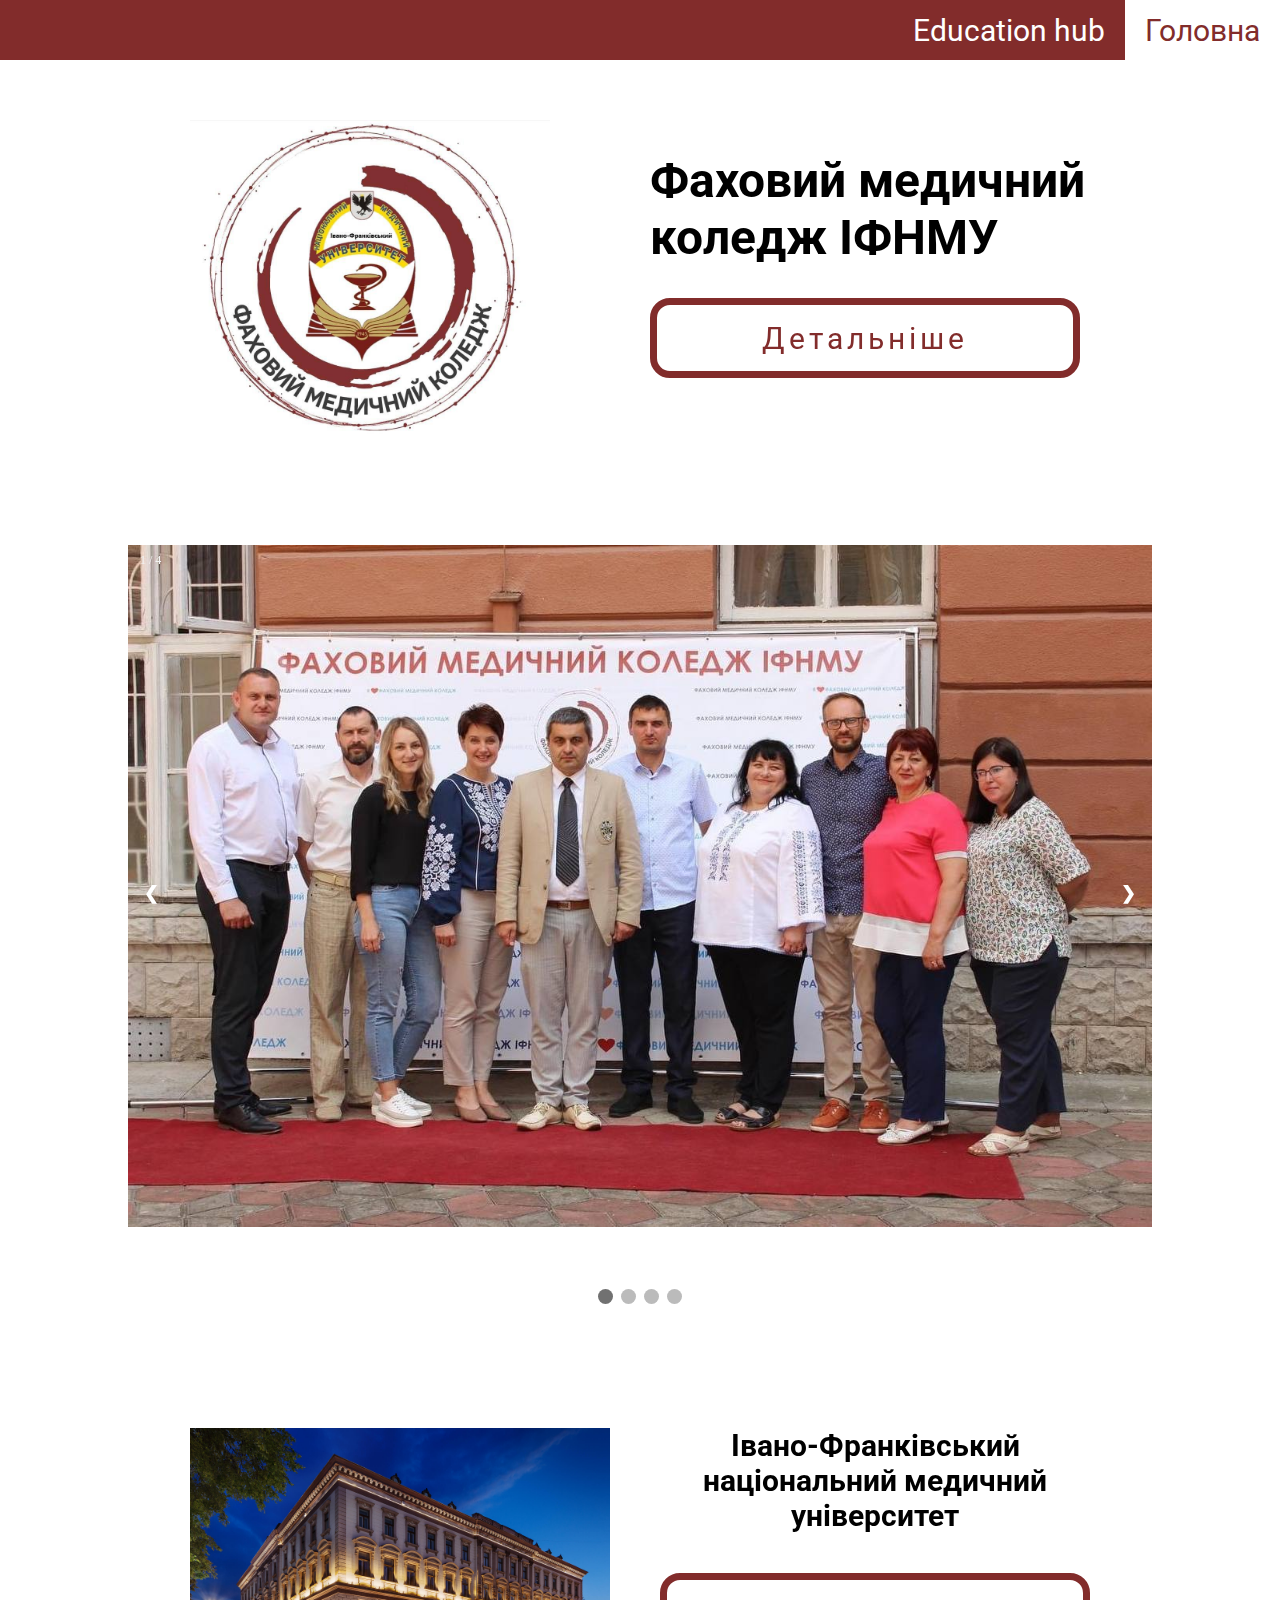
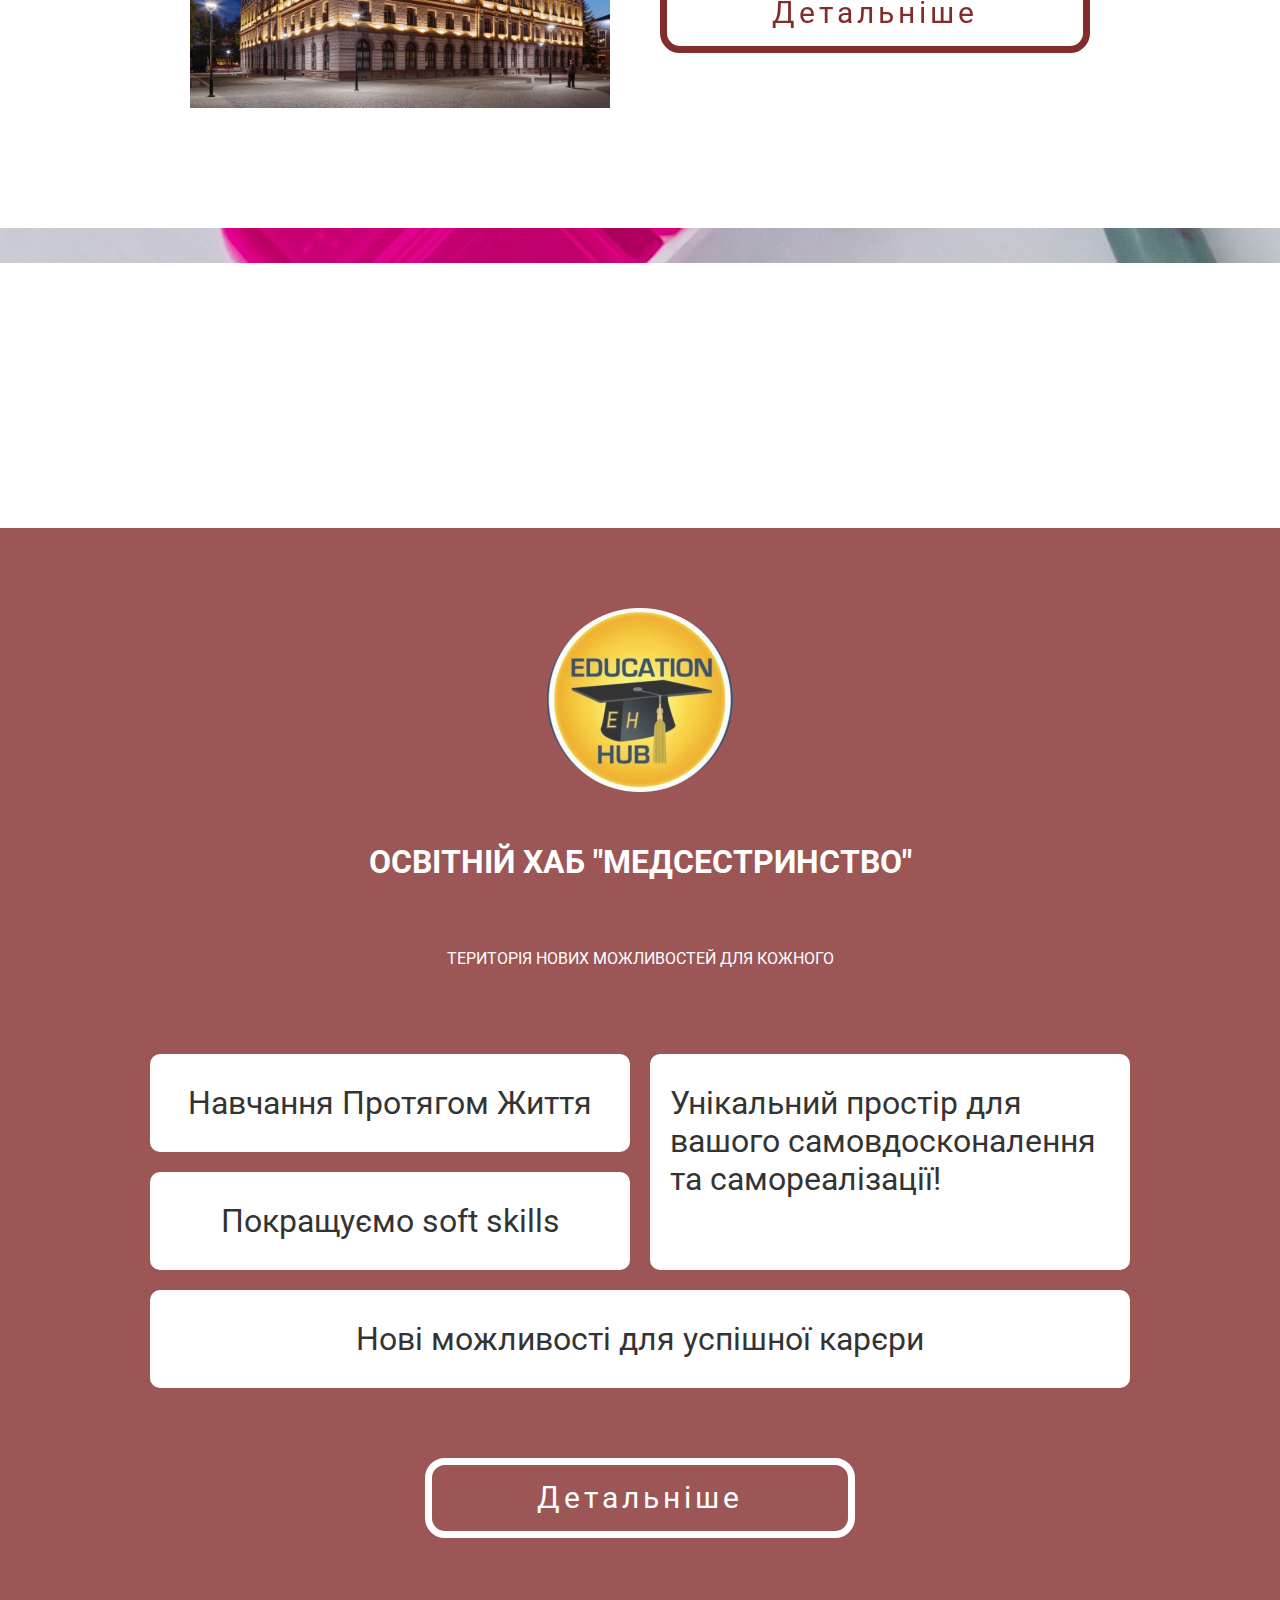
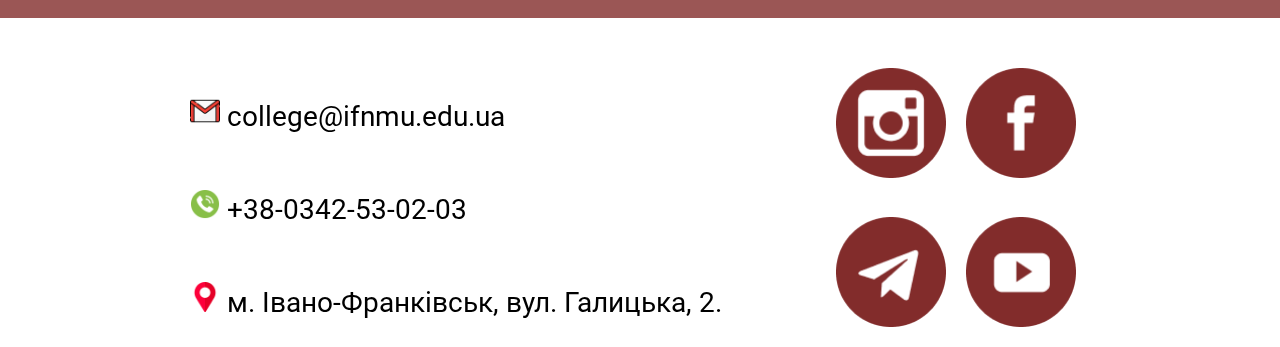
<file: index.html>
<!DOCTYPE html>
<html lang="en">
<head>
    <meta charset="UTF-8">
    <meta http-equiv="X-UA-Compatible" content="IE=edge">
    <meta name=" content="Медичний коледж, Медичний коледж Івано-Франківськ, Освітній хаб, Education hub, Медсестринство, Сестра медична, Зубний технік, Асистент фармацефта, коледж Івано-Франківськ" />
    <meta name="viewport" content="width=device-width, initial-scale=1.0">
    <title>"Фаховий медичний коледж ІФНМУ</title>
    <link rel="shortcut icon" href="img/logo.png" type="image/x-icon">
    <link rel="stylesheet" href="scss/style.css">
    <link rel="preconnect" href="https://fonts.googleapis.com">
    <link rel="preconnect" href="https://fonts.gstatic.com" crossorigin>
    <link href="https://fonts.googleapis.com/css2?family=Roboto&display=swap" rel="stylesheet">
</head>
<body>
    <!--<div class="suport_line">
        <form class="" action="#">
            <input type="text">
            <textarea name="" id="" cols="30" rows="10"></textarea>
        </form>
    </div>-->
    <div class="burger_menu">
        <img id="burgerMenu" width="40px" src="img/Vector (1).png" alt="">
    </div>
    <img src="img/edu_hub_banner.jpg" alt="" class="paralax">
    <div id="navigation" class="nav">  
        <!--<a href="#">Підтримка</a>-->
        <div class="edu_nav">
            <a href="edu_hub.html">Education hub</a>
            <!--<div class="edu_nav_links">
                <a class="edu_nav__element" href="#">Медсестринство</a>
                <a class="edu_nav__element" href="#">Зуботехнічна справа</a>
                <a class="edu_nav__element" href="#">Фармація</a>
            </div>-->
        </div>
        <a href="#">Головна</a>
    </div>
    
    <div class="container">
        <div class="burger_menu"></div>
        <div class="wrapper">
            <header>
                <img width="360px" src="img/logo.jpg" alt="">
                <div class="header_info">
                    <h1>Фаховий медичний коледж ІФНМУ</h1>
                    <a target="_blank" href="about_us.html"><button>Детальніше</button></a>
                    
                </div>
            </header>
        </div>
        <div class="slideshow-container">

             
            <div class="mySlides fade">
              <div class="numbertext">1 / 4</div>
              <img src="img/slider_img_1.jpg" style="width:100%">
              
            </div>
          
            <div class="mySlides fade">
              <div class="numbertext">2 / 4</div>
              <img src="img/slider_img_2.jpg" style="width:100%">
              
            </div>
          
            <div class="mySlides fade">
              <div class="numbertext">3 / 4</div>
              <img src="img/slider_img_3.jpg" style="width:100%">
              
            </div>

            <div class="mySlides fade">
                <div class="numbertext">4 / 4</div>
                <img src="img/slider_img_4.jpg" style="width:100%">
                
              </div>
          
             
            <a class="prev" onclick="plusSlides(-1)">&#10094;</a>
            <a class="next" onclick="plusSlides(1)">&#10095;</a>
          </div>
          <br>
          
           
          <div style="text-align:center">
            <span class="dot" onclick="currentSlide(1)"></span>
            <span class="dot" onclick="currentSlide(2)"></span>
            <span class="dot" onclick="currentSlide(3)"></span>
            <span class="dot" onclick="currentSlide(4)"></span>
          </div>
        <div class="wrapper">
            <div class="ifnmu">
                <img width="100%" src="img/IFNMU_logo.jpg" alt="">
                <div class="ifnmu_info">
                    <h2>Івано-Франківський національний медичний університет</h2>
                    <a href="https://ifnmu.edu.ua/uk/"><button>Детальніше</button></a>
                </div>
            </div>
        </div>
    </div>   
    <div class="container2">
         <div class="edu_hub">
            
            <div class="edu_hub_info">
                <img src="img/edu_hub_logo.png" alt="">
                <h1>Освітній хаб "Медсестринство"</h1>
                <p>Територія нових можливостей для кожного</p>
                <div class="edu_hub_slogans">
                    <div>Навчання Протягом Життя</div>
                    <div>Унікальний простір для вашого самовдосконалення та самореалізації!</div>
                    <div>Покращуємо soft skills</div>
                    <div>Нові можливості для успішної карєри</div>
                </div>
                <a href="edu_hub.html"><button>Детальніше</button></a>
            </div>
        </div>
       
    </div>
    <div class="container3"> <div class="wrapper2">
             <footer>
                <div class="footer_info">
                    <a href="#"><p> <span><img width="30px" src="img/gmail (1).png" alt=""></span> college@ifnmu.edu.ua</p></a>
                    <a href="#"><p> <span><img width="30px" src="img/telephone-call.png" alt=""></span> +38-0342-53-02-03</p></a>
                    <a target="_blank" href="https://goo.gl/maps/gQ7YLqAjXkmaRfe1A"> <p> <span><img width="30px" src="img/placeholder.png" alt=""></span> м. Івано-Франківськ, вул. Галицька, 2.</p></a>
                </div>
                <div class="footer_nav">
                    <a  href="https://www.instagram.com/collegeifnmu/"><img  width="100%" src="img/instagram.png" alt=""></a>
                    <a  href="https://www.facebook.com/collegeifnmu/"><img width="100%" src="img/facebook 1.png" alt=""></a>
                    <a  href="https://t.me/collegeifnmu"><img width="100%" src="img/telegram 1.png" alt=""></a>
                    <a  href="https://youtu.be/2pyi5pXK-Pw"><img width="100%" src="img/youtube 1.png" alt=""></a> 
                </div>
            </footer>
        </div>
    </div>
    
    <script src="js/index.js"></script>
    <script async src="https://pagead2.googlesyndication.com/pagead/js/adsbygoogle.js?client=ca-pub-6778657173365620"
     crossorigin="anonymous"></script>
</body>
</html>
</file>
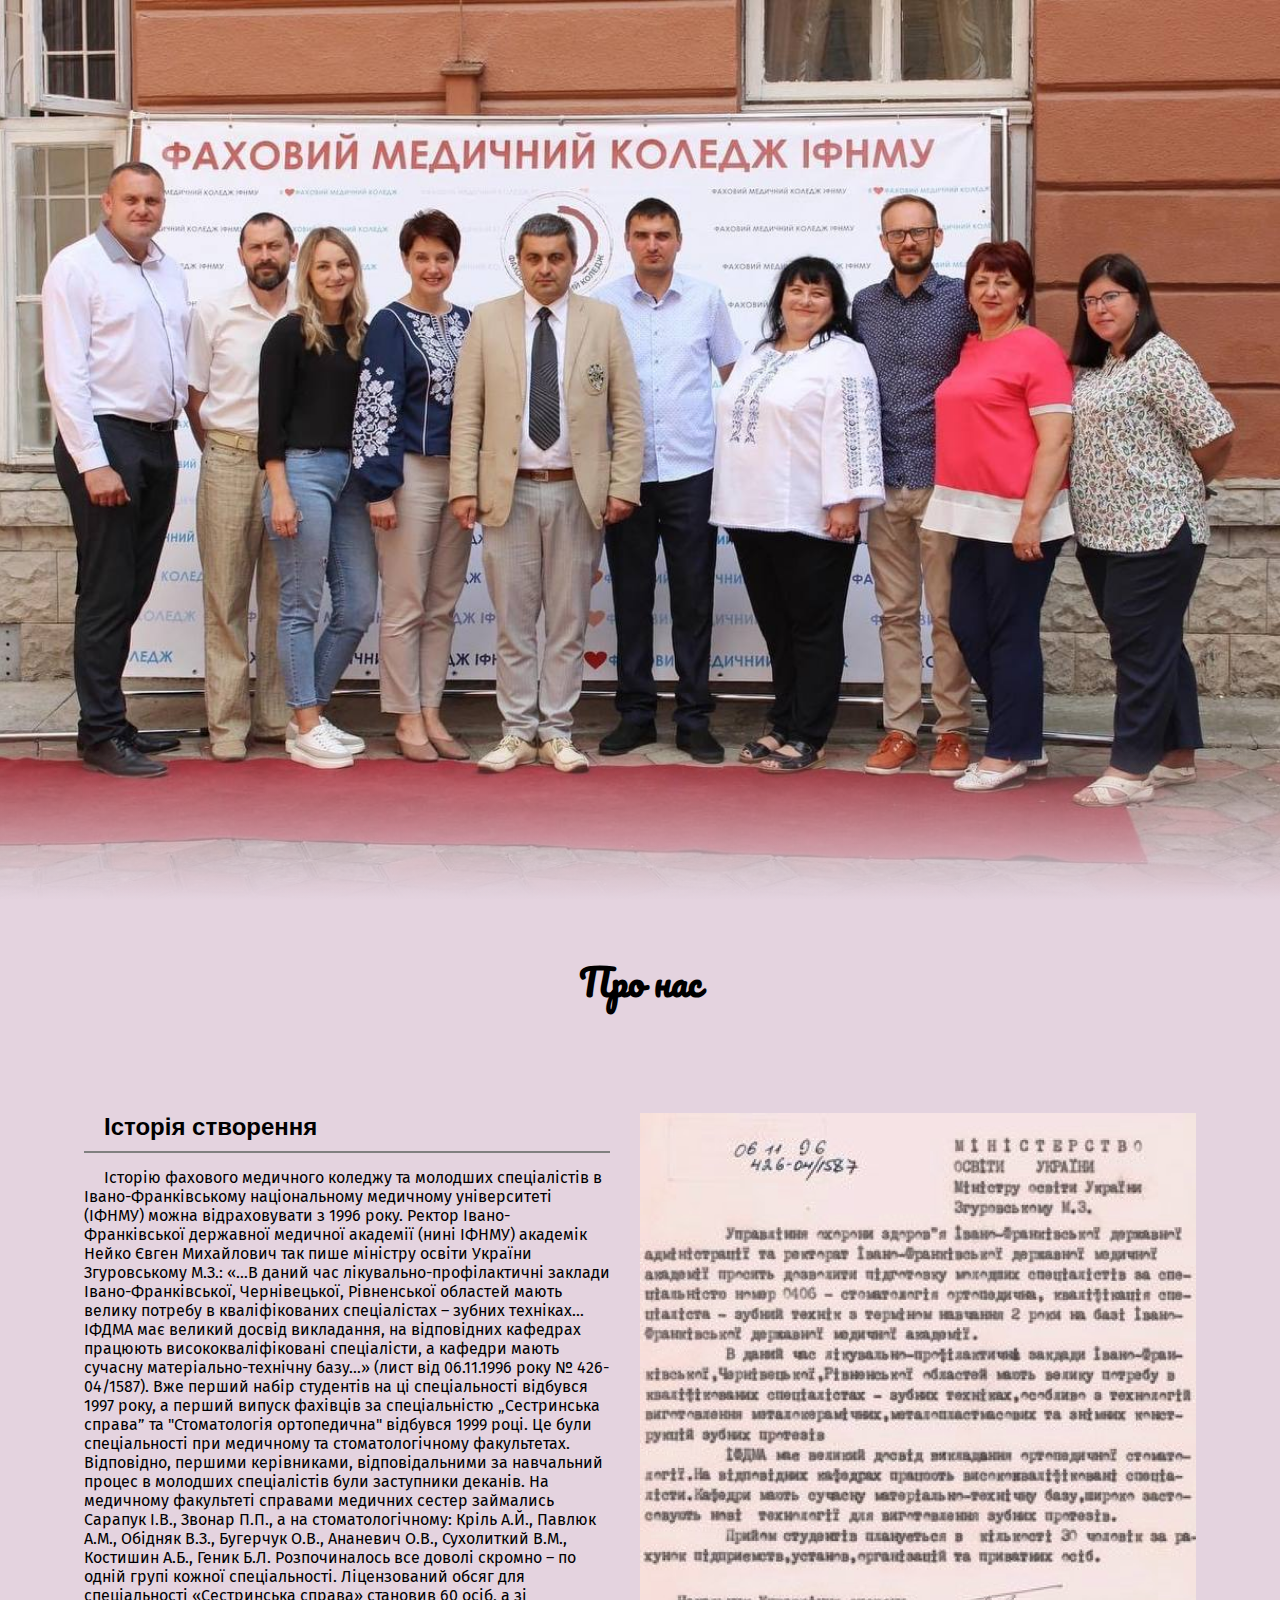
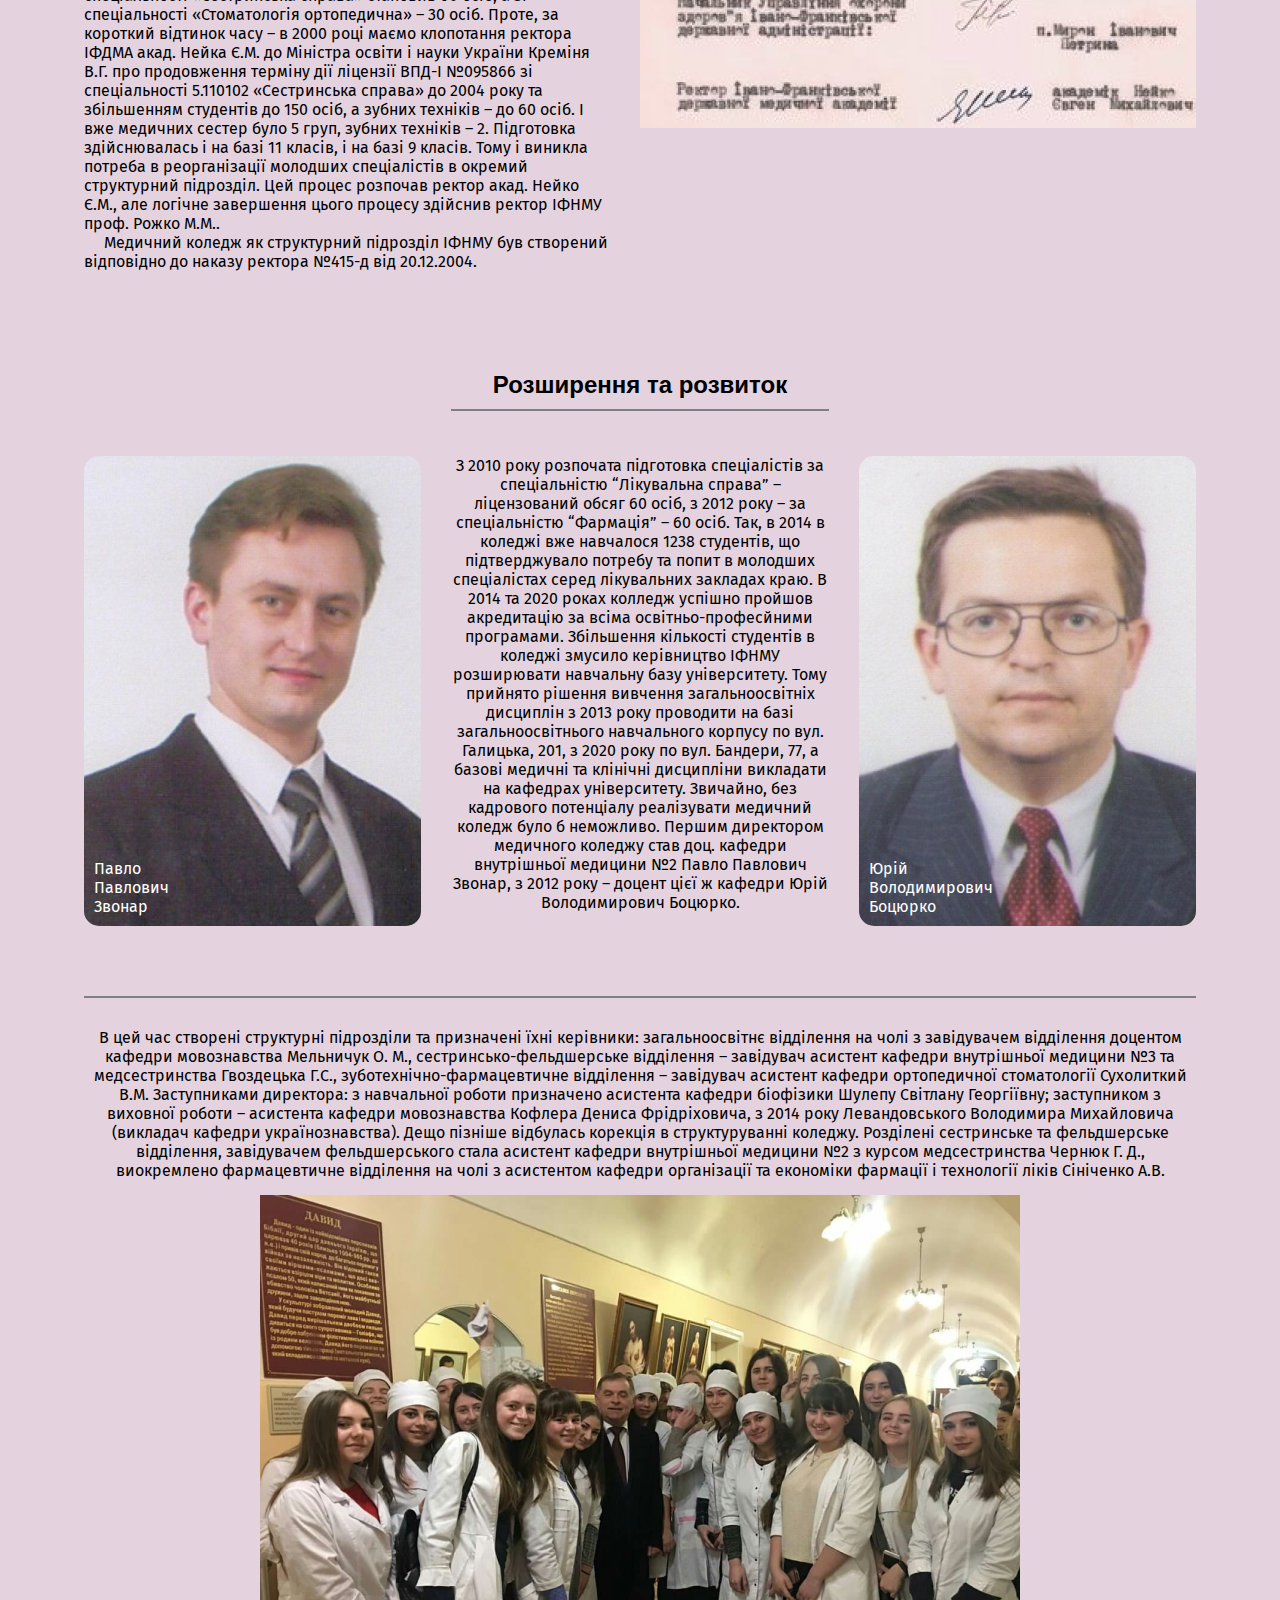
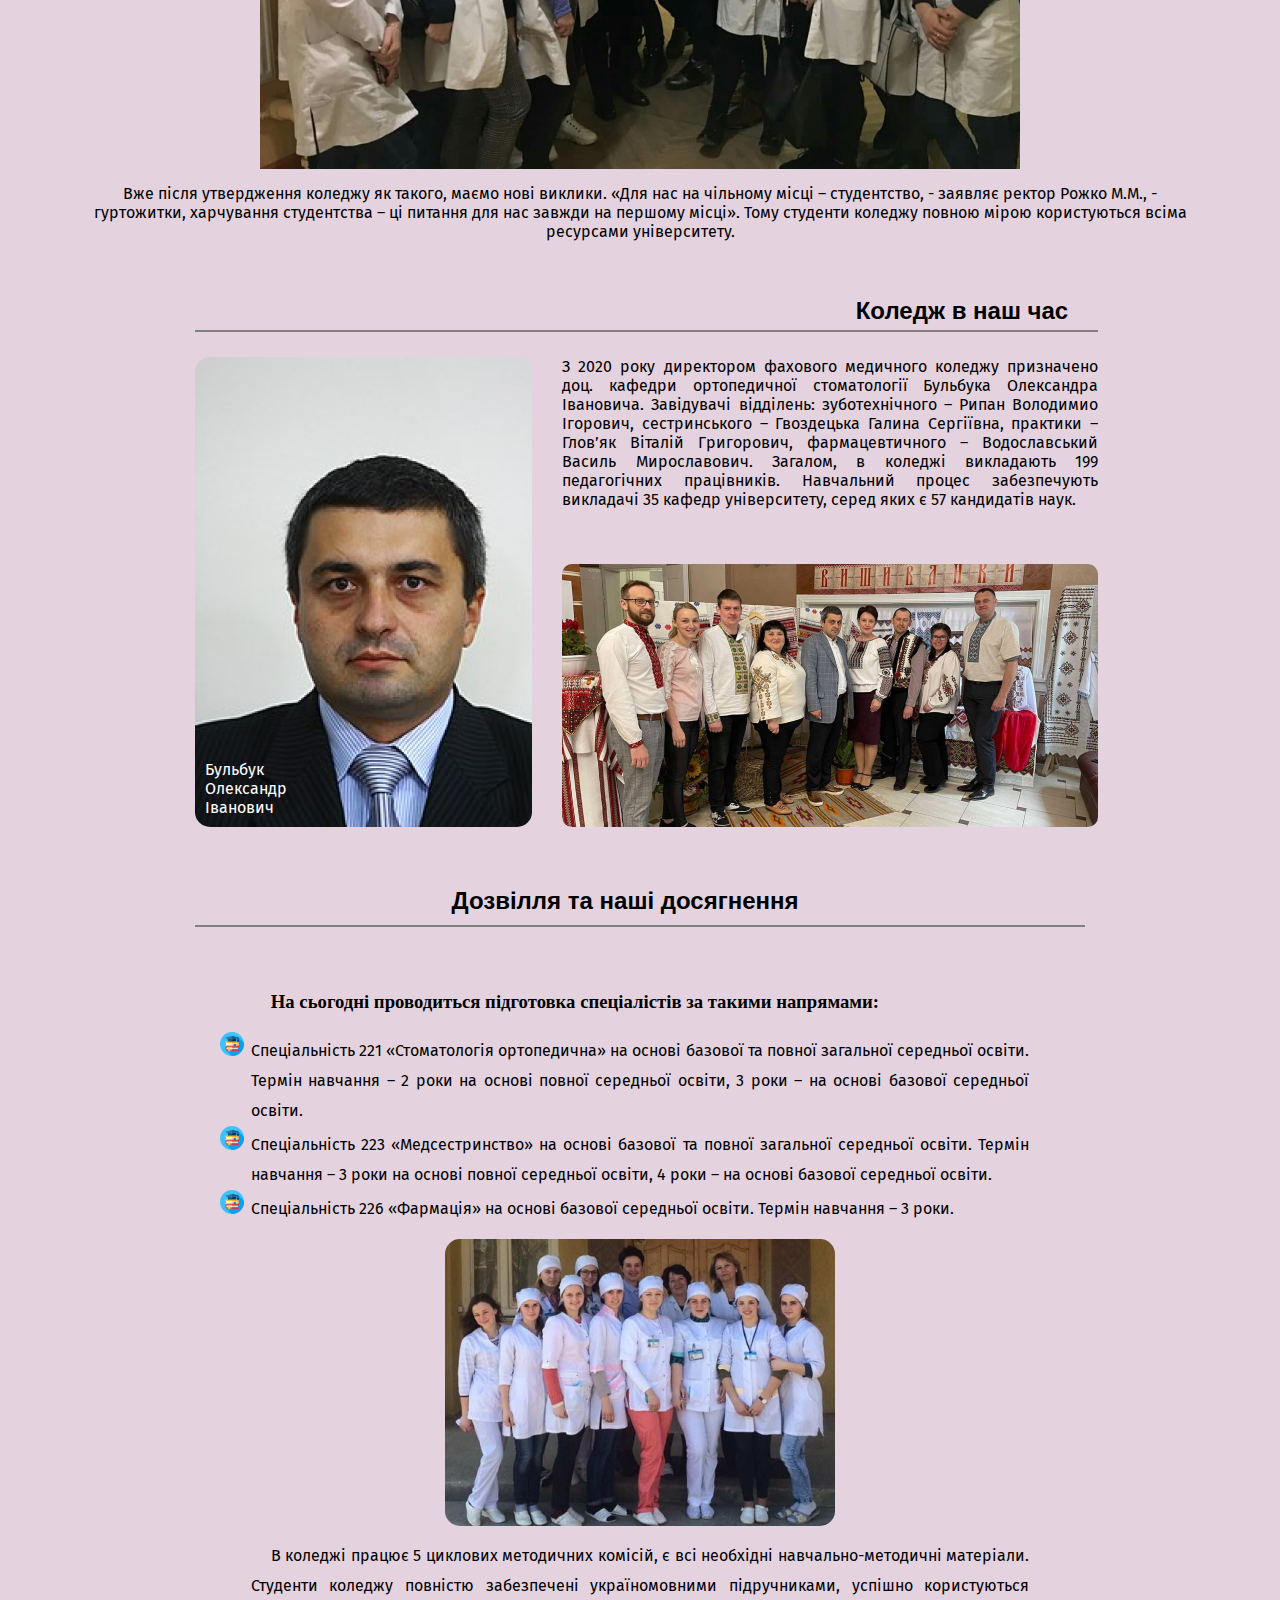
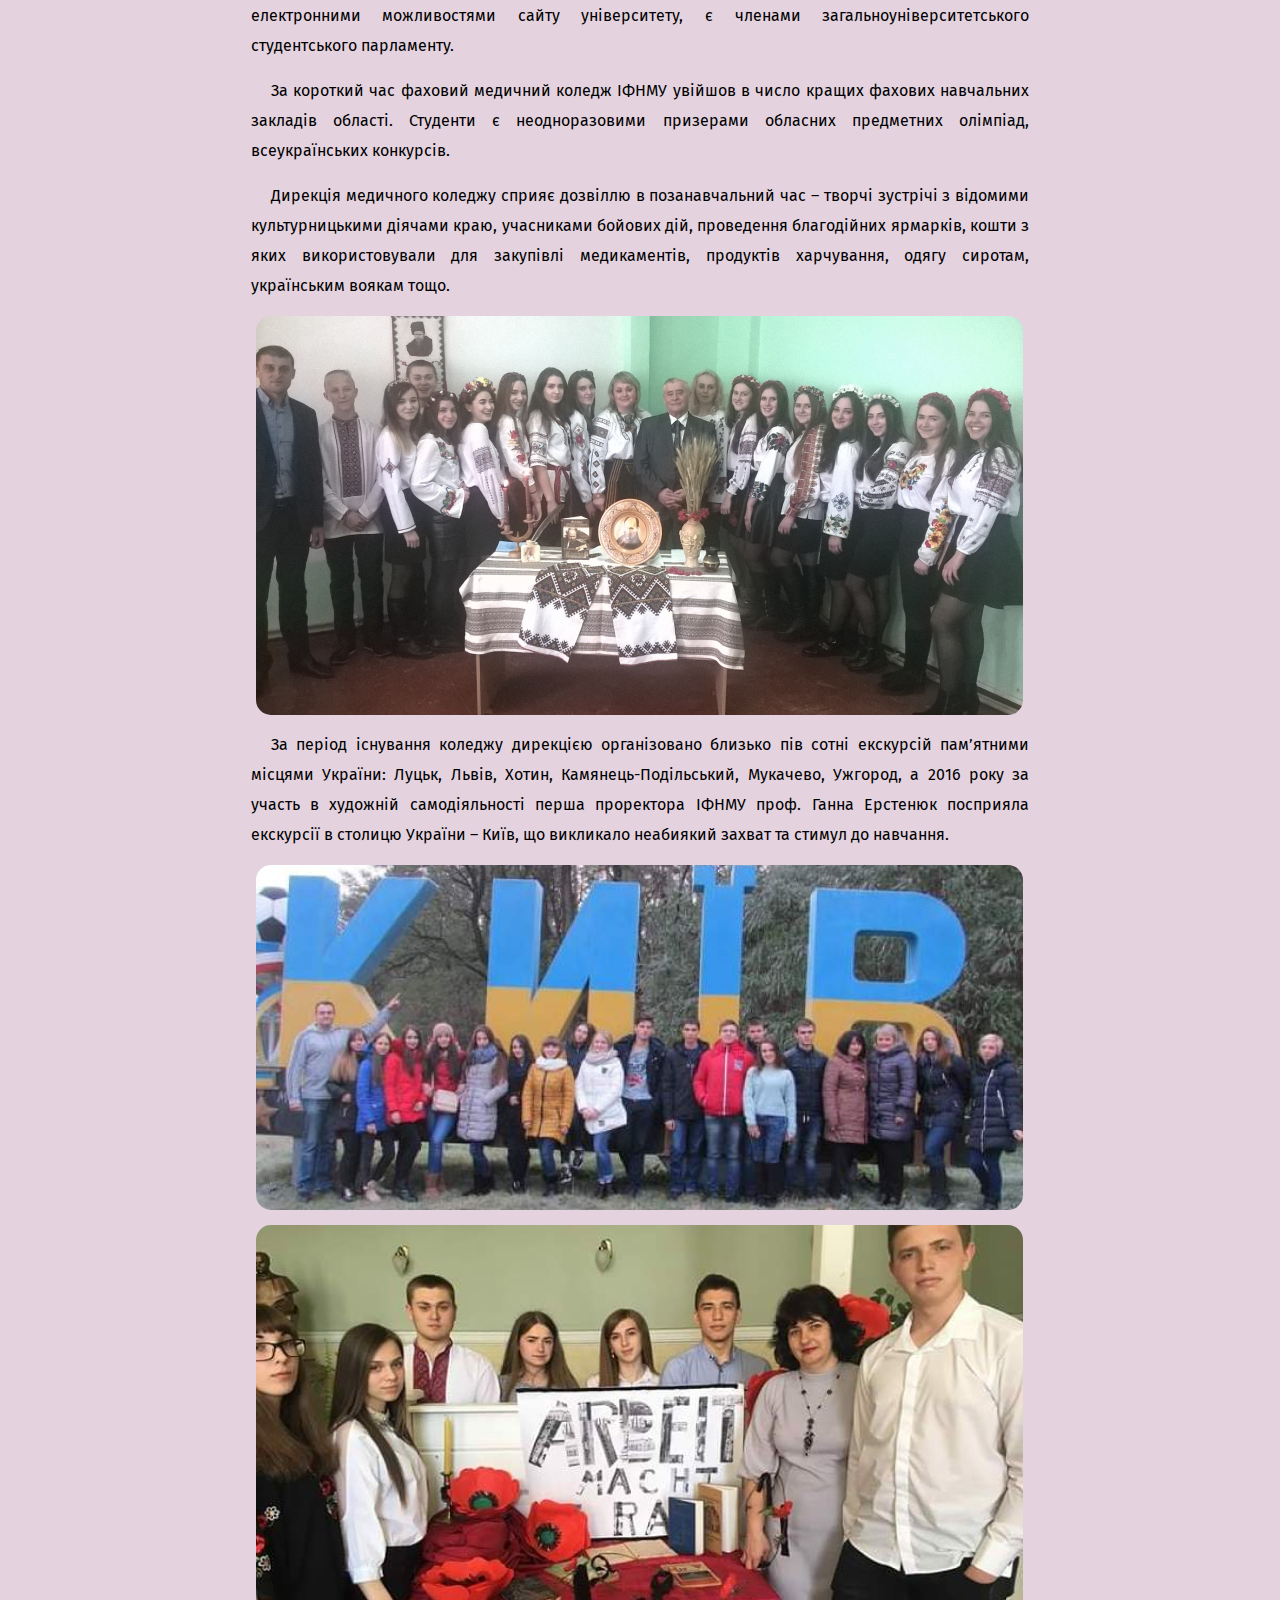
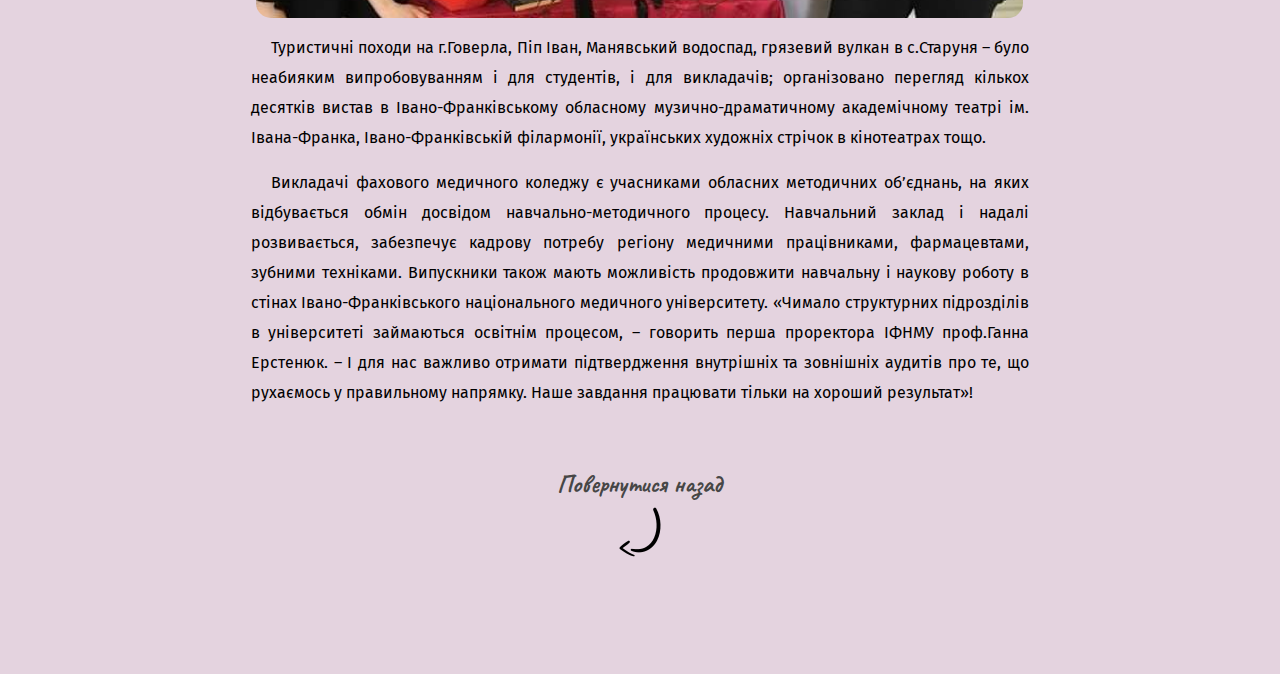
<file: about_us.html>
<!DOCTYPE html>
<html lang="en">
<head>
    <meta charset="UTF-8">
    <meta http-equiv="X-UA-Compatible" content="IE=edge">
    <meta name="viewport" content="width=., initial-scale=1.0">
    <title>Про нас</title>
    <link rel="shortcut icon" href="img/logo.png" type="image/x-icon">
    <link rel="stylesheet" href="css/style.css">
    <link rel="preconnect" href="https://fonts.googleapis.com">
    <link rel="preconnect" href="https://fonts.gstatic.com" crossorigin>
    <link href="https://fonts.googleapis.com/css2?family=Caveat&family=Fira+Sans:ital,wght@0,400;1,200&family=Pacifico&family=Ubuntu+Condensed&display=swap" rel="stylesheet">
    <link rel="shortcut icon" href="/img/logo.ico" type="image/png">
</head>
<body>
    <div class="homepage">
       <section class="parallax">
           <div class="paralax_body">
               <div class="paralax_content container" >
                   <div class="label"></div>
                   <h1 class="subtitle"></h1>

               </div>
               <div class="paralax_img">
                   <div class="image_parallax_history">
                       <div class="banner_history"></div>
                   </div>
               </div>
           </div>
       </section>
       <section class="content">
           <div class="content_container container">
              <h1>Про нас</h1>
              <div class="history_of_create">
                  <div class="__create_info">
                      <h2>Історія створення</h2>
                      <p>Історію  фахового медичного коледжу
                         та молодших спеціалістів в Івано-Франківському
                          національному медичному університеті (ІФНМУ)
                           можна відраховувати з 1996 року. Ректор
                            Івано-Франківської державної медичної академії
                             (нині ІФНМУ) академік Нейко Євген Михайлович
                              так пише міністру освіти України Згуровському
                               М.З.: «…В даний час лікувально-профілактичні
                                заклади Івано-Франківської, Чернівецької,
                                 Рівненської областей мають велику потребу
                                  в кваліфікованих спеціалістах – зубних
                                   техніках… ІФДМА має великий досвід викладання,
                                    на відповідних кафедрах працюють висококваліфіковані спеціалісти, а кафедри мають сучасну матеріально-технічну
                                     базу…» (лист від 06.11.1996 року № 426-04/1587).
                        Вже перший набір студентів на ці спеціальності відбувся 1997 року, а перший випуск фахівців за спеціальністю „Сестринська
                         справа” та "Стоматологія ортопедична" відбувся 1999 році. Це були спеціальності
                         при медичному та стоматологічному факультетах. Відповідно, першими керівниками, відповідальними за навчальний процес в
                          молодших спеціалістів були заступники деканів. На медичному факультеті справами медичних сестер займались Сарапук І.В., Звонар П.П., а на стоматологічному: Кріль А.Й., Павлюк А.М., Обідняк В.З., Бугерчук О.В., Ананевич О.В., Сухолиткий В.М.,
                          Костишин А.Б., Геник Б.Л. Розпочиналось все доволі скромно – по одній групі кожної спеціальності. Ліцензований обсяг для
                           спеціальності «Сестринська справа» становив 60 осіб, а зі спеціальності «Стоматологія ортопедична» – 30 осіб. Проте, за короткий відтинок часу – в 2000 році маємо клопотання ректора ІФДМА  акад. Нейка Є.М. до Міністра освіти і науки України Креміня В.Г.
                           про продовження терміну дії ліцензії ВПД-І №095866 зі спеціальності 5.110102  «Сестринська справа» до 2004 року
                            та збільшенням студентів до 150 осіб, а зубних техніків – до 60 осіб. І вже медичних сестер  було 5 груп, зубних техніків – 2. Підготовка здійснювалась і на базі 11 класів, і на базі 9 класів. Тому і виникла потреба в реорганізації
                         молодших спеціалістів в окремий структурний підрозділ.
                         Цей процес розпочав ректор акад. Нейко Є.М., але логічне завершення
                         цього процесу здійснив ректор ІФНМУ проф. Рожко М.М..
                      </p>
                      <p>Медичний коледж як структурний підрозділ ІФНМУ був
                         створений відповідно до наказу ректора №415-д від
                          20.12.2004.</p>
                  </div>
                  <img  src="img/create.png" alt="">
              </div>
              
              <div class="bigger">
                <h2>Розширення та розвиток</h2>
                  <div class="img">
                    <p>Павло Павлович Звонар</p>
                  </div>
                  <div class="bigger_info">
                    
                      <p>З 2010 року розпочата підготовка спеціалістів за спеціальністю “Лікувальна справа” – ліцензований обсяг 60 осіб, з 2012 року – за спеціальністю “Фармація” – 60 осіб. Так,  в 2014 в коледжі вже навчалося 1238 студентів, що підтверджувало потребу та попит в молодших спеціалістах серед лікувальних закладах краю. В 2014  та 2020 роках колледж успішно пройшов акредитацію за всіма освітньо-професйними програмами. Збільшення кількості студентів в коледжі змусило керівництво ІФНМУ розширювати навчальну базу університету. Тому прийнято рішення вивчення загальноосвітніх дисциплін з 2013 року проводити на базі загальноосвітнього навчального корпусу по вул. Галицька, 201, з 2020 року по вул. Бандери, 77,  а базові медичні та клінічні дисципліни викладати на кафедрах університету. Звичайно, без кадрового потенціалу реалізувати медичний коледж було б неможливо. Першим директором медичного коледжу став доц. кафедри внутрішньої медицини №2 Павло Павлович Звонар, з 2012 року – доцент цієї ж кафедри Юрій Володимирович Боцюрко.
                    </p>
                  </div>
                  <div class="img2">
                    <p>Юрій Володимирович Боцюрко</p>
                  </div>

              </div>
              <div class="now">
                  <h2></h2>
                  <p>В цей час створені структурні підрозділи та призначені їхні керівники: загальноосвітнє відділення на чолі з завідувачем відділення доцентом кафедри мовознавства Мельничук О. М., сестринсько-фельдшерське відділення – завідувач асистент кафедри внутрішньої медицини №3 та медсестринства Гвоздецька Г.С., зуботехнічно-фармацевтичне відділення – завідувач асистент кафедри ортопедичної стоматології Сухолиткий В.М. Заступниками директора: з навчальної роботи призначено асистента кафедри біофізики Шулепу Світлану Георгіївну; заступником з виховної роботи – асистента кафедри мовознавства Кофлера Дениса Фрідріховича, з 2014 року Левандовського Володимира Михайловича (викладач кафедри українознавства). Дещо пізніше відбулась корекція в структуруванні коледжу. Розділені сестринське та фельдшерське відділення, завідувачем фельдшерського стала асистент кафедри внутрішньої медицини №2 з курсом медсестринства  Чернюк Г. Д., виокремлено фармацевтичне відділення на чолі з асистентом кафедри організації та економіки фармації і технології ліків Сініченко А.В.</p>
                  <img src="img/now.png" alt="">
                  <p>
                    Вже після утвердження коледжу як такого, маємо нові виклики. «Для нас на чільному місці – студентство, - заявляє ректор Рожко М.М., - гуртожитки, харчування студентства – ці питання для нас завжди на першому місці». Тому студенти коледжу повною мірою користуються всіма ресурсами університету.</p>
              </div>
              <div class="new_derector">
                <h2>Коледж в наш час</h2>
                <div class="img3">
                    <p>Бульбук Олександр Іванович</p>
                </div>
                <div class="new_direktor_info">
                    <p>

                        З 2020 року  директором фахового медичного коледжу призначено доц. кафедри ортопедичної стоматології Бульбука Олександра Івановича.  Завідувачі відділень: зуботехнічного – Рипан Володимио Ігорович, сестринського – Гвоздецька Галина Сергіївна, практики – Глов’як Віталій Григорович, фармацевтичного – Водославський Василь Мирославович. Загалом, в коледжі викладають 199 педагогічних працівників. Навчальний процес забезпечують викладачі 35 кафедр університету, серед яких є 57 кандидатів наук.</p>
                </div>
                <img class="img_company" src="img/new_director_company.png" alt="">
                
              </div>
              <h2 class="leisure_subtitle">Дозвілля та наші досягнення</h2>
              <div class="leisure_and_achievement">
                  <h3>На сьогодні проводиться підготовка спеціалістів за такими напрямами:
                </h3>
                  <ul class="list">
                      <li>Cпеціальність 221  «Стоматологія ортопедична» на основі базової та повної загальної середньої освіти. Термін навчання – 2 роки на основі повної середньої освіти, 3 роки – на основі базової середньої освіти.</li>
                      <li>Cпеціальність 223 «Медсестринство» на основі базової та повної загальної середньої освіти. Термін навчання – 3 роки на основі повної середньої освіти, 4 роки – на основі базової середньої освіти.
                    
                      <li>Cпеціальність 226 «Фармація» на основі базової середньої освіти. Термін навчання – 3 роки.</li>
                  </ul>
                  <img class="center" width="50%" src="img/first.png" alt="">
                  <p>В коледжі працює 5 циклових методичних комісій, є всі необхідні навчально-методичні матеріали. Студенти коледжу повністю забезпечені україномовними підручниками, успішно користуються електронними можливостями сайту університету, є членами загальноуніверситетського студентського парламенту.</p>
                  <p>За короткий час фаховий медичний коледж ІФНМУ увійшов  в число кращих фахових навчальних закладів області. Студенти є неодноразовими призерами обласних предметних олімпіад, всеукраїнських конкурсів.</p> 
                  <p>Дирекція медичного коледжу сприяє дозвіллю в позанавчальний час – творчі зустрічі з відомими культурницькими діячами краю, учасниками бойових дій, проведення благодійних ярмарків, кошти з яких використовували для закупівлі медикаментів, продуктів харчування, одягу сиротам, українським воякам тощо.</p>
                  <img class="center" src="img/company.png" alt="">
                  <p>За період існування коледжу дирекцією організовано близько пів сотні екскурсій пам’ятними місцями України: Луцьк, Львів, Хотин, Камянець-Подільський, Мукачево, Ужгород, а 2016 року за участь в художній самодіяльності перша проректора ІФНМУ проф. Ганна Ерстенюк посприяла екскурсії в столицю України – Київ, що викликало неабиякий захват та стимул до навчання.</p>
                  <img class="center" src="img/thirth.png" alt="">
                  <img class="center" src="img/firth.png" alt="">
                  <p>Туристичні походи на г.Говерла, Піп Іван, Манявський водоспад, грязевий вулкан в с.Старуня – було неабияким випробовуванням і для студентів, і для викладачів; організовано перегляд кількох десятків вистав в Івано-Франківському обласному музично-драматичному академічному театрі ім. Івана-Франка, Івано-Франківській філармонії, українських художніх стрічок в кінотеатрах тощо.</p>
                  <p>Викладачі фахового медичного коледжу є учасниками обласних методичних об’єднань, на яких відбувається обмін досвідом навчально-методичного процесу. Навчальний заклад і надалі розвивається, забезпечує кадрову потребу регіону медичними працівниками, фармацевтами, зубними техніками. Випускники також мають можливість продовжити навчальну і наукову роботу в стінах Івано-Франківського національного медичного університету. «Чимало структурних підрозділів в університеті займаються освітнім процесом, – говорить  перша проректора ІФНМУ проф.Ганна Ерстенюк.  – І для нас важливо отримати підтвердження  внутрішніх та зовнішніх аудитів про те, що рухаємось у правильному напрямку. Наше завдання працювати тільки на хороший результат»!</p>
              </div>
              <a href="index.html" class="back">
                <span>Повернутися назад</span>
                <img class="back_img" src="img/up-arrow.png" alt="">
                
            </a>
           </div>
       </section>
    </div>
</body>
</html>
</file>
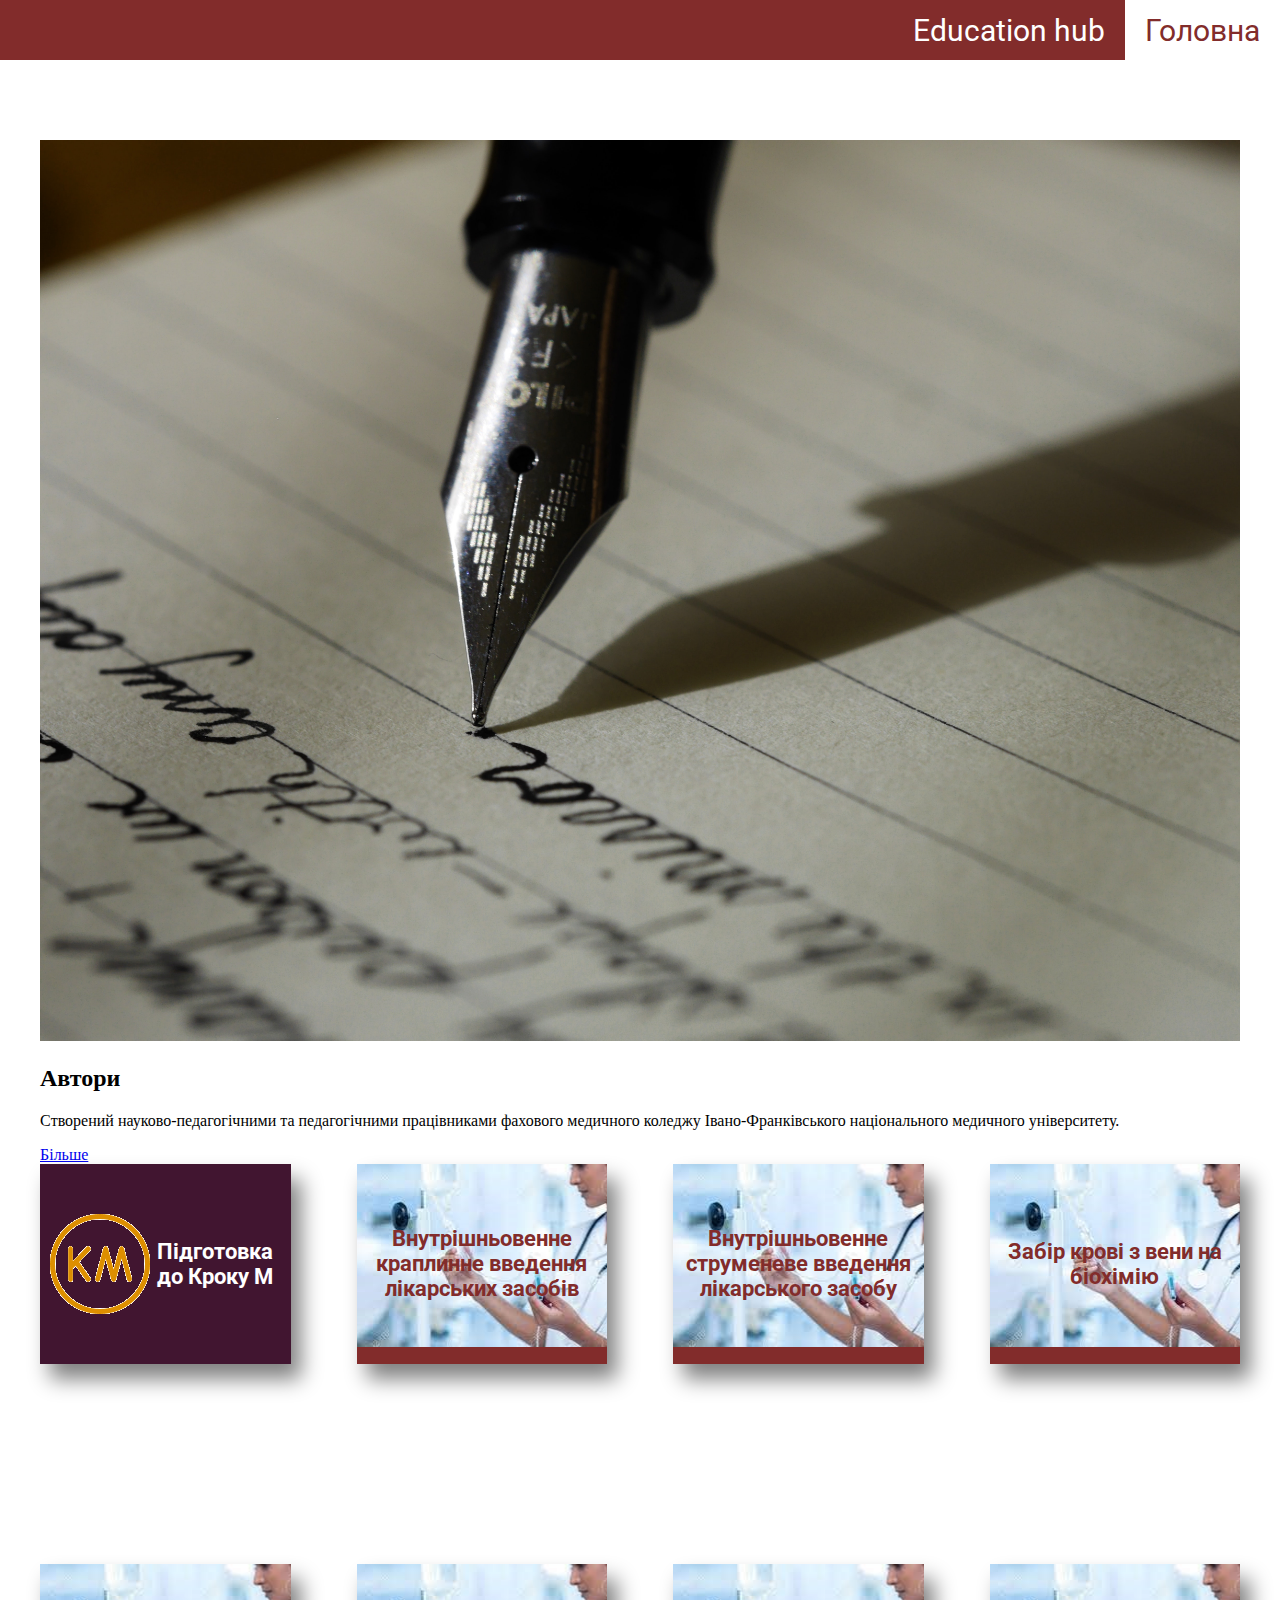
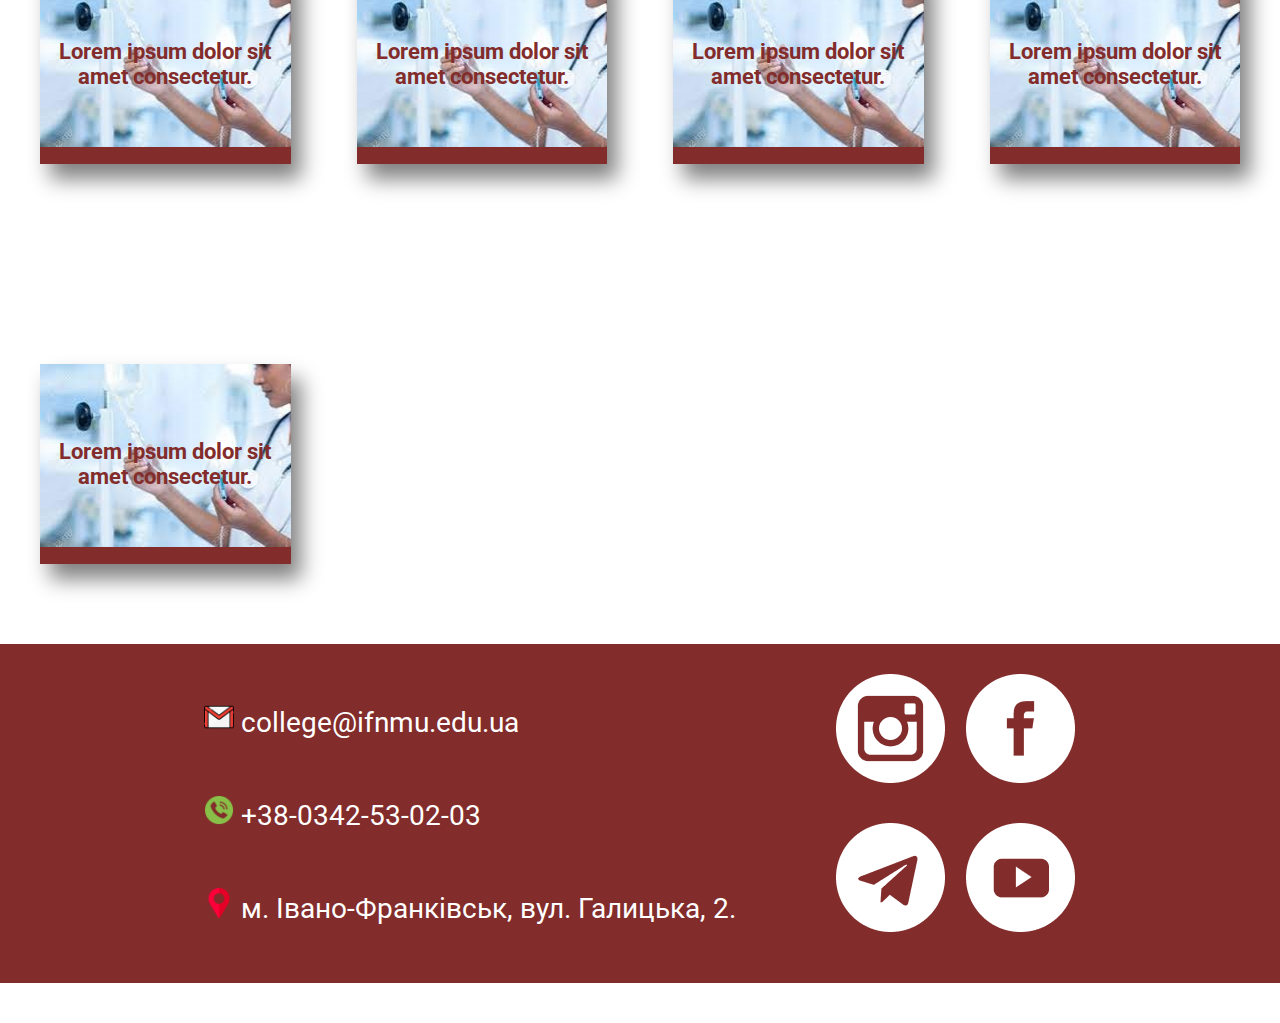
<file: edu_hub.html>
<!DOCTYPE html>
<html lang="en">
<head>
    <meta charset="UTF-8">
    <meta http-equiv="X-UA-Compatible" content="IE=edge">
    <meta name="viewport" content="width=device-width, initial-scale=1.0">
    <title>Document</title>
    <link rel="stylesheet" href="scss/edu_hub.css">
    <link rel="shortcut icon" href="img/logo.png" type="image/x-icon">
    <link rel="preconnect" href="https://fonts.googleapis.com">
<link rel="preconnect" href="https://fonts.gstatic.com" crossorigin>
<link href="https://fonts.googleapis.com/css2?family=Roboto&display=swap" rel="stylesheet">
</head>
<body>
    <div class="container">
        <div class="burger_menu">
            <img id="burgerMenu" width="40px" src="img/Vector (1).png" alt="">
        </div>
        
        <div id="navigation" class="nav">  
            <!--<a href="#">Підтримка</a>-->
            <div class="edu_nav">
                <a href="edu_hub.html">Education hub</a>
                <!--<div class="edu_nav_links">
                    <a class="edu_nav__element" href="#">Медсестринство</a>
                    <a class="edu_nav__element" href="#">Зуботехнічна справа</a>
                    <a class="edu_nav__element" href="#">Фармація</a>
                </div>-->
            </div>
            <a href="index.html">Головна</a>
        </div>
       <div class="wrapper">
        <div class="authors">
            <img width="100%" src="img/authors.jpg" alt="">
                        <div class="authors_info">
                            <h2>Автори</h2>
                            <p>Cтворений науково-педагогічними та педагогічними працівниками фахового медичного коледжу Івано-Франківського національного медичного університету.</p>
                            <a href="eduHubPages/authors.html">Більше</a>
                        </div>
        </div>
        <div class="eduHub">
            <div name="eduBlock" class="eduHub_block">
                <div class="eduHub_block_banner_krok">
                    <img src="img/krokM.gif" alt="">
                    <p>Підготовка до Кроку М</p>
                </div>
                <div class="eduHub_info">
                    <p></p>
                    <a href="krokM.html"><button>Прейти</button></a>
                </div>
            </div>
            <div class="eduHub_block">
                <div class="eduHub_block_banner">
                    <p>Внутрішньовенне краплинне введення лікарських засобів</p>
                </div>
                <div class="eduHub_info">
                    <p>Виконання внутрішньовенного краплинного введення лікарського препарату.</p>
                    <a href="eduHubPages/page1.html"><button>Перейти</button></a>
                </div>
            </div>
           
            <div class="eduHub_block">
                <div class="eduHub_block_banner">
                    <p>Внутрішньовенне струменеве введення лікарського засобу</p>
                </div>
                <div class="eduHub_info">
                    <p>Внутрішньовенне струминне введення лікарських засобів.</p>
                    <a href="eduHubPages/page2.html"><button>Перейти</button></a>
                </div>
            </div>
            <div class="eduHub_block">
                <div class="eduHub_block_banner">
                    <p>Забір крові з вени на біохімію</p>
                </div>
                <div class="eduHub_info">
                    <p>Забір венозної крові лабораторного дослідження</p>
                    <a href="eduHubPages/page3.html"><button>Прейти</button></a>
                </div>
            </div>
            <div class="eduHub_block">
                <div class="eduHub_block_banner">
                    <p>Lorem ipsum dolor sit amet consectetur.</p>
                </div>
                <div class="eduHub_info">
                    <p>Lorem, ipsum dolor sit amet consectetur adipisicing elit.</p>
                    <a href="#"><button>lets go</button></a>
                </div>
            </div>
            <div class="eduHub_block">
                <div class="eduHub_block_banner">
                    <p>Lorem ipsum dolor sit amet consectetur.</p>
                </div>
                <div class="eduHub_info">
                    <p>Lorem, ipsum dolor sit amet consectetur adipisicing elit.</p>
                    <a href="#"><button>lets go</button></a>
                </div>
            </div>
            <div class="eduHub_block">
                <div class="eduHub_block_banner">
                    <p>Lorem ipsum dolor sit amet consectetur.</p>
                </div>
                <div class="eduHub_info">
                    <p>Lorem, ipsum dolor sit amet consectetur adipisicing elit.</p>
                    <a href="#"><button>lets go</button></a>
                </div>
            </div>
            <div class="eduHub_block">
                <div class="eduHub_block_banner">
                    <p>Lorem ipsum dolor sit amet consectetur.</p>
                </div>
                <div class="eduHub_info">
                    <p>Lorem, ipsum dolor sit amet consectetur adipisicing elit.</p>
                    <a href="#"><button>lets go</button></a>
                </div>
            </div>
            <div class="eduHub_block">
                <div class="eduHub_block_banner">
                    <p>Lorem ipsum dolor sit amet consectetur.</p>
                </div>
                <div class="eduHub_info">
                    <p>Lorem, ipsum dolor sit amet consectetur adipisicing elit.</p>
                    <a href="#"><button>lets go</button></a>
                </div>
            </div>
        </div>
        
       </div> 
       <footer>
        <div class="footer_info">
            <p> <span><img width="30px" src="img/gmail (1).png" alt=""></span> college@ifnmu.edu.ua</p>
            <p> <span><img width="30px" src="img/telephone-call.png" alt=""></span> +38-0342-53-02-03</p>
            <p> <span><img width="30px" src="img/placeholder.png" alt=""></span> м. Івано-Франківськ, вул. Галицька, 2.</p>
        </div>
        <div class="footer_nav">
            <a  href="https://www.instagram.com/collegeifnmu/"><img   src="img/white_instagram.png" alt=""></a>
            <a  href="https://www.facebook.com/collegeifnmu/"><img  src="img/white_facebook.png" alt=""></a>
            <a  href="https://t.me/collegeifnmu"><img  src="img/white_telegram.png" alt=""></a>
            <a  href="https://youtu.be/2pyi5pXK-Pw"><img  src="img/white_youtube.png" alt=""></a> 
        </div>
    </footer>

    </div>
    <script src="js/edu_hub.js"></script>
</body>
</html>
</file>
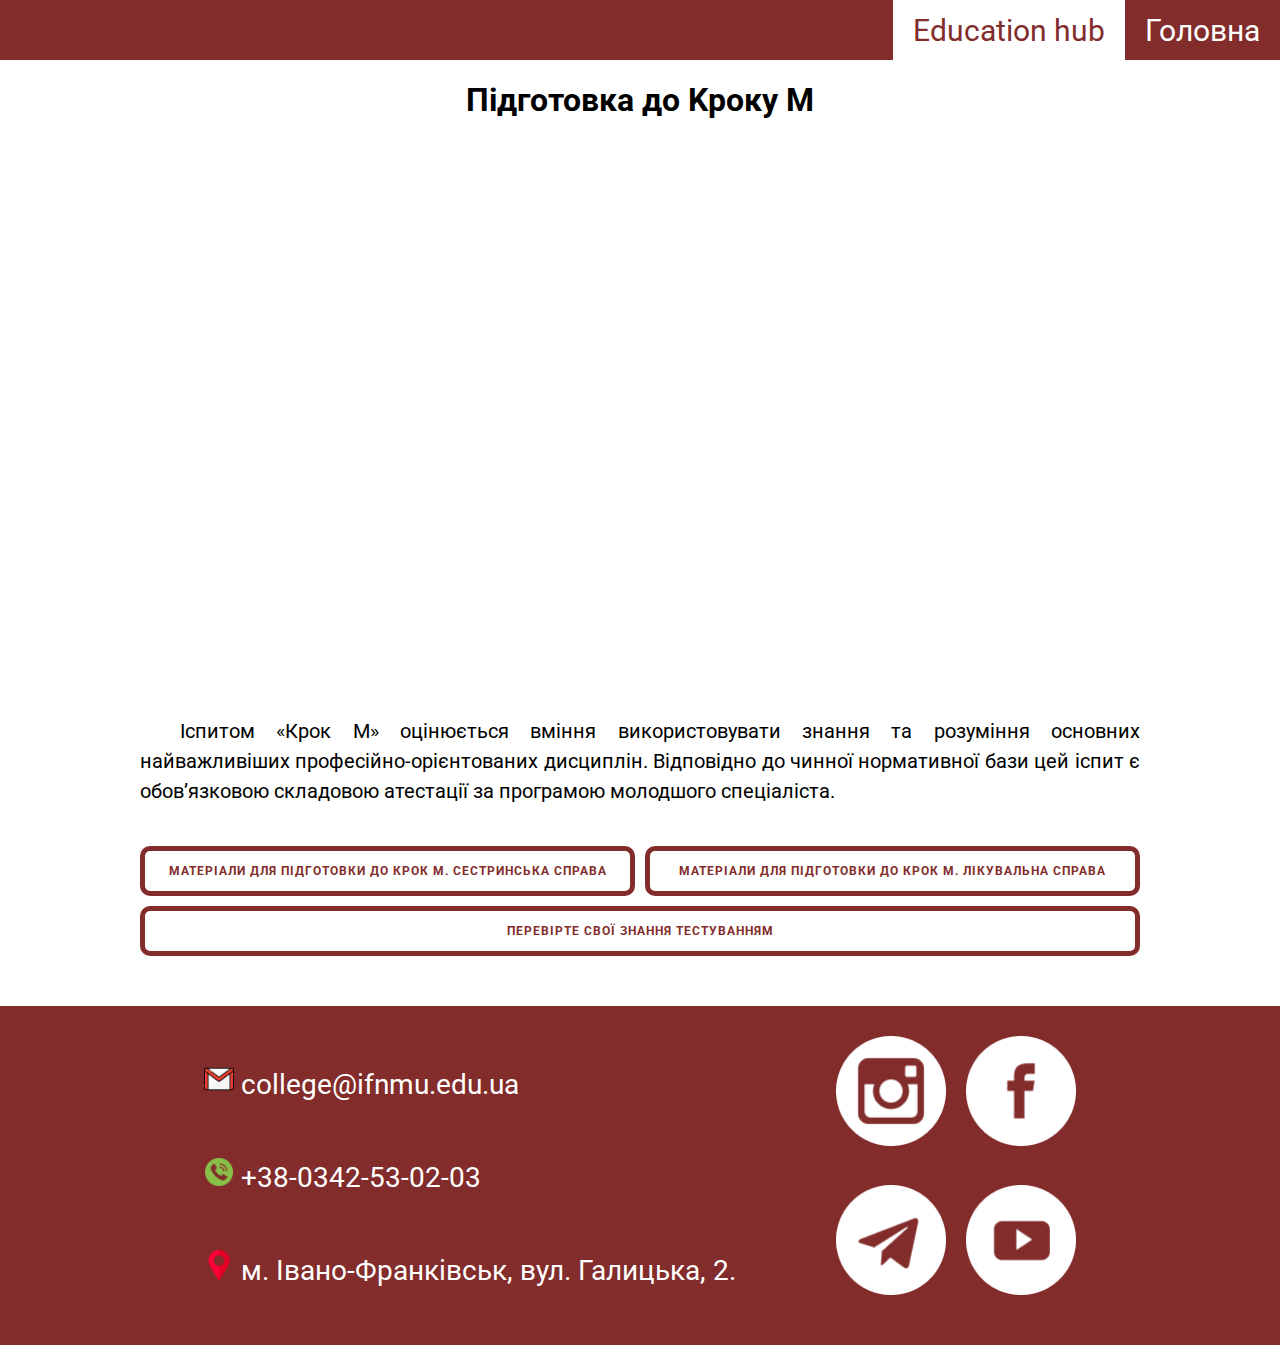
<file: krokM.html>
<!DOCTYPE html>
<html lang="en">
<head>
    <meta charset="UTF-8">
    <meta http-equiv="X-UA-Compatible" content="IE=edge">
    <meta name="viewport" content="width=device-width, initial-scale=1.0">
    <title>Document</title>
    <link rel="stylesheet" href="scss/krokM.css">
    <link rel="preconnect" href="https://fonts.googleapis.com">
<link rel="preconnect" href="https://fonts.gstatic.com" crossorigin>
<link href="https://fonts.googleapis.com/css2?family=Roboto&display=swap" rel="stylesheet">
</head>
<body>
    <div class="homepage">
        <div class="nav">
            <a href="#">Education hub</a>
            <a href="index.html">Головна</a>
            
            
        </div>
        <div class="wrapper">
            <h1>Підготовка до Kроку М</h1>
            <iframe width="100%" height="515px" src="https://www.youtube.com/embed/NPt-CdI0YHY" title="YouTube video player" frameborder="0" allow="accelerometer; autoplay; clipboard-write; encrypted-media; gyroscope; picture-in-picture" allowfullscreen></iframe>
            <p>Іспитом «Крок М» оцінюється вміння використовувати знання та розуміння основних найважливіших професійно-орієнтованих дисциплін. Відповідно до чинної нормативної бази цей іспит є обов’язковою складовою атестації за програмою молодшого спеціаліста.</p>
            <div class="links">
                <a href="https://www.researchgate.net/publication/363265838_PRAKTIKUM_DLA_PIDGOTOVKI_DO_KROK_M_SEST
                RINSKA_SPRAVA?_sg%5B0%5D=RQHvjRuzEqN-ltHngNywh5NH666kp9_M-
                hVwGcwWoPOJg5y4TcQTe9ZxRs7NSt2-ngFiSNBJYTKk7wPGkiFr0_byTFzeRs2-
                _FmEsZX4.wOSJDo0TomeMP1MTlSBOq8P_GEUACSX-
                _njQwCBicA5AmdwaWMeHhMfoMo5GpijYaH_Zuns2xTP_pdOjUBqnBQ">
                    <button>
                        Матеріали для підготовки до Крок М. Сестринська справа
                    </button>
                </a>
                <a href="https://www.researchgate.net/publication/363265926_PRAKTIKUM_DLA_PIDGOTOVKI_DO_KROK_M_LIKU
                VALNA_SPRAVA">
                    <button>
                        Матеріали для підготовки до Крок М. Лікувальна справа
                    </button>
                </a>
                <a href="http://tests.ifnmu.edu.ua/krok/">
                    <button>Перевірте свої знання тестуванням

                    </button>
                </a>
            </div>
        </div>
        <footer>
            <div class="footer_info">
                <p> <span><img width="30px" src="img/gmail (1).png" alt=""></span> college@ifnmu.edu.ua</p>
                <p> <span><img width="30px" src="img/telephone-call.png" alt=""></span> +38-0342-53-02-03</p>
                <p> <span><img width="30px" src="img/placeholder.png" alt=""></span> м. Івано-Франківськ, вул. Галицька, 2.</p>
            </div>
            <div class="footer_nav">
                <a  href="https://www.instagram.com/collegeifnmu/"><img  width="100%" src="img/white_instagram.png" alt=""></a>
                <a  href="https://www.facebook.com/collegeifnmu/"><img width="100%" src="img/white_facebook.png" alt=""></a>
                <a  href="https://t.me/collegeifnmu"><img width="100%" src="img/white_telegram.png" alt=""></a>
                <a  href="https://youtu.be/2pyi5pXK-Pw"><img width="100%" src="img/white_youtube.png" alt=""></a> 
            </div>
        </footer>
    </div>
    
</body>
</html>
</file>
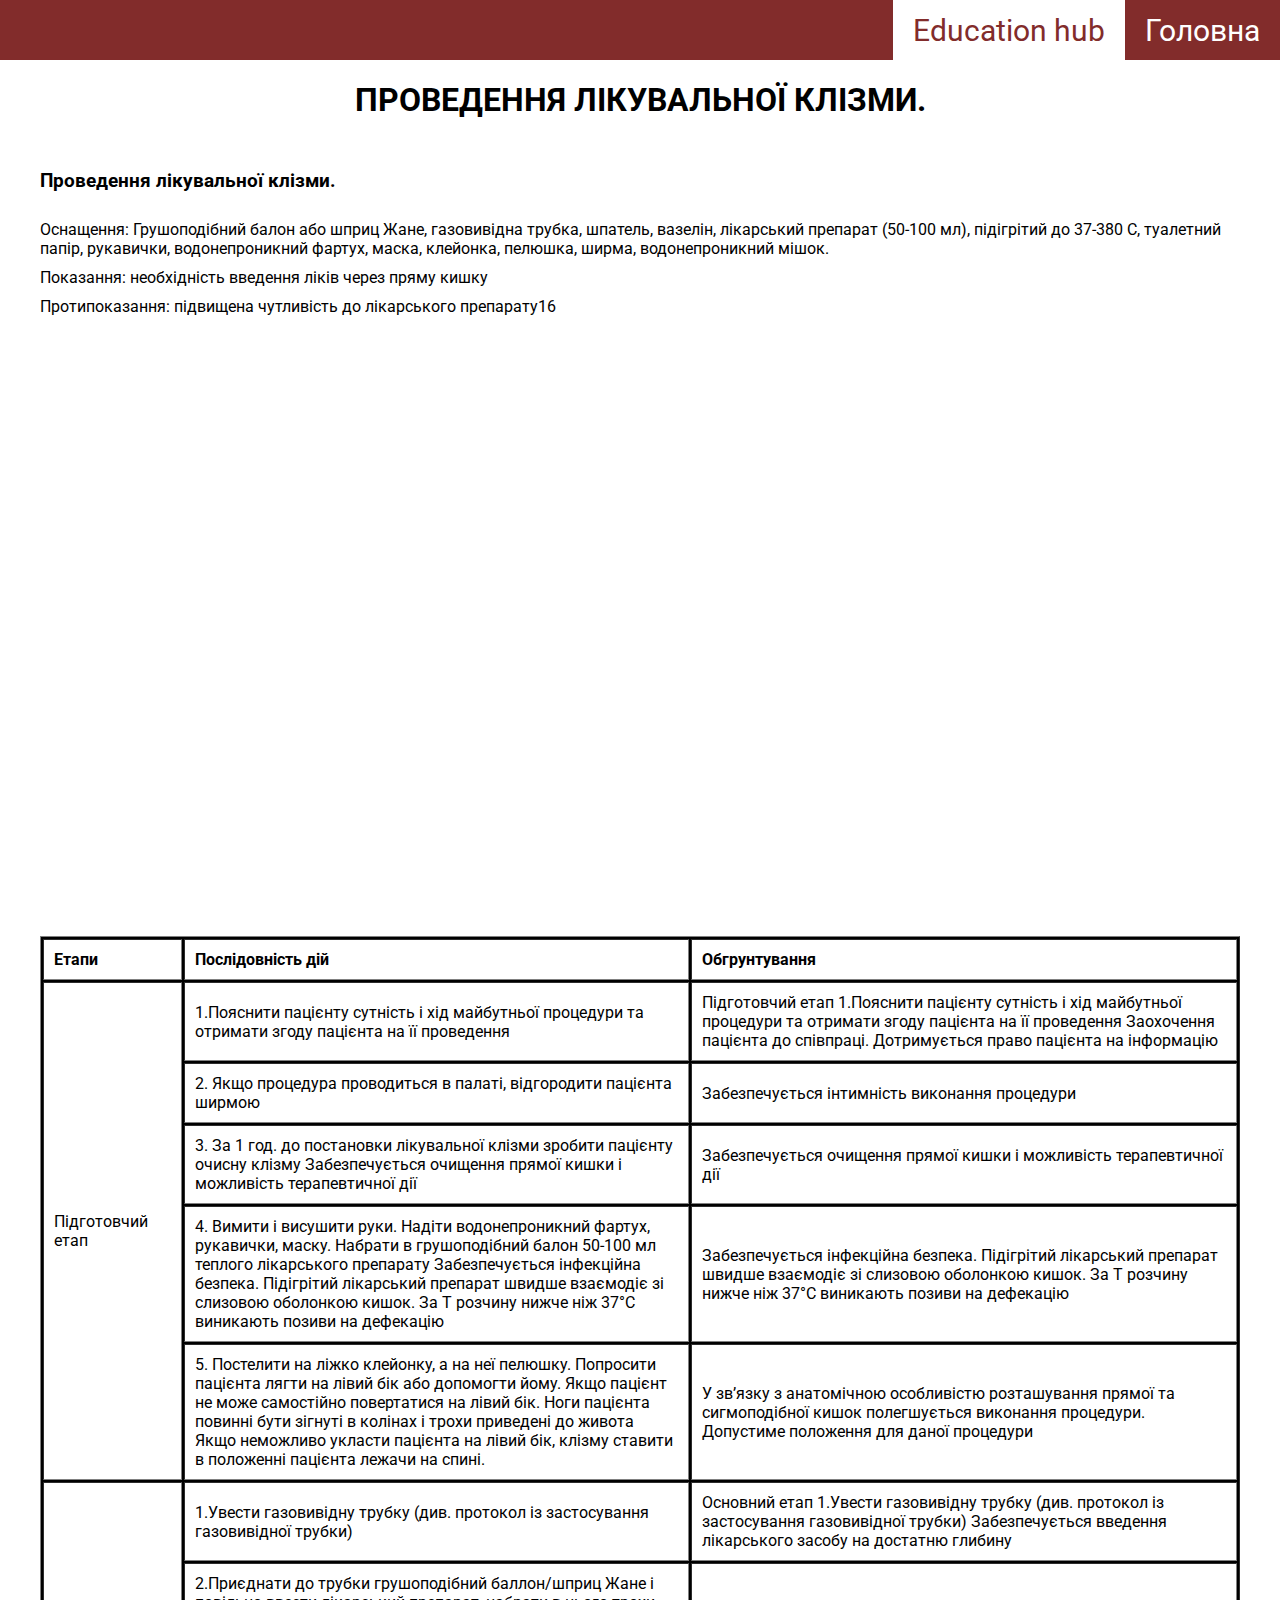
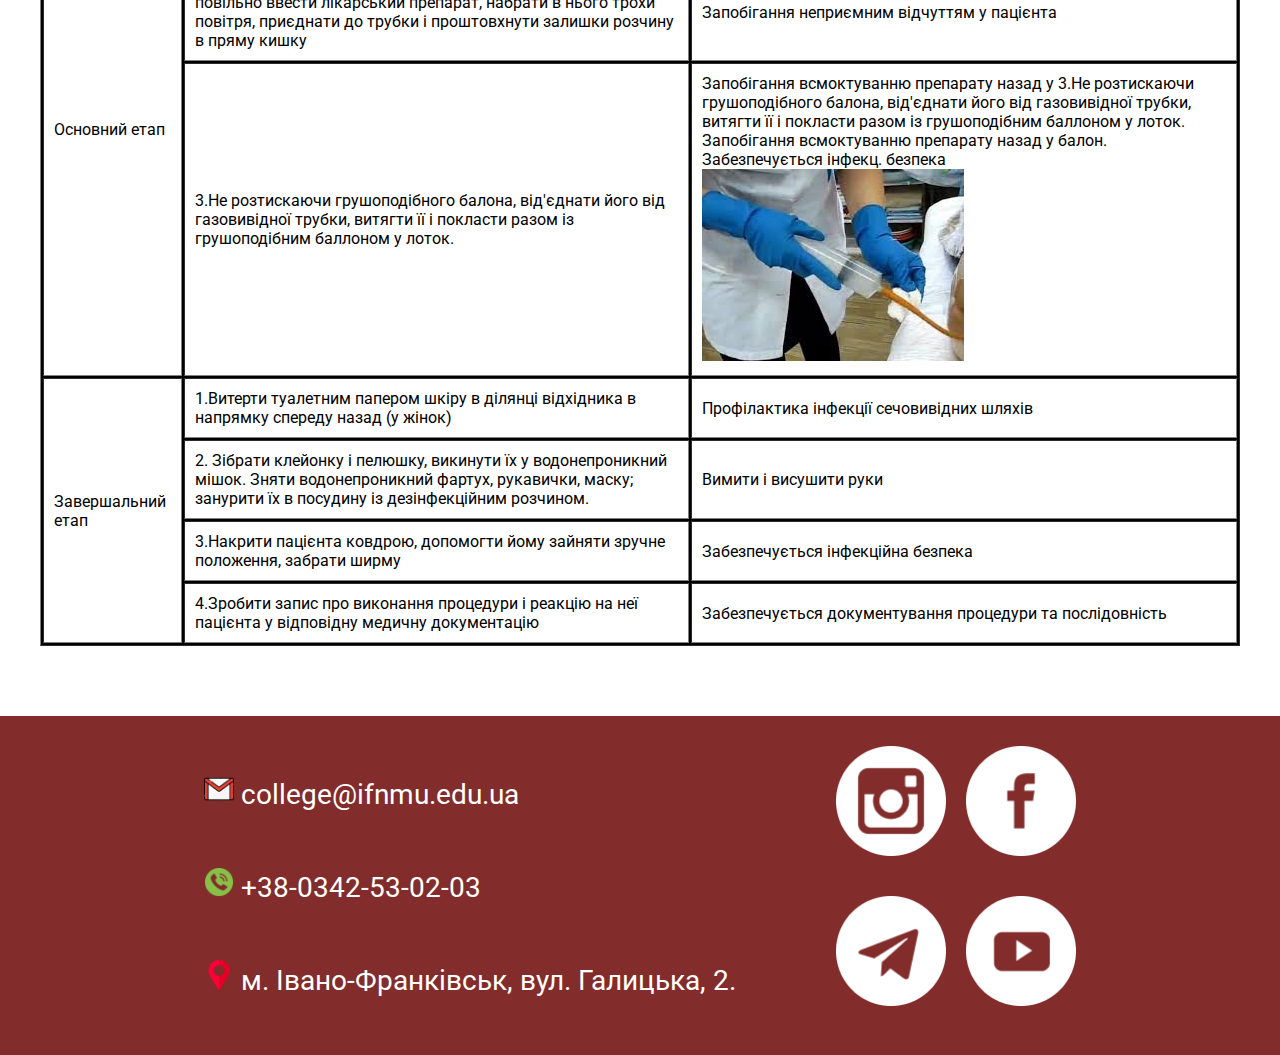
<file: eduHubPages/index5.html>
<!DOCTYPE html>
<html lang="en">
<head>
    <meta charset="UTF-8">
    <meta http-equiv="X-UA-Compatible" content="IE=edge">
    <meta name="viewport" content="width=device-width, initial-scale=1.0">
    <title>ВНУТРІШНЬОВЕННЕ КРАПЛИННЕ ВВЕДЕННЯ ЛІКАРСЬКИХ ЗАСОБІВ</title>
    <link rel="preconnect" href="https://fonts.googleapis.com">
<link rel="preconnect" href="https://fonts.gstatic.com" crossorigin>
<link href="https://fonts.googleapis.com/css2?family=Roboto&display=swap" rel="stylesheet">
    <link rel="stylesheet" href="scss/page.css">
    <link rel="shortcut icon" href="img/logo.png" type="image/x-icon">
</head>
<body>
    <div class="homepage">
        <div class="nav">
            <a href="../edu_hub.html">Education hub</a>
            <a href="../index.html">Головна</a>
        </div>
        <div class="wrapper">
             <h1>ПРОВЕДЕННЯ ЛІКУВАЛЬНОЇ КЛІЗМИ.</h1>
            <h3>Проведення лікувальної клізми.</h3>
            <p>Оснащення: Грушоподібний балон або шприц Жане, газовивідна трубка, шпатель, вазелін, лікарський препарат (50-100 мл), підігрітий до 37-380 С, туалетний папір, рукавички, водонепроникний фартух, маска, клейонка, пелюшка, ширма, водонепроникний мішок.
                </p>
                
                <p>Показання: необхідність введення ліків через пряму кишку </p>
                <p>Протипоказання: підвищена чутливість до лікарського препарату16</p>
           
                <iframe width="100%" height="600" src="https://www.youtube.com/embed/yFhvOME8qeE" title="YouTube video player" frameborder="0" allow="accelerometer; autoplay; clipboard-write; encrypted-media; gyroscope; picture-in-picture" allowfullscreen></iframe>
            
            <table width="100%" border="1px" >
                <tr>
                    <td>
                        <p>Етапи</p>
                    </td>
                    <td>
                        <p>Послідовність дій</p>
                    </td>
                    <td>
                        <p>Обгрунтування</p>
                    </td>
                </tr>
                <tr>
                    <td rowspan="5">
                        <p>Підготовчий етап</p>
                    </td>
                    <td>
                        <p>1.Пояснити пацієнту сутність і хід майбутньої процедури та отримати згоду пацієнта на її проведення</p>
                    </td>
                    <td>
                        <p>Підготовчий етап	1.Пояснити пацієнту сутність і хід майбутньої процедури та отримати згоду пацієнта на її проведення	Заохочення пацієнта до співпраці. Дотримується право пацієнта на інформацію</p>
                    </td>
                </tr>
                <tr>
                    <td>
                        <p>2. Якщо процедура проводиться в палаті,  відгородити пацієнта ширмою</p>
                    </td>
                    <td>
                        <p>Забезпечується інтимність виконання процедури</p>
                    </td>
                </tr>
                <tr>
                    <td>
                        <p>	3. За 1 год. до постановки лікувальної клізми зробити пацієнту очисну клізму 	Забезпечується очищення прямої кишки і можливість терапевтичної дії</p>
                    </td>
                    <td>
                        <p>Забезпечується очищення прямої кишки і можливість терапевтичної дії</p>
                    </td>
                </tr>
                <tr>
                    <td>
                        <p>	4. Вимити і висушити руки. Надіти водонепроникний фартух, рукавички, маску. Набрати в грушоподібний балон 50-100 мл теплого лікарського препарату 	Забезпечується інфекційна безпека. Підігрітий лікарський препарат швидше взаємодіє зі слизовою оболонкою кишок. За Т розчину нижче ніж 37°С виникають позиви на дефекацію</p>
                    </td>
                    <td>
                        <p>Забезпечується інфекційна безпека. Підігрітий лікарський препарат швидше взаємодіє зі слизовою оболонкою кишок. За Т розчину нижче ніж 37°С виникають позиви на дефекацію</p>
                    </td>
                </tr>
                <tr>
                    <td>
                        <p>5. Постелити на ліжко клейонку, а на неї пелюшку. Попросити пацієнта лягти на лівий бік або допомогти йому. Якщо пацієнт не може самостійно повертатися на лівий бік. Ноги пацієнта повинні бути зігнуті в колінах і трохи приведені до живота Якщо неможливо укласти пацієнта на лівий бік, клізму ставити в положенні пацієнта лежачи на спині.</p>
                    </td>
                    <td>
                        <p>У зв’язку з анатомічною особливістю розташування прямої та сигмоподібної кишок полегшується виконання процедури. Допустиме положення для даної процедури</p>
                    </td>
                </tr>
                <tr>
                    <td rowspan="3">
                        <p>Основний етап</p>
                    </td>
                    <td>
                        <p>1.Увести газовивідну трубку (див. протокол із застосування газовивідної трубки)</p>
                    </td>
                    <td>
                        <p>Основний етап	1.Увести газовивідну трубку (див. протокол із застосування газовивідної трубки)	Забезпечується введення лікарського засобу на достатню глибину</p>
                    </td>
                </tr>
                <tr>
                    <td>
                        <p>	2.Приєднати до трубки грушоподібний баллон/шприц Жане і повільно ввести лікарський препарат, набрати в нього трохи повітря, приєднати до трубки і проштовхнути залишки розчину в пряму кишку	</p>
                    </td>
                    <td>
                        <p>Запобігання неприємним відчуттям у пацієнта</p>
                    </td>
                </tr>
                <tr>
                    <td>
                        <p>3.Не розтискаючи грушоподібного балона, від'єднати його від газовивідної трубки, витягти її і покласти разом із грушоподібним баллоном у лоток.</p>
                    </td>
                    <td>
                        <p>Запобігання всмоктуванню препарату назад у 	3.Не розтискаючи грушоподібного балона, від'єднати його від газовивідної трубки, витягти її і покласти разом із грушоподібним баллоном у лоток.

 
	                            Запобігання всмоктуванню препарату назад у балон. Забезпечується інфекц. безпека</p>
                                <img src="img/page5_1.jpg" alt="" class="table_img">
                    </td>
                </tr>
                <tr>
                    <td rowspan="4">
                        <p>Завершальний етап</p>
                    </td>
                    <td>
                        <p>1.Витерти туалетним папером шкіру в ділянці відхідника в напрямку спереду назад (у жінок)	</p>
                    </td>
                    <td>
                        <p>Профілактика інфекції сечовивідних шляхів</p>
                    </td>
                </tr>
                <tr>
                    <td>
                        <p>2. Зібрати клейонку і пелюшку, викинути їх у водонепроникний мішок. Зняти водонепроникний фартух, рукавички, маску; занурити їх в посудину із дезінфекційним розчином. </p>
                    </td>
                    <td>
                        <p>	Вимити і висушити руки	</p>
                    </td>
                </tr>
                <tr>
                    <td>
                        <p>3.Накрити пацієнта ковдрою, допомогти йому зайняти зручне положення, забрати ширму</p>
                    </td>
                    <td>
                        <p>Забезпечується інфекційна безпека</p>
                    </td>
                </tr>
                <tr>
                    <td>
                        <p>4.Зробити запис про виконання процедури і реакцію на неї пацієнта у відповідну медичну документацію</p>
                    </td>
                    <td>
                        <p>Забезпечується документування процедури та послідовність </p>
                    </td>
                </tr>
            </table>
        </div>
        <footer>
            <div class="footer_info">
                <p> <span><img width="30px" src="../img/gmail (1).png" alt=""></span> college@ifnmu.edu.ua</p>
                <p> <span><img width="30px" src="../img/telephone-call.png" alt=""></span> +38-0342-53-02-03</p>
                <p> <span><img width="30px" src="../img/placeholder.png" alt=""></span> м. Івано-Франківськ, вул. Галицька, 2.</p>
            </div>
            <div class="footer_nav">
                <a  href="https://www.instagram.com/collegeifnmu/"><img  width="100%" src="../img/white_instagram.png" alt=""></a>
                <a  href="https://www.facebook.com/collegeifnmu/"><img width="100%" src="../img/white_facebook.png" alt=""></a>
                <a  href="https://t.me/collegeifnmu"><img width="100%" src="../img/white_telegram.png" alt=""></a>
                <a  href="https://youtu.be/2pyi5pXK-Pw"><img width="100%" src="../img/white_youtube.png" alt=""></a> 
            </div>
        </footer>
    </div>
</body>
</html>
</file>
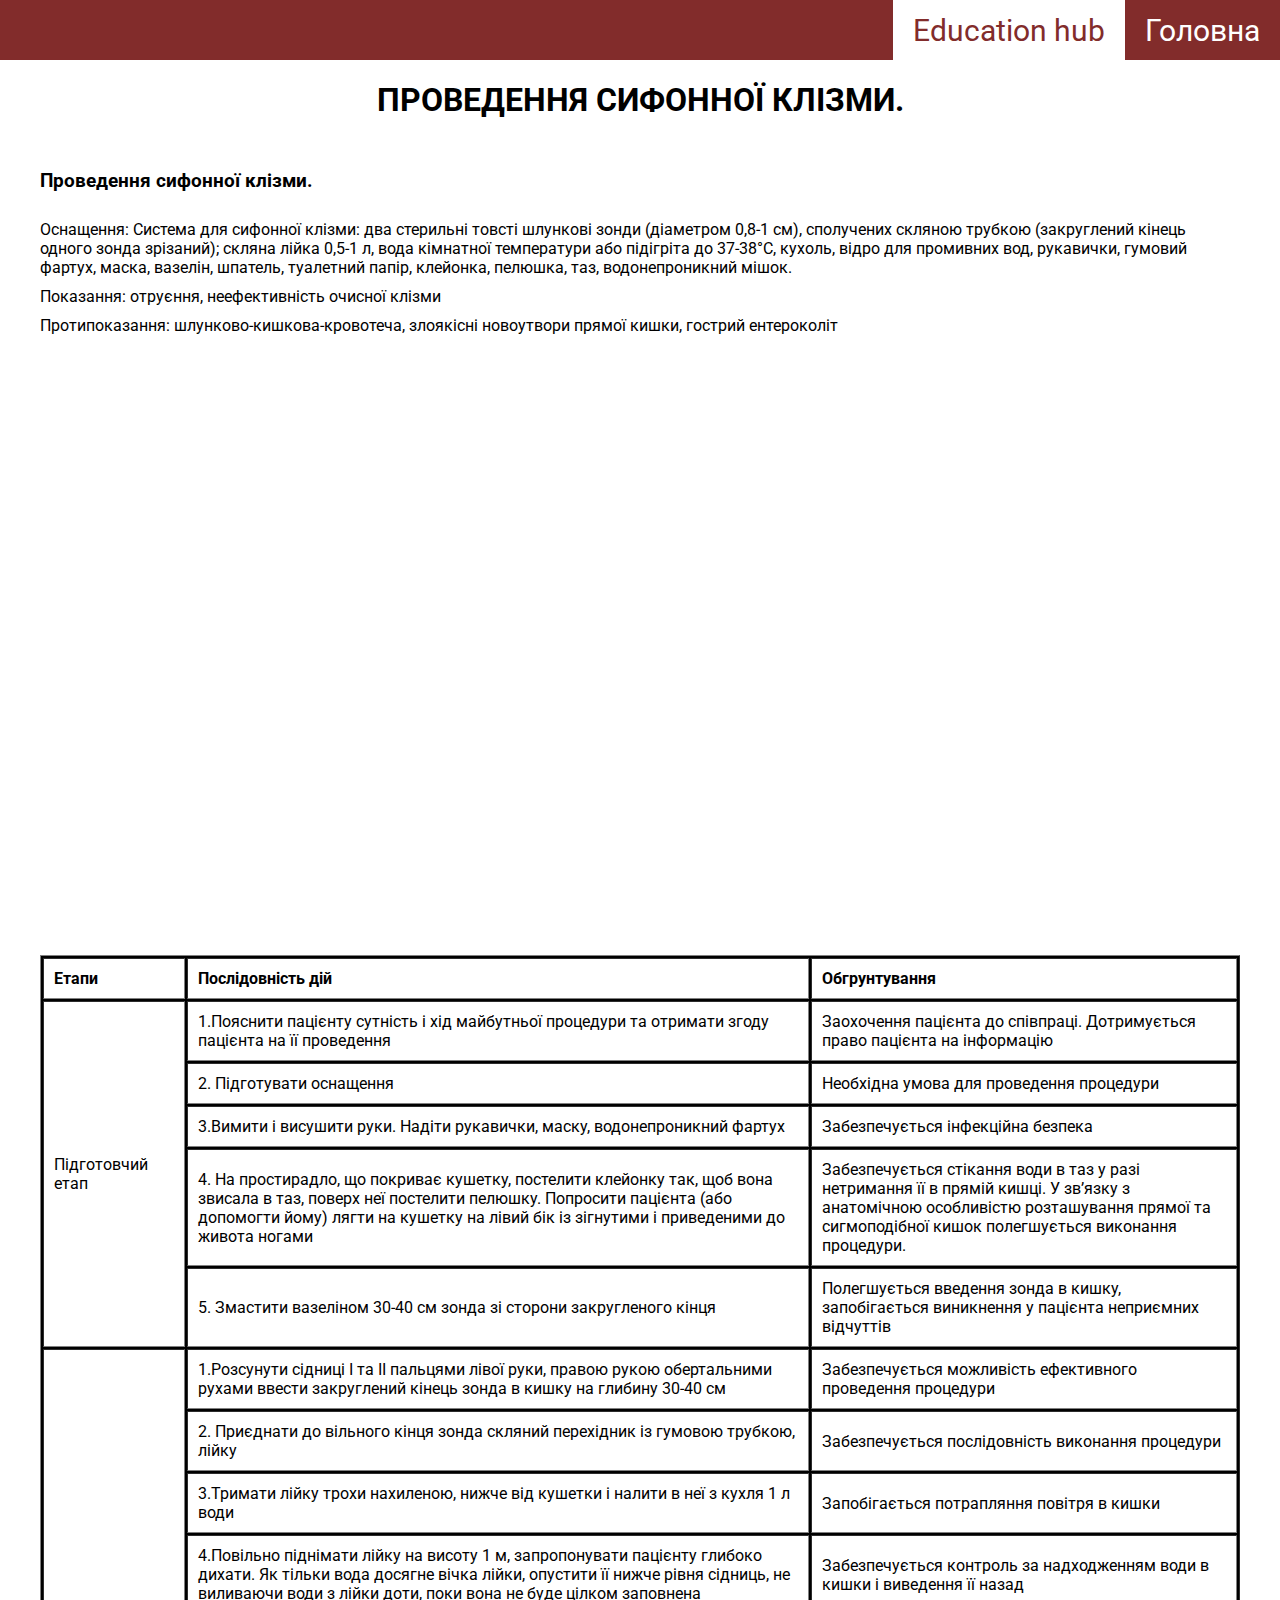
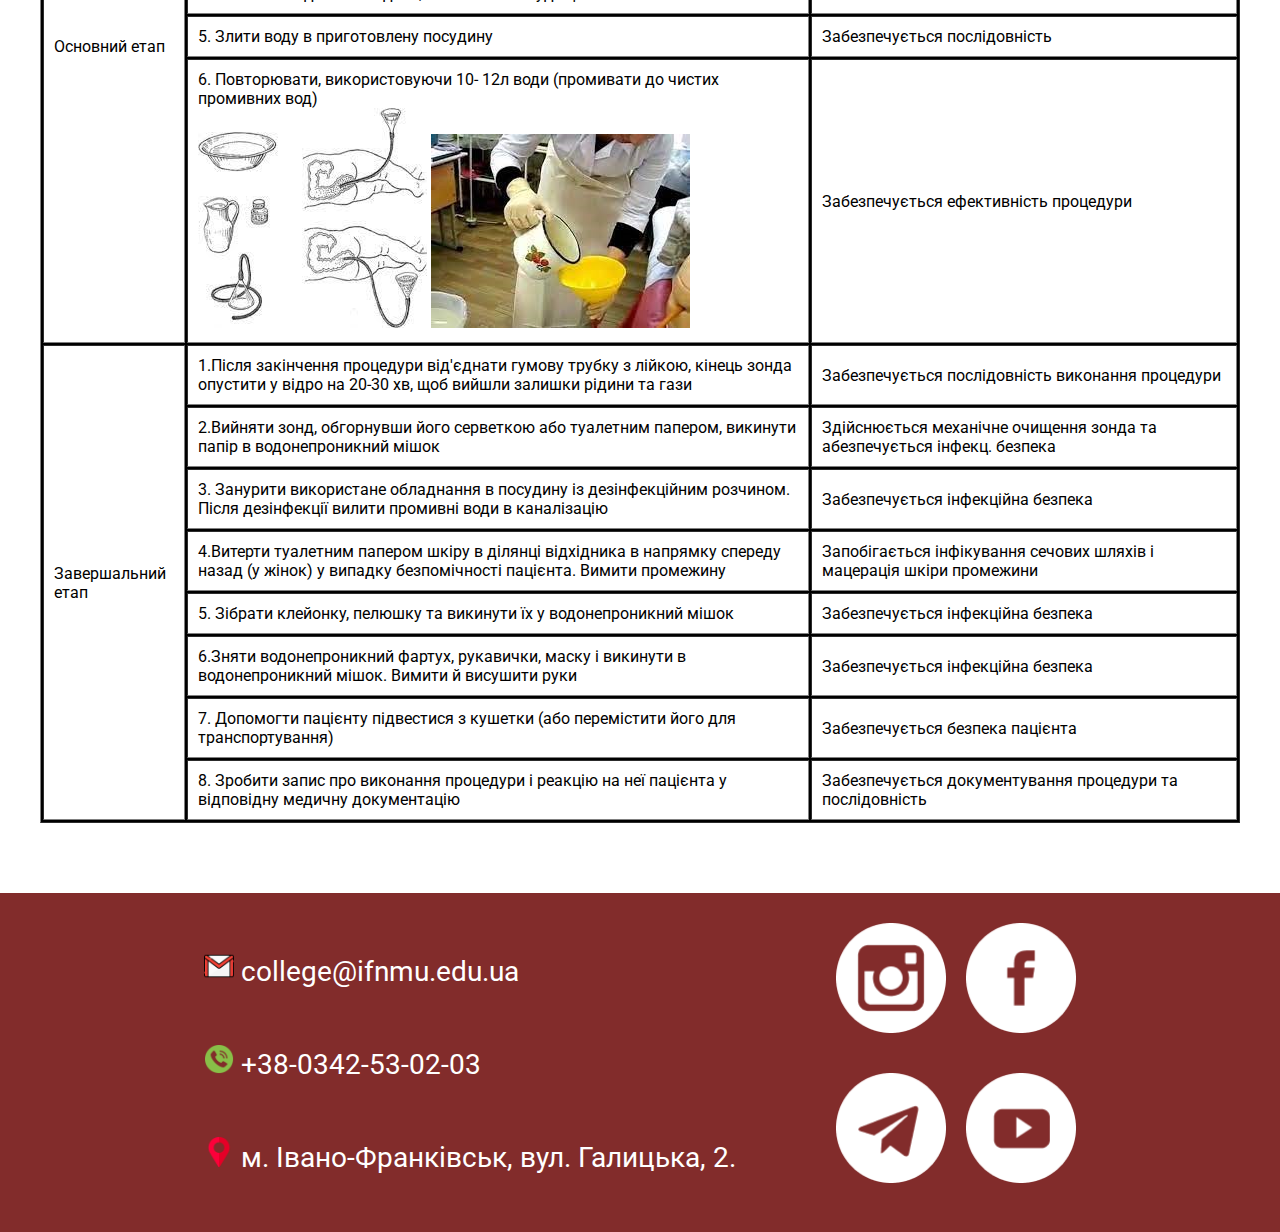
<file: eduHubPages/index6.html>
<!DOCTYPE html>
<html lang="en">
<head>
    <meta charset="UTF-8">
    <meta http-equiv="X-UA-Compatible" content="IE=edge">
    <meta name="viewport" content="width=device-width, initial-scale=1.0">
    <title>ВНУТРІШНЬОВЕННЕ КРАПЛИННЕ ВВЕДЕННЯ ЛІКАРСЬКИХ ЗАСОБІВ</title>
    <link rel="preconnect" href="https://fonts.googleapis.com">
<link rel="preconnect" href="https://fonts.gstatic.com" crossorigin>
<link href="https://fonts.googleapis.com/css2?family=Roboto&display=swap" rel="stylesheet">
    <link rel="stylesheet" href="scss/page.css">
    <link rel="shortcut icon" href="img/logo.png" type="image/x-icon">
</head>
<body>
    <div class="homepage">
        <div class="nav">
            <a href="../edu_hub.html">Education hub</a>
            <a href="../index.html">Головна</a>
        </div>
        <div class="wrapper">
             <h1>ПРОВЕДЕННЯ СИФОННОЇ КЛІЗМИ.</h1>
            <h3>Проведення сифонної клізми.</h3>
            <p>Оснащення: Система для сифонної клізми: два стерильні товсті шлункові зонди (діаметром 0,8-1 см), сполучених скляною трубкою (закруглений кінець одного зонда зрізаний); скляна лійка 0,5-1 л, вода кімнатної температури або підігріта до 37-38°С, кухоль, відро для промивних вод, рукавички, гумовий фартух, маска, вазелін, шпатель, туалетний папір, клейонка, пелюшка, таз, водонепроникний мішок.
                </p>
                
                <p>Показання: отруєння, неефективність очисної клізми </p>
                <p>Протипоказання: шлунково-кишкова-кровотеча, злоякісні новоутвори прямої кишки, гострий ентероколіт</p>
           
                <iframe width="100%" height="600" src="https://www.youtube.com/embed/vQU_1sR4Xc4" title="YouTube video player" frameborder="0" allow="accelerometer; autoplay; clipboard-write; encrypted-media; gyroscope; picture-in-picture" allowfullscreen></iframe>
            
            <table width="100%" border="1px" >
                <tr>
                    <td>
                        <p>
                            Етапи
                        </p>
                    </td>
                    <td width="600px" >
                        <p>
                            Послідовність дій
                        </p>
                    </td>
                    <td><p>Обгрунтування</p></td>
                </tr>
               <tr>
                <td rowspan="5">
                        <p>Підготовчий етап</p>
                    </td>
                    <td>
                        <p>1.Пояснити пацієнту сутність і хід майбутньої процедури та отримати згоду пацієнта на її проведення</p>
                    </td>
                    <td>
                        <p>Заохочення пацієнта до співпраці. Дотримується право пацієнта на інформацію</p>
                    </td>
               </tr>
               <tr>
                <td>
                    <p>2. Підготувати оснащення</p>
                </td>
                <td>
                    <p>Необхідна умова для проведення процедури</p>
                </td>
               </tr>
               <tr>
                <td>
                    <p>3.Вимити і висушити руки. Надіти рукавички, маску, водонепроникний фартух</p>
                </td>
                <td>
                    <p>		Забезпечується інфекційна безпека</p>
                </td>
               </tr>
               <tr>
                <td>
                    <p>	4. На простирадло, що покриває кушетку, постелити клейонку так, щоб вона звисала в таз, поверх неї постелити пелюшку. Попросити пацієнта (або допомогти йому) лягти на кушетку на лівий бік із зігнутими і приведеними до живота ногами	 </p>
                </td>
                <td>
                    <p>		Забезпечується стікання води в таз у разі нетримання її в прямій кишці. У зв’язку з анатомічною особливістю розташування прямої та сигмоподібної кишок полегшується виконання процедури. </p>
                </td>
               </tr>
               <tr>
                <td>
                    <p>5. Змастити вазеліном 30-40 см зонда зі сторони закругленого кінця </p>
                </td>
                <td>
                    <p>Полегшується введення зонда в кишку, запобігається виникнення у пацієнта неприємних відчуттів</p>
                </td>
               </tr>
               <tr>
                    <td rowspan="6">
                        <p>Основний етап</p>
                    </td>
                    <td>
                        <p>1.Розсунути сідниці І та II пальцями лівої руки, правою рукою обертальними рухами ввести закруглений кінець зонда в кишку на глибину 30-40 см</p>
                    </td>
                    <td>
                        <p>Забезпечується можливість ефективного проведення процедури</p>
                    </td>
               </tr>
               <tr>
                <td>
                    <p>	2. Приєднати до вільного кінця зонда скляний перехідник із гумовою трубкою, лійку	</p>
                </td>
                <td>
                    <p>Забезпечується послідовність виконання процедури</p>
                </td>
               </tr>
               <tr>
                <td>
                    <p>3.Тримати лійку трохи нахиленою, нижче від кушетки і налити в неї з кухля 1 л води</p>
                </td>
                <td>
                    <p>	Запобігається потрапляння повітря в кишки</p>
                </td>
               </tr>
               <tr>
                <td>
                    <p>4.Повільно піднімати лійку на висоту 1 м, запропонувати пацієнту глибоко дихати. Як тільки вода досягне вічка лійки, опустити її нижче рівня сідниць, не виливаючи води з лійки доти, поки вона не буде цілком заповнена</p>
                </td>
                <td>
                    <p>Забезпечується контроль за надходженням води в кишки і виведення її назад</p>
                </td>
               </tr>
               <tr>
                <td>
                    <p>5. Злити воду в приготовлену посудину</p>
                </td>
                <td>
                    <p>Забезпечується послідовність </p>
                </td>
               </tr>
               <tr>
                <td>
                    <p>6. Повторювати, використовуючи 10- 12л води (промивати до чистих промивних вод)</p>
                    <img src="img/page6_1.jpg" alt="" class="table_img">
                    <img src="img/page6_2.jpg" alt="" class="table_img">
                </td>
                <td>
                    <p>Забезпечується ефективність процедури</p>
                </td>
               </tr>
               <tr>
                <td rowspan="8">
                    <p>Завершальний етап</p>
                </td>
                <td>
                    <p>1.Після закінчення процедури від'єднати гумову трубку з лійкою,  кінець зонда опустити у відро на 20-30 хв, щоб вийшли залишки рідини та гази</p>
                </td>
                <td>
                    <p>Забезпечується послідовність виконання процедури</p>
                </td>
               </tr>
               <tr>
                <td>
                    <p>2.Вийняти зонд, обгорнувши його серветкою або туалетним папером, викинути папір в водонепроникний мішок</p>
                </td>
                <td>
                    <p>Здійснюється механічне очищення зонда та абезпечується інфекц. безпека</p>
                </td>
               </tr>
               <tr>
                <td>
                    <p>3. Занурити використане обладнання в посудину із дезінфекційним розчином. Після дезінфекції вилити промивні води в каналізацію</p>
                </td>
                <td>
                    <p>Забезпечується інфекційна безпека</p>
                </td>
               </tr>
               <tr>
                <td>
                    <p>4.Витерти туалетним папером шкіру в ділянці відхідника в напрямку спереду назад (у жінок) у випадку безпомічності пацієнта. Вимити промежину</p>
                </td>
                <td>
                    <p>Запобігається інфікування сечових шляхів і мацерація шкіри промежини</p>
                </td>
               </tr>
               <tr>
                <td>
                    <p>	5. Зібрати клейонку, пелюшку та викинути їх у водонепроникний мішок	</p>
                </td>
                <td>
                    <p>Забезпечується інфекційна безпека</p>
                </td>
               </tr>
               <tr>
                <td>
                    <p>6.Зняти водонепроникний фартух, рукавички, маску і викинути в водонепроникний мішок. Вимити й висушити руки</p>
                </td>
                <td>
                    <p>Забезпечується інфекційна безпека</p>
                </td>
               </tr>
               <tr>
                <td>
                    <p>7. Допомогти пацієнту підвестися з кушетки (або перемістити його для транспортування)</p>
                </td>
                <td>
                    <p>Забезпечується безпека пацієнта</p>
                </td>
               </tr>
               <tr>
                <td>
                    <p>8. Зробити запис про виконання процедури і реакцію на неї пацієнта у відповідну медичну документацію</p>
                </td>
                <td>
                    <p>Забезпечується документування процедури та послідовність </p>
                </td>
               </tr>
            </table>
        </div>
        <footer>
            <div class="footer_info">
                <p> <span><img width="30px" src="../img/gmail (1).png" alt=""></span> college@ifnmu.edu.ua</p>
                <p> <span><img width="30px" src="../img/telephone-call.png" alt=""></span> +38-0342-53-02-03</p>
                <p> <span><img width="30px" src="../img/placeholder.png" alt=""></span> м. Івано-Франківськ, вул. Галицька, 2.</p>
            </div>
            <div class="footer_nav">
                <a  href="https://www.instagram.com/collegeifnmu/"><img  width="100%" src="../img/white_instagram.png" alt=""></a>
                <a  href="https://www.facebook.com/collegeifnmu/"><img width="100%" src="../img/white_facebook.png" alt=""></a>
                <a  href="https://t.me/collegeifnmu"><img width="100%" src="../img/white_telegram.png" alt=""></a>
                <a  href="https://youtu.be/2pyi5pXK-Pw"><img width="100%" src="../img/white_youtube.png" alt=""></a> 
            </div>
        </footer>
    </div>
</body>
</html>
</file>
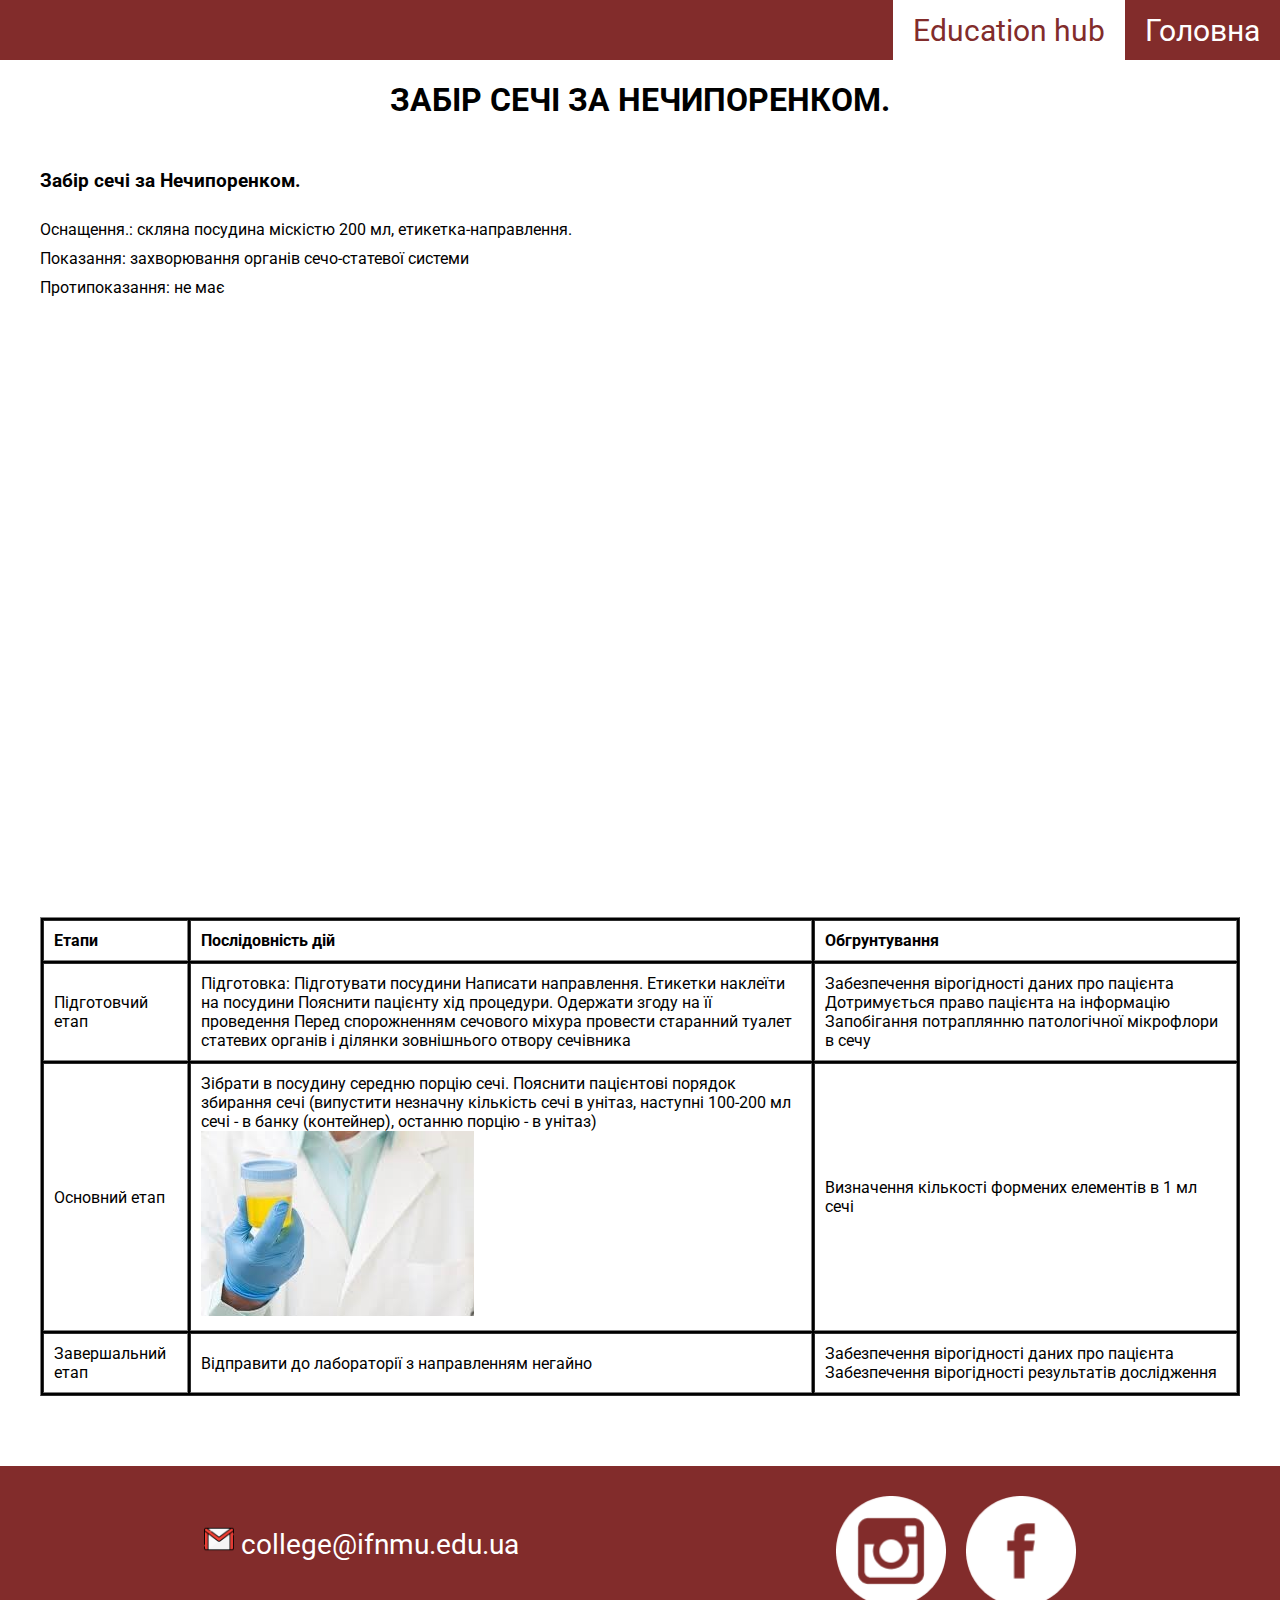
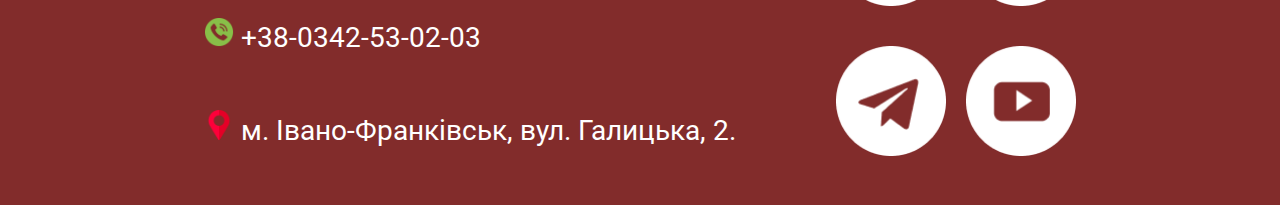
<file: eduHubPages/index7.html>
<!DOCTYPE html>
<html lang="en">
<head>
    <meta charset="UTF-8">
    <meta http-equiv="X-UA-Compatible" content="IE=edge">
    <meta name="viewport" content="width=device-width, initial-scale=1.0">
    <title>ВНУТРІШНЬОВЕННЕ КРАПЛИННЕ ВВЕДЕННЯ ЛІКАРСЬКИХ ЗАСОБІВ</title>
    <link rel="preconnect" href="https://fonts.googleapis.com">
<link rel="preconnect" href="https://fonts.gstatic.com" crossorigin>
<link href="https://fonts.googleapis.com/css2?family=Roboto&display=swap" rel="stylesheet">
    <link rel="stylesheet" href="scss/page.css">
    <link rel="shortcut icon" href="img/logo.png" type="image/x-icon">
</head>
<body>
    <div class="homepage">
        <div class="nav">
            <a href="../edu_hub.html">Education hub</a>
            <a href="../index.html">Головна</a>
        </div>
        <div class="wrapper">
             <h1>ЗАБІР СЕЧІ ЗА НЕЧИПОРЕНКОМ.</h1>
            <h3>Забір сечі за Нечипоренком.</h3>
            <p>Оснащення.: скляна посудина міскістю 200 мл, етикетка-направлення.
                </p>
               
                <p>Показання: захворювання органів сечо-статевої системи</p>
                <p>Протипоказання: не має</p>
           
                <iframe width="100%" height="600" src="https://www.youtube.com/embed/O1JnHDJeakI" title="YouTube video player" frameborder="0" allow="accelerometer; autoplay; clipboard-write; encrypted-media; gyroscope; picture-in-picture" allowfullscreen></iframe>
            
            <table width="100%" border="1px" >
                <tr>
                    <td>
                        <p >
                            Етапи
                        </p>
                    </td>
                    <td width="600px" >
                        <p>
                            Послідовність дій
                        </p>
                    </td>
                    <td>Обгрунтування</td>
                </tr>
                <tr>
                    <td>
                        <p>Підготовчий етап</p>
                    </td>
                    <td>
                        <p>Підготовка: 
Підготувати посудини
Написати направлення. Етикетки наклеїти на посудини
Пояснити пацієнту хід процедури. Одержати згоду на її проведення
Перед спорожненням сечового міхура провести старанний туалет статевих органів і ділянки зовнішнього отвору сечівника
</p>
                    </td>
                    <td>
                        <p>Забезпечення вірогідності даних про пацієнта



Дотримується право пацієнта на інформацію
Запобігання потраплянню патологічної мікрофлори в сечу
</p>
                    </td>
                </tr>
                <tr>
                    <td>
                        <p>Основний етап</p>
                    </td>
                    <td>
                        <p>Зібрати в посудину середню порцію сечі. 
Пояснити пацієнтові порядок збирання сечі (випустити незначну кількість сечі в унітаз, наступні 100-200 мл сечі - в банку (контейнер), останню порцію - в унітаз)
</p>
<img src="img/page7_1.jpg" alt="" class="table_img">
                    </td>
                    <td>
                        <p>


 


	Визначення кількості формених елементів в 1 мл сечі
</p>
                    </td>
                </tr>
                <tr>
                    <td>
                        <p>Завершальний етап</p>
                    </td>
                    <td>
                        <p>Відправити до лабораторії з направленням негайно</p>
                    </td>
                    <td>
                        <p>Забезпечення вірогідності даних  про пацієнта
Забезпечення вірогідності результатів дослідження
</p>
                    </td>
                </tr>
            </table>
        </div>
        <footer>
            <div class="footer_info">
                <p> <span><img width="30px" src="../img/gmail (1).png" alt=""></span> college@ifnmu.edu.ua</p>
                <p> <span><img width="30px" src="../img/telephone-call.png" alt=""></span> +38-0342-53-02-03</p>
                <p> <span><img width="30px" src="../img/placeholder.png" alt=""></span> м. Івано-Франківськ, вул. Галицька, 2.</p>
            </div>
            <div class="footer_nav">
                <a  href="https://www.instagram.com/collegeifnmu/"><img  width="100%" src="../img/white_instagram.png" alt=""></a>
                <a  href="https://www.facebook.com/collegeifnmu/"><img width="100%" src="../img/white_facebook.png" alt=""></a>
                <a  href="https://t.me/collegeifnmu"><img width="100%" src="../img/white_telegram.png" alt=""></a>
                <a  href="https://youtu.be/2pyi5pXK-Pw"><img width="100%" src="../img/white_youtube.png" alt=""></a> 
            </div>
        </footer>
    </div>
</body>
</html>
</file>
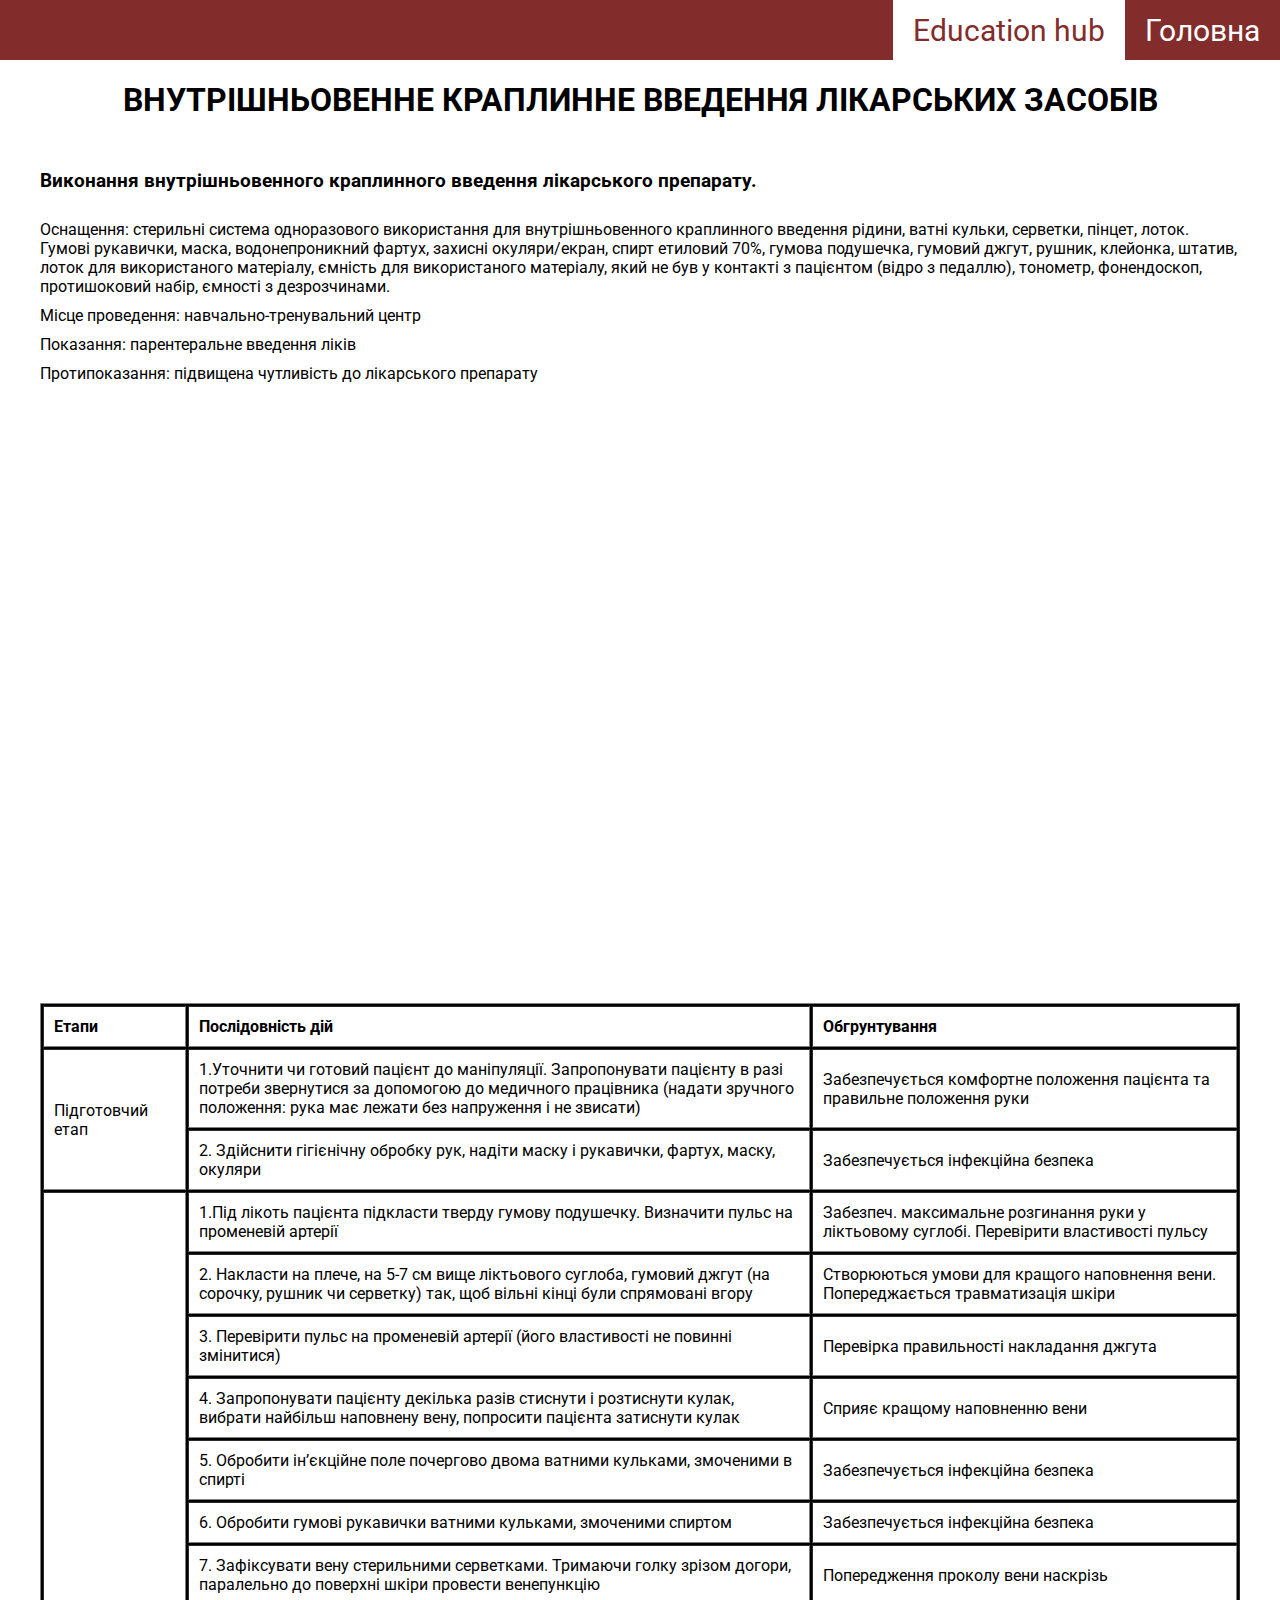
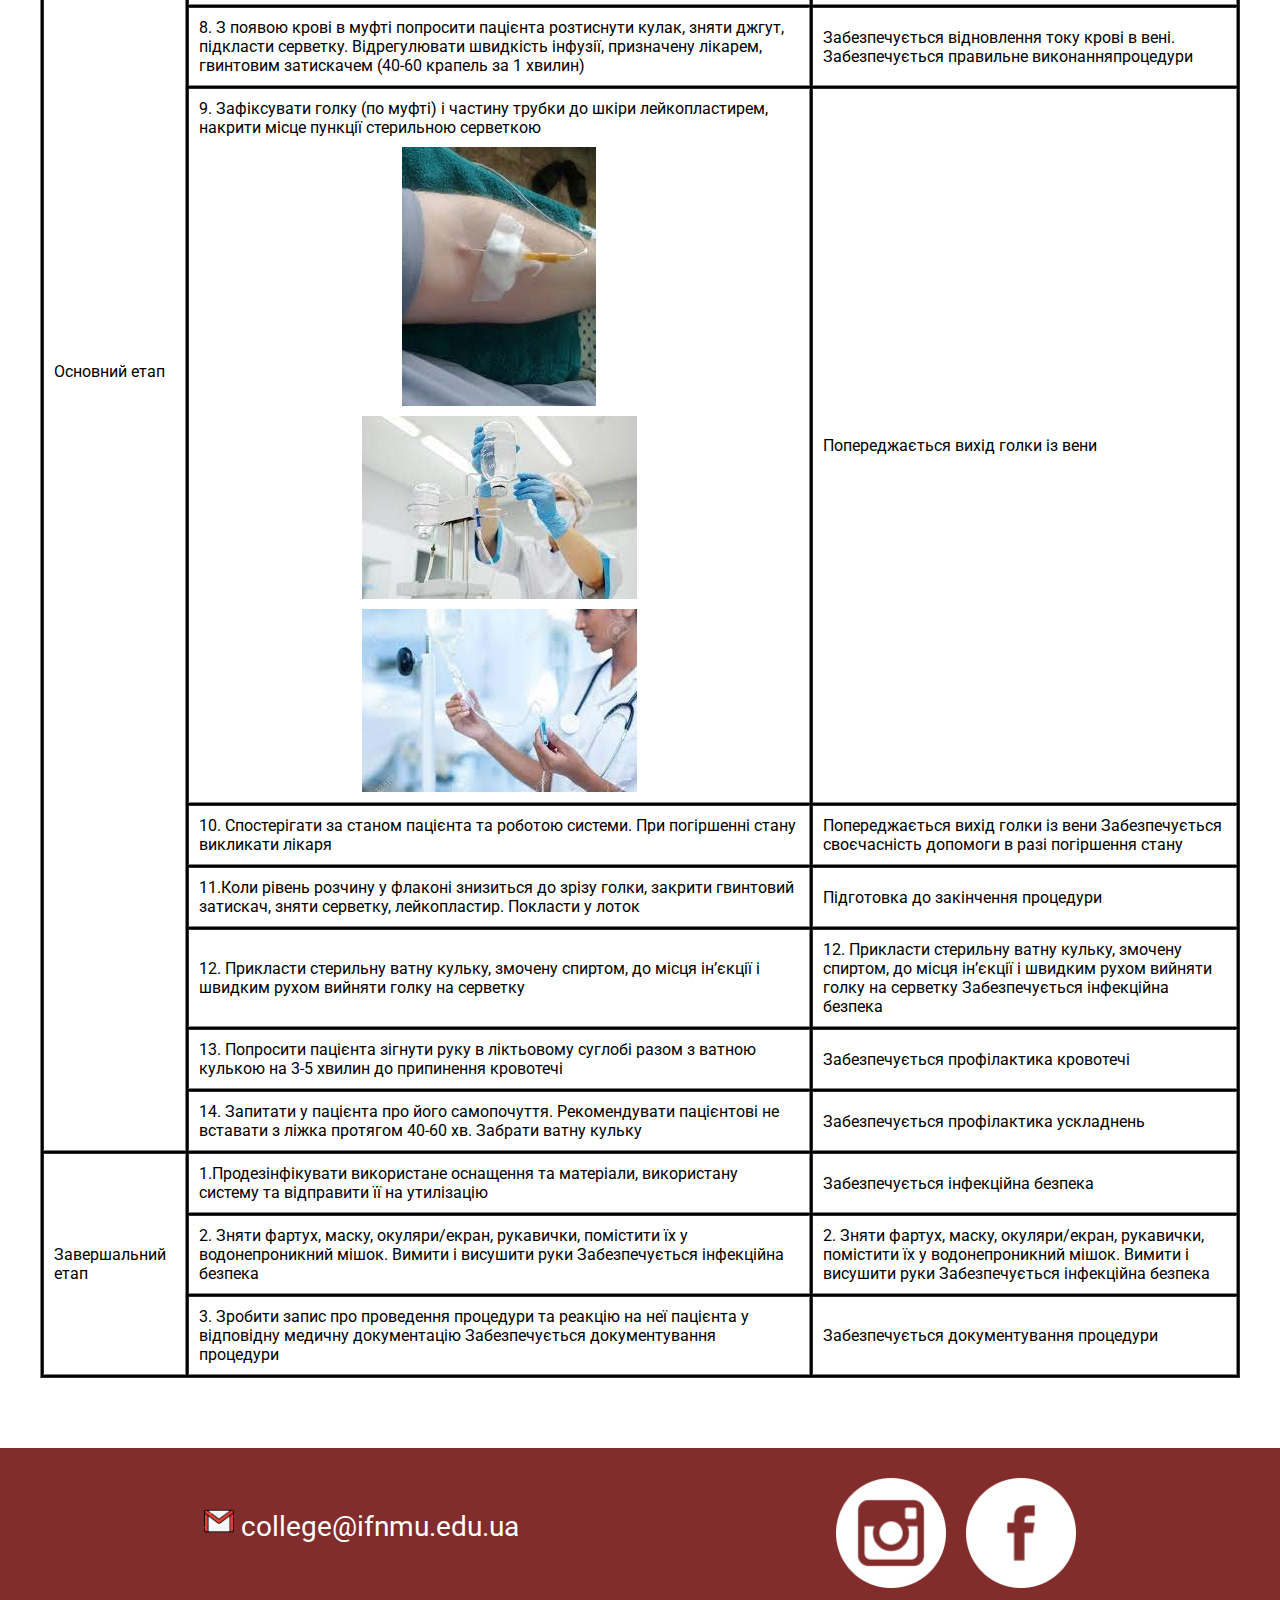
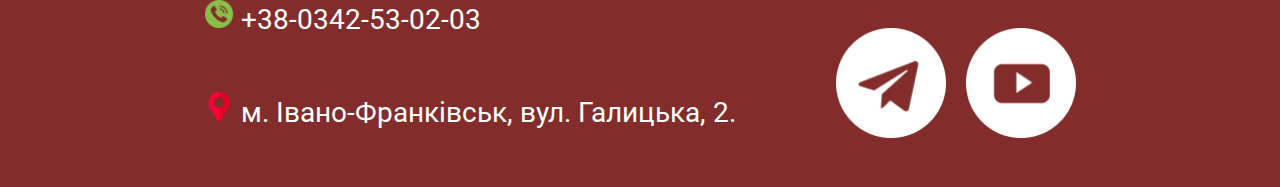
<file: eduHubPages/index8.html>
<!DOCTYPE html>
<html lang="en">
<head>
    <meta charset="UTF-8">
    <meta http-equiv="X-UA-Compatible" content="IE=edge">
    <meta name="viewport" content="width=device-width, initial-scale=1.0">
    <title>ВНУТРІШНЬОВЕННЕ КРАПЛИННЕ ВВЕДЕННЯ ЛІКАРСЬКИХ ЗАСОБІВ</title>
    <link rel="preconnect" href="https://fonts.googleapis.com">
<link rel="preconnect" href="https://fonts.gstatic.com" crossorigin>
<link href="https://fonts.googleapis.com/css2?family=Roboto&display=swap" rel="stylesheet">
    <link rel="stylesheet" href="scss/page.css">
    <link rel="shortcut icon" href="img/logo.png" type="image/x-icon">
</head>
<body>
    <div class="homepage">
        <div class="nav">
            <a href="../edu_hub.html">Education hub</a>
            <a href="../index.html">Головна</a>
        </div>
        <div class="wrapper">
             <h1>ВНУТРІШНЬОВЕННЕ КРАПЛИННЕ ВВЕДЕННЯ ЛІКАРСЬКИХ ЗАСОБІВ</h1>
            <h3>Виконання внутрішньовенного краплинного введення лікарського препарату.</h3>
            <p>Оснащення: стерильні система одноразового використання для внутрішньовенного
                краплинного введення рідини, ватні кульки, серветки, пінцет, лоток. Гумові рукавички,
                маска, водонепроникний фартух, захисні окуляри/екран, спирт етиловий 70%, гумова
                подушечка, гумовий джгут, рушник, клейонка, штатив, лоток для використаного
                матеріалу, ємність для використаного матеріалу, який не був у контакті з пацієнтом (відро
                з педаллю), тонометр, фонендоскоп, протишоковий набір, ємності з дезрозчинами.
                </p>
                <p>Місце проведення: навчально-тренувальний центр</p>
                <p> Показання: парентеральне введення ліків</p>
                <p>Протипоказання: підвищена чутливість до лікарського препарату</p>
           
            <iframe margin="0 auto" width="100%" height="600" src="https://www.youtube.com/embed/DiFMaelADDM" title="YouTube video player" frameborder="0" allow="accelerometer; autoplay; clipboard-write; encrypted-media; gyroscope; picture-in-picture" allowfullscreen></iframe>
            
            <table width="100%" border="1px" >
                <tr>
                    <td>
                        <p >
                            Етапи
                        </p>
                    </td>
                    <td width="600px" >
                        <p>
                            Послідовність дій
                        </p>
                    </td>
                    <td>Обгрунтування</td>
                </tr>
                <tr>
                    <td rowspan="2">Підготовчий етап</td>
                    <td>1.Уточнити чи готовий пацієнт до маніпуляції.
                        Запропонувати пацієнту в разі потреби
                        звернутися за допомогою до медичного
                        працівника (надати зручного положення: рука
                        має лежати без напруження і не звисати)</td>
                    <td>Забезпечується
                        комфортне положення
                        пацієнта та правильне
                        положення руки</td>
                </tr>
                <tr>
                    <td>2. Здійснити гігієнічну обробку рук, надіти
                        маску і рукавички, фартух, маску, окуляри</td>
                    <td>Забезпечується
                        інфекційна безпека</td>
                </tr>
                <tr>
                    <td rowspan="14">Основний етап</td>
                    <td>1.Під лікоть пацієнта підкласти тверду гумову
                        подушечку. Визначити пульс на променевій
                        артерії</td>
                    <td>Забезпеч. максимальне
                        розгинання руки у
                        ліктьовому суглобі.
                        Перевірити властивості
                        пульсу</td>
                </tr>
                <tr>
                    <td>
                        2. Накласти на плече, на 5-7 см вище
                        ліктьового суглоба, гумовий джгут (на
                        сорочку, рушник чи серветку) так, щоб вільні
                        кінці були спрямовані вгору
                    </td>
                    <td>
                        Створюються умови для
                    кращого наповнення
                    вени. Попереджається
                    травматизація шкіри
                    </td>
                </tr>
                <tr>
                    <td>
                        3. Перевірити пульс на променевій артерії
                        (його властивості не повинні змінитися)
                    </td>
                    <td>
                        Перевірка правильності
                        накладання джгута
                    </td>
                </tr>
                <tr>
                    <td>
                        4. Запропонувати пацієнту декілька разів
                        стиснути і розтиснути кулак, вибрати
                        найбільш наповнену вену, попросити пацієнта
                        затиснути кулак
                    </td>
                    <td>
                        Сприяє кращому
                        наповненню вени
                    </td>
                </tr>
                <tr>
                    <td>
                        5. Обробити ін’єкційне поле почергово двома
                        ватними кульками, змоченими в спирті
                    </td>
                    <td>
                        Забезпечується
                            інфекційна безпека
                    </td>
                </tr>
                <tr>
                    <td>
                        6. Обробити гумові рукавички ватними
                    кульками, змоченими спиртом
                    </td>
                    <td>
                        Забезпечується
                        інфекційна безпека
                    </td>
                </tr>
                <tr>
                    <td>
                        7. Зафіксувати вену стерильними серветками.
                        Тримаючи голку зрізом догори, паралельно до
                        поверхні шкіри провести венепункцію
                    </td>
                    <td>
                        Попередження проколу
                        вени наскрізь
                    </td>
                </tr>
                <tr>
                    <td>
                        8. З появою крові в муфті попросити пацієнта
                        розтиснути кулак, зняти джгут, підкласти
                        серветку. Відрегулювати швидкість інфузії,
                            призначену лікарем, гвинтовим затискачем
                        (40-60 крапель за 1 хвилин)
                    </td>
                    <td>
                        Забезпечується
                        відновлення току крові в
                            вені.
                        Забезпечується
                        правильне виконанняпроцедури
                    </td>
                </tr>
               
                <tr>
                    <td class="page1_table__with_img">
                        <p>9. Зафіксувати голку (по муфті) і частину
                        трубки до шкіри лейкопластирем, накрити
                        місце пункції стерильною серветкою</p>
                        
                        <img class="table_img"  src="img/page1_1.jpg" alt="">
                        <img class="table_img"  src="img/page1_2.jpg" alt="">
                        <img class="table_img"  src="img/page1_3.jpg" alt="">
                    </td>
                    <td>
                        Попереджається вихід
голки із вени
                    </td>
                </tr>
                <tr>
                        <td>
                            10. Спостерігати за станом пацієнта та роботою системи. При погіршенні стану викликати лікаря
                        </td>
                        <td>
                            Попереджається вихід голки із вени
                            Забезпечується своєчасність допомоги в разі погіршення стану
                            
                        </td>
                </tr>
                <tr>
                    <td>11.Коли рівень розчину у флаконі знизиться до зрізу голки, закрити гвинтовий затискач, зняти серветку, лейкопластир. Покласти у лоток</td>
                    <td>Підготовка до закінчення процедури</td>
                </tr>
                <tr>
                    <td>12. Прикласти стерильну ватну кульку, змочену спиртом, до місця ін’єкції і швидким рухом вийняти голку на серветку</td>
                    <td>	12. Прикласти стерильну ватну кульку, змочену спиртом, до місця ін’єкції і швидким рухом вийняти голку на серветку	Забезпечується інфекційна безпека</td>
                </tr>
                <tr>
                    <td>13. Попросити пацієнта зігнути руку в ліктьовому суглобі разом з ватною кулькою на 3-5 хвилин до припинення кровотечі</td>
                    <td>Забезпечується профілактика кровотечі</td>
                </tr>
                <tr>
                    <td>14. Запитати у пацієнта про його самопочуття. Рекомендувати пацієнтові не вставати з ліжка протягом 40-60 хв. Забрати ватну кульку</td>
                    <td>Забезпечується профілактика ускладнень</td>
                </tr>
                <tr>
                    <td rowspan="3">Завершальний етап</td>
                    <td>1.Продезінфікувати використане оснащення та матеріали, використану систему та відправити її на утилізацію</td>
                    <td>Забезпечується інфекційна безпека</td>
                </tr>
                <tr>
                    <td>	2. Зняти фартух, маску, окуляри/екран, рукавички, помістити їх у водонепроникний мішок. Вимити і висушити руки	Забезпечується інфекційна безпека</td>
                    <td>	2. Зняти фартух, маску, окуляри/екран, рукавички, помістити їх у водонепроникний мішок. Вимити і висушити руки	Забезпечується інфекційна безпека</td>
                </tr>
                <tr>
                    <td>	3. Зробити запис про проведення процедури та реакцію на неї пацієнта у відповідну медичну документацію	Забезпечується документування процедури</td>
                    <td>Забезпечується документування процедури</td>
                </tr>
            </table>
        </div>
        <footer>
            <div class="footer_info">
                <p> <span><img width="30px" src="../img/gmail (1).png" alt=""></span> college@ifnmu.edu.ua</p>
                <p> <span><img width="30px" src="../img/telephone-call.png" alt=""></span> +38-0342-53-02-03</p>
                <p> <span><img width="30px" src="../img/placeholder.png" alt=""></span> м. Івано-Франківськ, вул. Галицька, 2.</p>
            </div>
            <div class="footer_nav">
                <a  href="https://www.instagram.com/collegeifnmu/"><img  width="100%" src="../img/white_instagram.png" alt=""></a>
                <a  href="https://www.facebook.com/collegeifnmu/"><img width="100%" src="../img/white_facebook.png" alt=""></a>
                <a  href="https://t.me/collegeifnmu"><img width="100%" src="../img/white_telegram.png" alt=""></a>
                <a  href="https://youtu.be/2pyi5pXK-Pw"><img width="100%" src="../img/white_youtube.png" alt=""></a> 
            </div>
        </footer>
    </div>
</body>
</html>
</file>
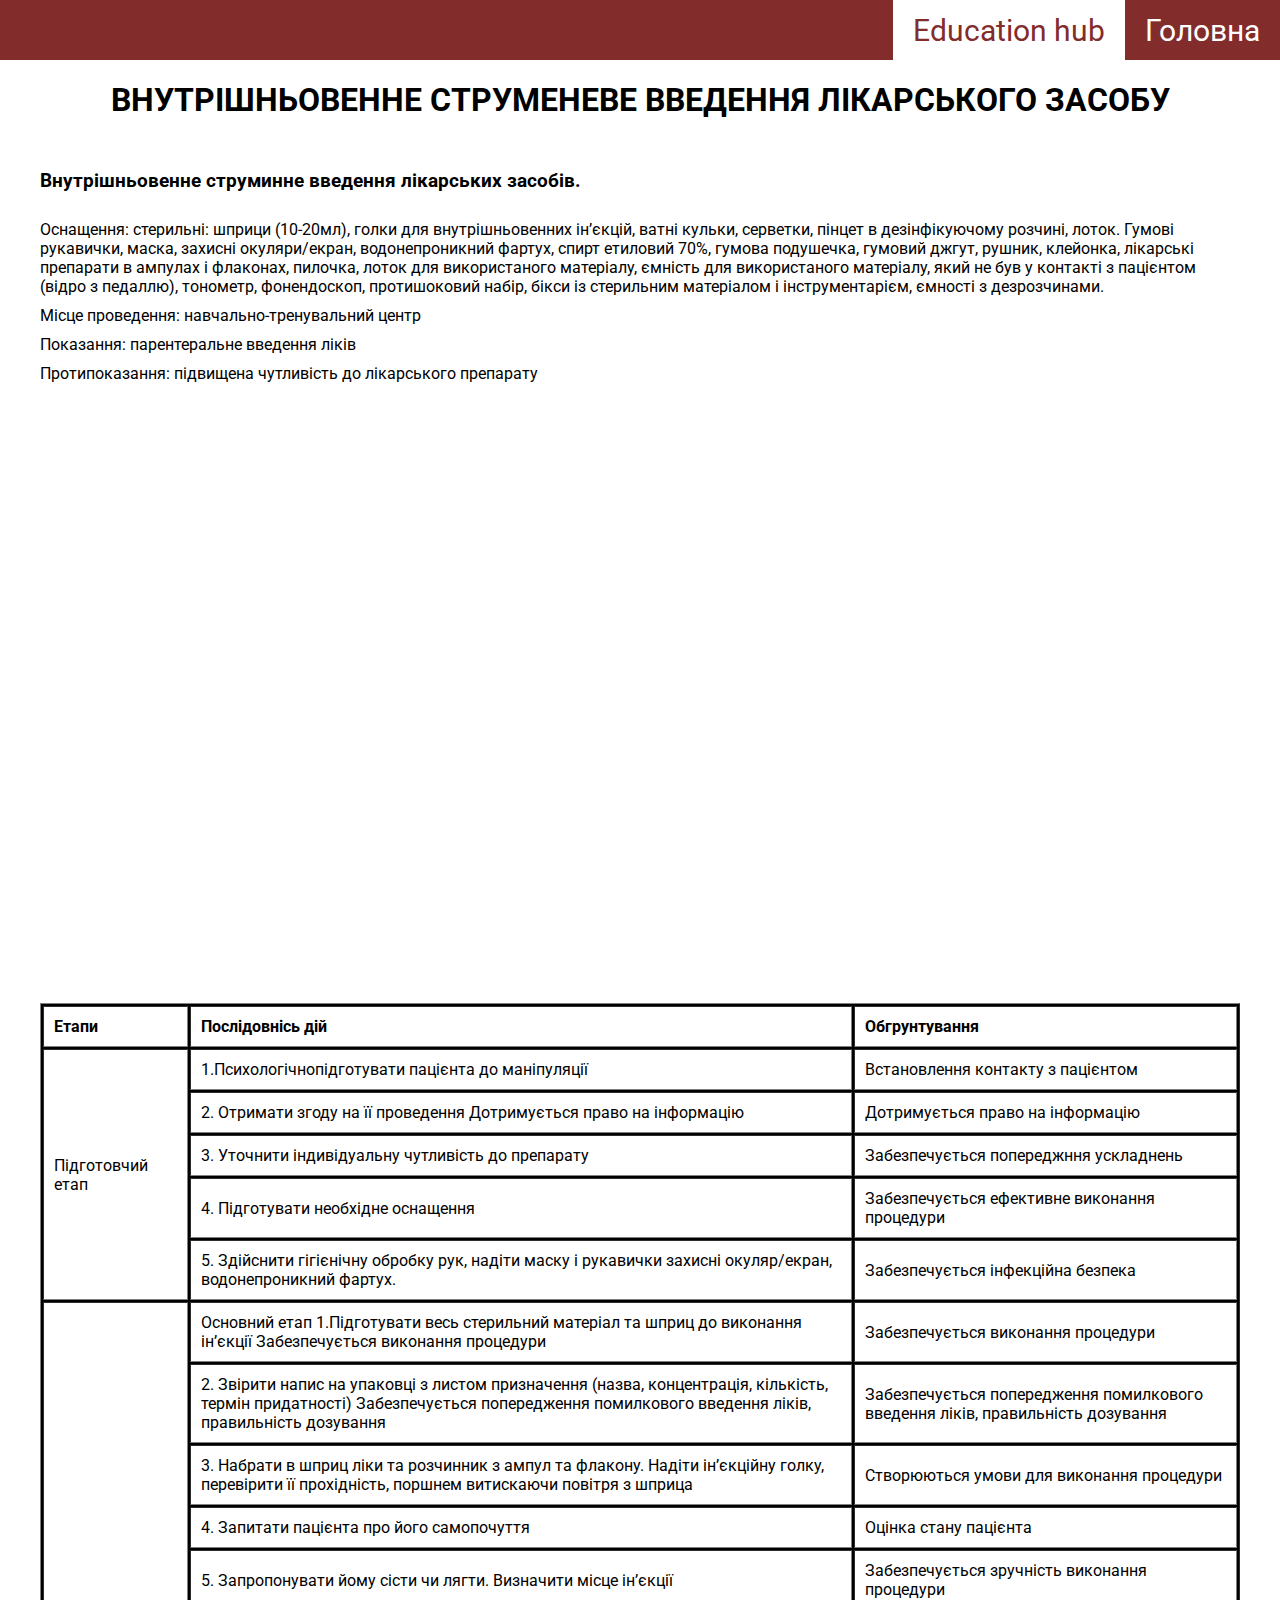
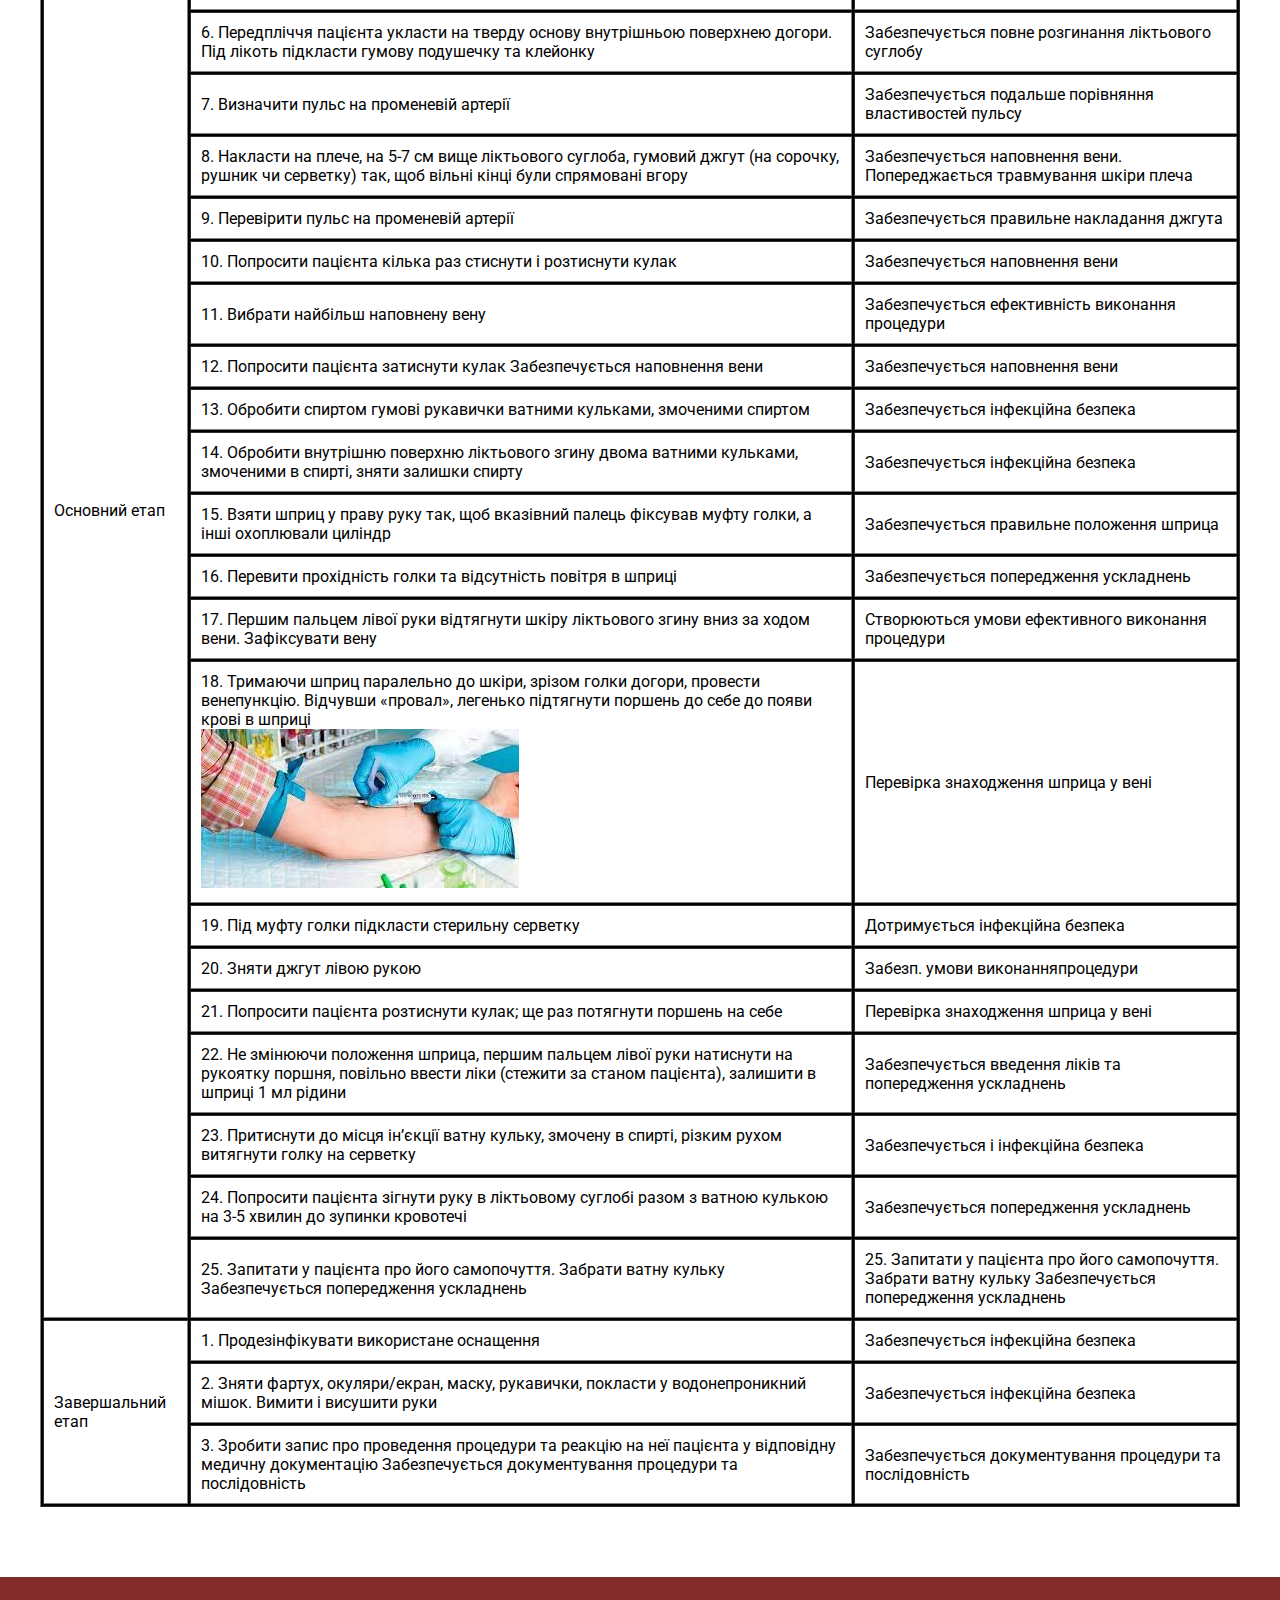
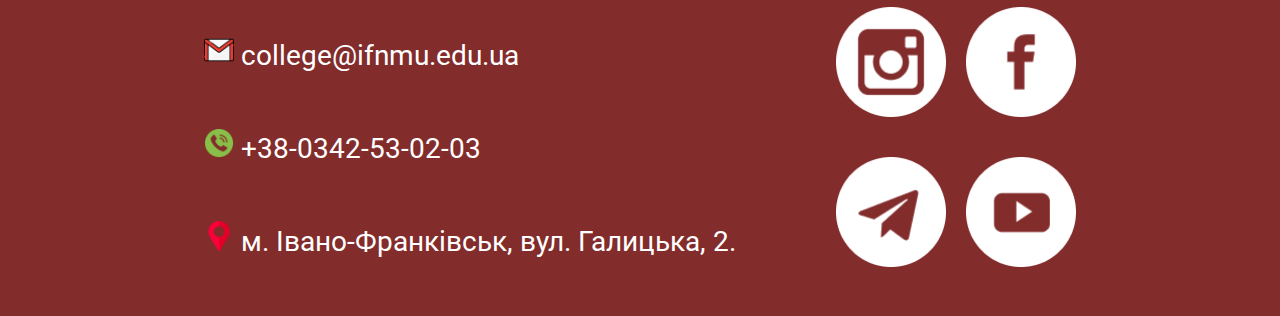
<file: eduHubPages/page2.html>
<!DOCTYPE html>
<html lang="en">
<head>
    <meta charset="UTF-8">
    <meta http-equiv="X-UA-Compatible" content="IE=edge">
    <meta name="viewport" content="width=device-width, initial-scale=1.0">
    <title>ВНУТРІШНЬОВЕННЕ КРАПЛИННЕ ВВЕДЕННЯ ЛІКАРСЬКИХ ЗАСОБІВ</title>
    <link rel="preconnect" href="https://fonts.googleapis.com">
<link rel="preconnect" href="https://fonts.gstatic.com" crossorigin>
<link href="https://fonts.googleapis.com/css2?family=Roboto&display=swap" rel="stylesheet">
    <link rel="stylesheet" href="scss/page.css">
    <link rel="shortcut icon" href="img/logo.png" type="image/x-icon">
</head>
<body>
    <div class="homepage">
        <div class="nav">
            <a href="../edu_hub.html">Education hub</a>
            <a href="../index.html">Головна</a>
        </div>
        <div class="wrapper">
            <h1>ВНУТРІШНЬОВЕННЕ СТРУМЕНЕВЕ ВВЕДЕННЯ ЛІКАРСЬКОГО ЗАСОБУ</h1>
            <h3>Внутрішньовенне струминне введення лікарських засобів.</h3>
            <p>Оснащення: стерильні: шприци (10-20мл), голки для внутрішньовенних ін’єкцій, ватні кульки, серветки, пінцет в дезінфікуючому розчині, лоток. Гумові рукавички, маска, захисні окуляри/екран, водонепроникний фартух, спирт етиловий 70%, гумова подушечка, гумовий джгут, рушник, клейонка, лікарські препарати в ампулах і флаконах, пилочка, лоток для використаного матеріалу, ємність для використаного матеріалу, який не був у контакті з пацієнтом (відро з педаллю), тонометр, фонендоскоп, протишоковий набір, бікси із стерильним матеріалом і інструментарієм, ємності з дезрозчинами.
                </p>
                <p>Місце проведення: навчально-тренувальний центр</p>
                <p> Показання: парентеральне введення ліків</p>
                <p>Протипоказання: підвищена чутливість до лікарського препарату</p>
            <table width="100%" border="1px" >
            <iframe width="100%" height="600px" src="https://www.youtube.com/embed/0aGZc0aY_GQ" title="YouTube video player" frameborder="0" allow="accelerometer; autoplay; clipboard-write; encrypted-media; gyroscope; picture-in-picture" allowfullscreen></iframe>
           
                <tr>
                    <td>Етапи</td>
                    <td>Послідовнісь дій</td>
                    <td>Обгрунтування</td>
                </tr>
                <tr>
                    <td rowspan="5">Підготовчий етап</td>
                    <td>1.Психологічнопідготувати пацієнта до маніпуляції</td>
                    <td>Встановлення контакту з пацієнтом</td>
                </tr>
                <tr>
                    <td>	2. Отримати згоду на її проведення	Дотримується право на інформацію</td>
                    <td>Дотримується право на інформацію</td>
                </tr>
                <tr>
                    <td>3. Уточнити індивідуальну чутливість до препарату</td>
                    <td>Забезпечується попереджння ускладнень</td>
                </tr>
                <tr>
                    <td>4. Підготувати необхідне оснащення</td>
                    <td>Забезпечується ефективне виконання процедури</td>
                </tr>
                <tr>
                    <td>5. Здійснити гігієнічну обробку рук, надіти маску і рукавички захисні окуляр/екран, водонепроникний фартух.</td>
                    <td>Забезпечується інфекційна безпека</td>
                </tr>
                <tr>
                    <td rowspan="25">Основний етап</td>
                    <td>Основний етап	1.Підготувати весь стерильний матеріал та шприц до виконання ін’єкції	Забезпечується виконання процедури</td>
                    <td>Забезпечується виконання процедури</td>
                </tr>
                <tr>
                    <td>
                        <p>	2. Звірити напис на упаковці з листом призначення (назва, концентрація, кількість, термін придатності)	Забезпечується попередження помилкового введення ліків, правильність дозування</p>
                    </td>
                    <td>
                        <p>Забезпечується попередження помилкового введення ліків, правильність дозування</p>
                    </td>
                </tr>
                <tr>
                    <td>
                        <p>3. Набрати в шприц ліки та розчинник з ампул та флакону. Надіти ін’єкційну голку, перевірити її прохідність, поршнем витискаючи повітря з шприца</p>
                    </td>
                    <td>
                        <p>	Створюються умови для виконання процедури</p>
                    </td>
                </tr>
                <tr>
                    <td>
                        <p>	4. Запитати пацієнта про його самопочуття	</p>
                    </td>
                    <td>
                        <p>Оцінка стану пацієнта</p>
                    </td>
                </tr>
                <tr>
                    <td>
                        <p>	5. Запропонувати йому сісти чи лягти. Визначити місце ін’єкції	</p>
                    </td>
                    <td>
                        <p>Забезпечується зручність виконання процедури</p>
                    </td>
                </tr>
                <tr>
                    <td>
                        <p>6. Передпліччя пацієнта укласти на тверду основу внутрішньою поверхнею догори. 
                            Під лікоть підкласти гумову подушечку та клейонку
                        </p>
                    </td>
                    <td>
                        <p>Забезпечується повне розгинання ліктьового суглобу</p>
                    </td>
                </tr>
                <tr>
                    <td>
                        <p>	7. Визначити пульс на променевій артерії	</p>
                    </td>
                    <td>
                        <p>Забезпечується подальше порівняння властивостей пульсу</p>
                    </td>
                </tr>
                <tr>
                    <td>
                        <p>8. Накласти на плече, на 5-7 см вище ліктьового суглоба, гумовий джгут (на сорочку, рушник чи серветку) так, щоб вільні кінці були спрямовані вгору</p>
                    </td>
                    <td>
                        <p>Забезпечується наповнення вени.
                            Попереджається травмування шкіри плеча
                        </p>
                    </td>
                </tr>
                <tr>
                    <td>
                        <p>9. Перевірити пульс на променевій артерії</p>
                    </td>
                    <td>
                        <p>Забезпечується правильне накладання джгута</p>
                    </td>
                </tr>
                <tr>
                    <td>
                        <p>10. Попросити пацієнта кілька раз стиснути і розтиснути кулак</p>
                    </td>
                    <td>
                        <p>Забезпечується наповнення вени</p>
                    </td>
                </tr>
                <tr>
                    <td>
                        <p>11. Вибрати найбільш наповнену вену</p>
                    </td>
                    <td>
                        <p>Забезпечується ефективність виконання процедури</p>
                    </td>
                </tr>
                <tr>
                    <td>
                        <p>	12. Попросити пацієнта затиснути кулак	Забезпечується наповнення вени</p>
                    </td>
                    <td>
                        <p>Забезпечується наповнення вени</p>
                    </td>
                </tr>
                <tr>
                    <td>
                        <p>	13. Обробити спиртом гумові рукавички ватними кульками, змоченими спиртом	</p>
                    </td>
                    <td>
                        <p>Забезпечується інфекційна безпека</p>
                    </td>
                </tr>
                <tr>
                    <td>
                        <p>14. Обробити внутрішню поверхню ліктьового згину двома ватними кульками, змоченими в спирті, зняти залишки спирту</p>
                    </td>
                    <td>
                        <p>Забезпечується інфекційна безпека</p>
                    </td>
                </tr>
                <tr>
                    <td>
                        <p>15. Взяти шприц у праву руку так, щоб вказівний палець фіксував муфту голки, а інші охоплювали циліндр </p>
                    </td>
                    <td>
                        <p>Забезпечується правильне положення шприца</p>
                    </td>
                </tr>
                <tr>
                    <td>
                        <p>16. Перевити прохідність голки та відсутність повітря в шприці</p>
                    </td>
                    <td>
                        <p>Забезпечується попередження ускладнень</p>
                    </td>
                </tr>
                <tr>
                    <td>
                        <p>17. Першим пальцем лівої руки відтягнути шкіру ліктьового згину вниз за ходом вени. Зафіксувати вену</p>
                    </td>
                    <td>
                        <p>Створюються умови ефективного виконання процедури</p>
                    </td>
                </tr>
                <tr>
                    <td>
                        <p>18. Тримаючи шприц паралельно до шкіри, зрізом голки догори, провести венепункцію.
                                Відчувши «провал», легенько підтягнути поршень до себе до появи крові в шприці 
                        </p>
                        <img src="img/page2_1.jpg" alt="" class="table_img">
                    </td>
                    <td>
                        <p>Перевірка знаходження шприца у вені</p>
                    </td>
                </tr>
                <tr>
                    <td>
                        <p>19. Під муфту голки підкласти стерильну серветку</p>
                    </td>
                    <td>
                        <p>Дотримується інфекційна безпека</p>
                    </td>
                </tr>
                <tr>
                    <td>
                        <p>20. Зняти джгут лівою рукою</p>
                    </td>
                    <td>
                        <p>Забезп. умови виконанняпроцедури</p>
                    </td>
                </tr>
                <tr>
                    <td>
                        <p>21. Попросити пацієнта розтиснути кулак; ще раз потягнути поршень на себе</p>
                    </td>
                    <td>
                        <p>Перевірка знаходження шприца у вені</p>
                    </td>
                </tr>
                <tr>
                    <td>
                        <p>22. Не змінюючи положення шприца, першим пальцем лівої руки натиснути на рукоятку поршня, повільно ввести ліки (стежити за станом пацієнта), залишити в шприці 1 мл рідини</p>
                    </td>
                    <td>
                        <p>Забезпечується введення ліків та попередження ускладнень </p>
                    </td>
                </tr>
                <tr>
                    <td>
                        <p>23. Притиснути до місця ін’єкції ватну кульку, змочену в спирті, різким рухом витягнути голку на серветку</p>
                    </td>
                    <td>
                        <p>Забезпечується і інфекційна безпека</p>
                    </td>
                </tr>
                <tr>
                    <td>
                        <p>24. Попросити пацієнта зігнути руку в ліктьовому суглобі разом з ватною кулькою на 3-5 хвилин до зупинки кровотечі</p>
                    </td>
                    <td>
                        <p>Забезпечується попередження ускладнень</p>
                    </td>
                </tr>
                <tr>
                    <td>
                        <p>	25. Запитати у пацієнта про його самопочуття. Забрати ватну кульку	Забезпечується попередження ускладнень</p>
                    </td>
                    <td>
                        <p>	25. Запитати у пацієнта про його самопочуття. Забрати ватну кульку	Забезпечується попередження ускладнень</p>
                    </td>
                </tr>
                <tr>
                    <td rowspan="3">Завершальний етап</td>
                    <td>1. Продезінфікувати використане оснащення</td>
                    <td>Забезпечується інфекційна безпека</td>
                </tr>
                <tr>
                    <td>
                        <p>2. Зняти фартух, окуляри/екран, маску, рукавички, покласти у водонепроникний мішок. Вимити і висушити руки</p>
                    </td>
                    <td>
                        <p>Забезпечується інфекційна безпека</p>
                    </td>
                </tr>
                <tr>
                    <td>
                        <p>	3. Зробити запис про проведення процедури та реакцію на неї пацієнта у відповідну медичну документацію	Забезпечується документування процедури  та послідовність </p>
                    </td>
                    <td>
                        <p>Забезпечується документування процедури  та послідовність </p>
                    </td>
                </tr>
            </table>
        </div>
        <footer>
            <div class="footer_info">
                <p> <span><img width="30px" src="../img/gmail (1).png" alt=""></span> college@ifnmu.edu.ua</p>
                <p> <span><img width="30px" src="../img/telephone-call.png" alt=""></span> +38-0342-53-02-03</p>
                <p> <span><img width="30px" src="../img/placeholder.png" alt=""></span> м. Івано-Франківськ, вул. Галицька, 2.</p>
            </div>
            <div class="footer_nav">
                <a  href="https://www.instagram.com/collegeifnmu/"><img  width="100%" src="../img/white_instagram.png" alt=""></a>
                <a  href="https://www.facebook.com/collegeifnmu/"><img width="100%" src="../img/white_facebook.png" alt=""></a>
                <a  href="https://t.me/collegeifnmu"><img width="100%" src="../img/white_telegram.png" alt=""></a>
                <a  href="https://youtu.be/2pyi5pXK-Pw"><img width="100%" src="../img/white_youtube.png" alt=""></a> 
            </div>
        </footer>
    </div>
</body>
</html>
</file>
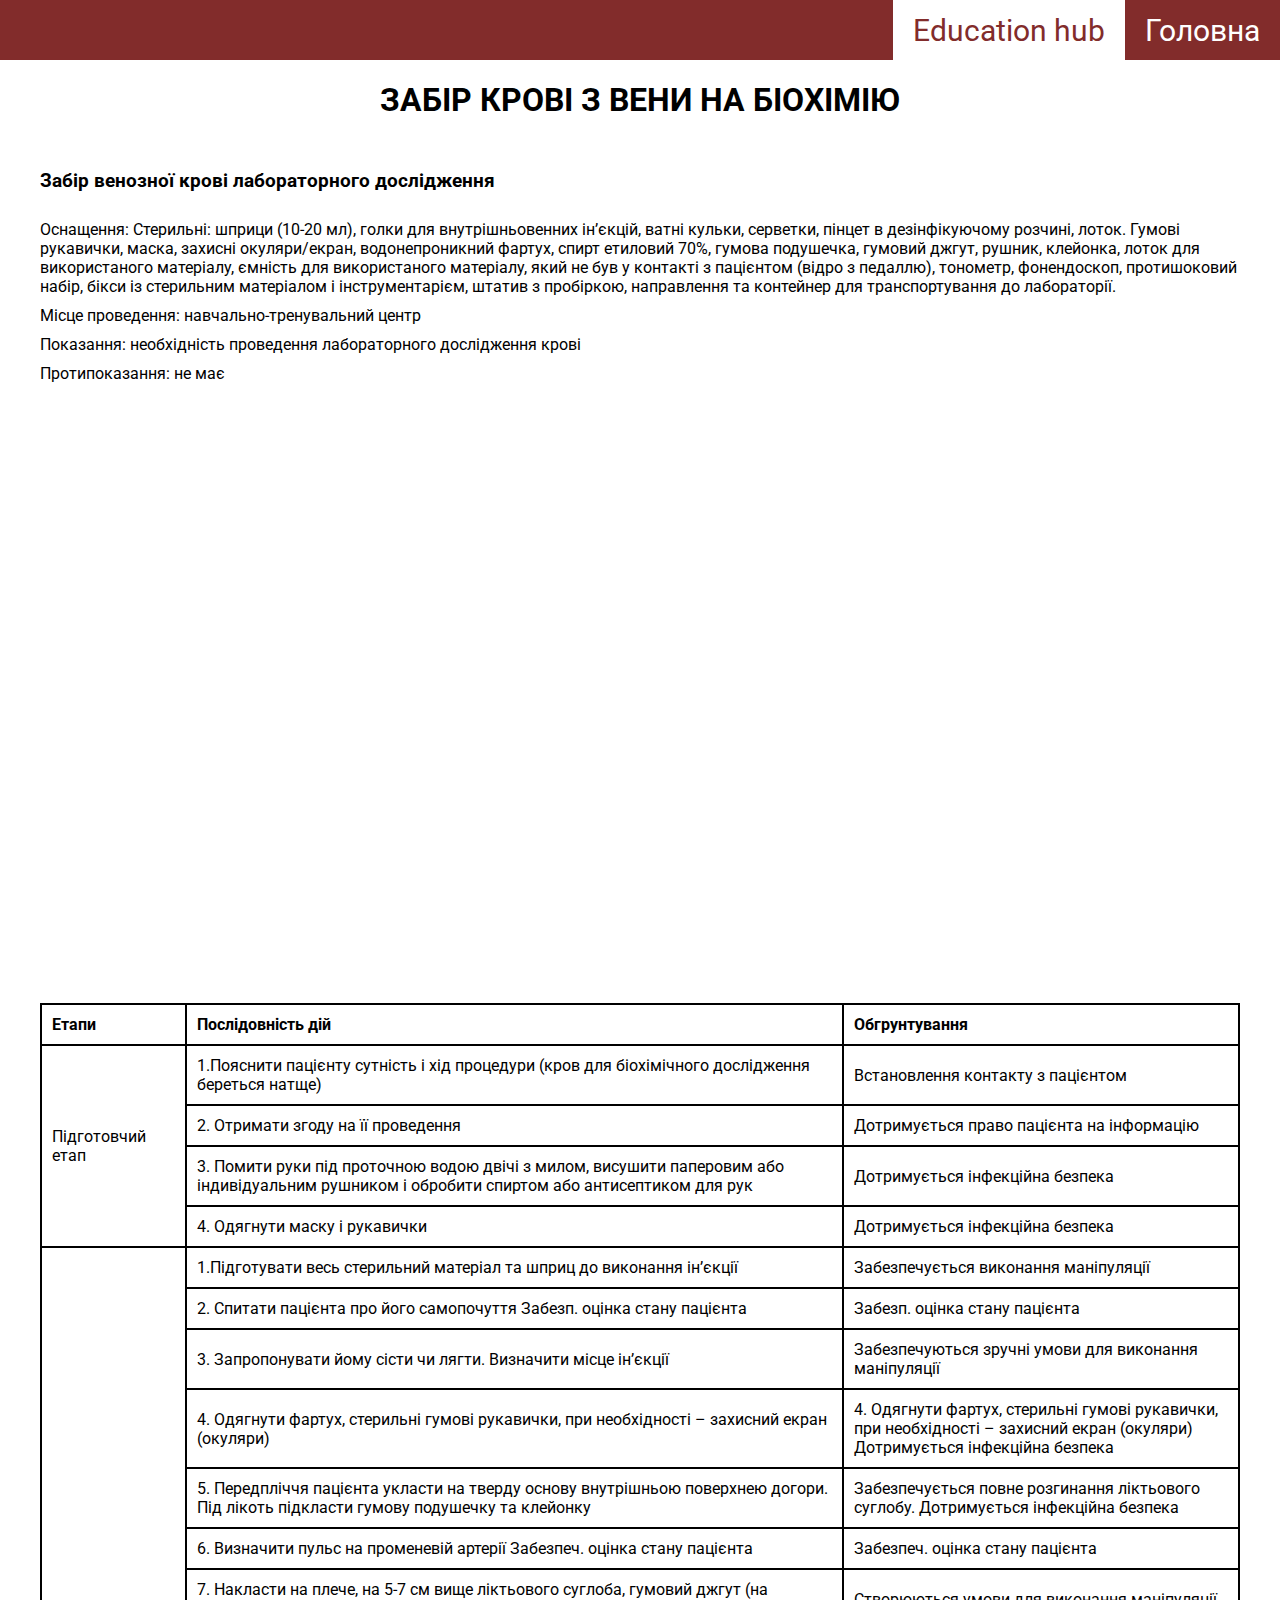
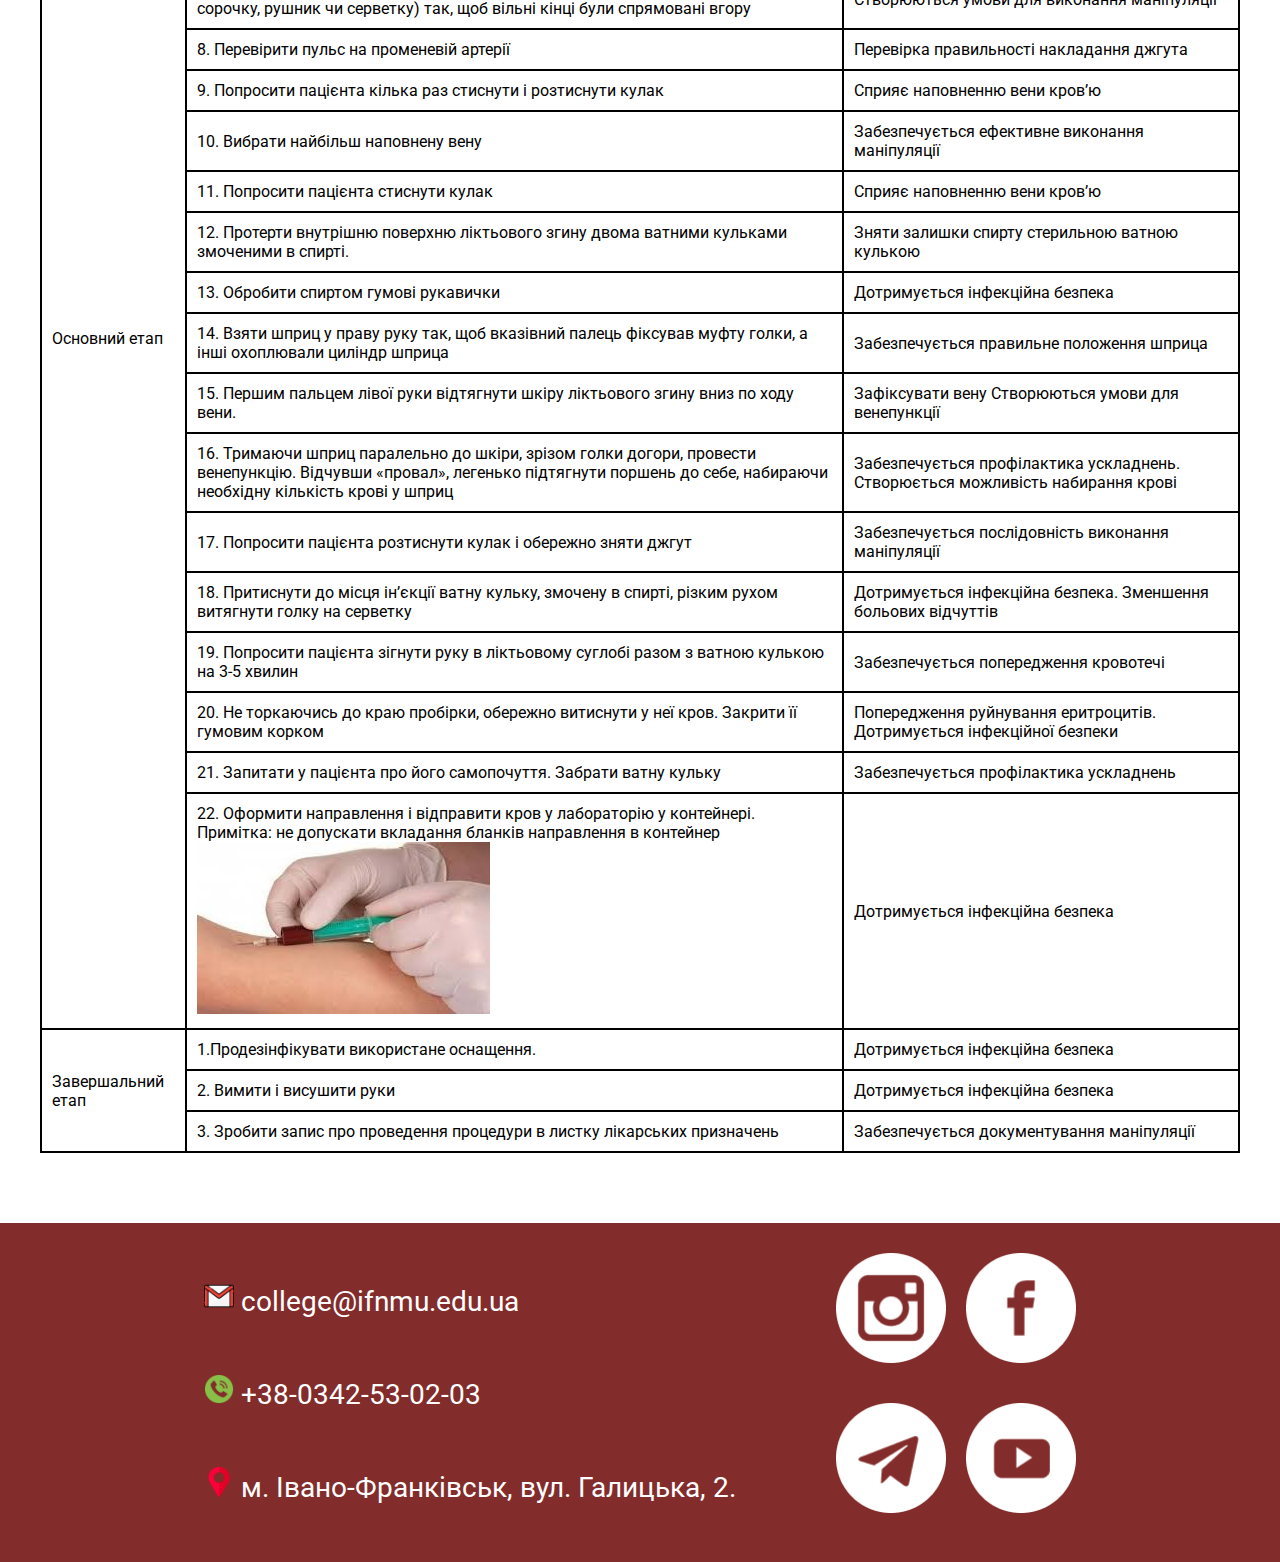
<file: eduHubPages/page3.html>
<!DOCTYPE html>
<html lang="en">
<head>
    <meta charset="UTF-8">
    <meta http-equiv="X-UA-Compatible" content="IE=edge">
    <meta name="viewport" content="width=device-width, initial-scale=1.0">
    <title>ЗАБІР КРОВІ З ВЕНИ НА БІОХІМІЮ</title>
    <link rel="stylesheet" href="scss/page.css">
    <link rel="preconnect" href="https://fonts.googleapis.com">
<link rel="preconnect" href="https://fonts.gstatic.com" crossorigin>
<link href="https://fonts.googleapis.com/css2?family=Roboto&display=swap" rel="stylesheet">
</head>
<body>
    <div class="homepage">
        <div class="nav">
            <a href="../edu_hub.html">Education hub</a>
            <a href="../index.html">Головна</a>
        </div>
        <div class="wrapper">
            <h1>ЗАБІР КРОВІ З ВЕНИ НА БІОХІМІЮ</h1>
            <h3>Забір венозної крові лабораторного дослідження</h3>
            <p>Оснащення: Стерильні: шприци (10-20 мл), голки для внутрішньовенних ін’єкцій, ватні кульки, серветки, пінцет в дезінфікуючому розчині, лоток. Гумові рукавички, маска, захисні окуляри/екран, водонепроникний фартух, спирт етиловий 70%, гумова подушечка, гумовий джгут, рушник, клейонка, лоток для використаного матеріалу, ємність для використаного матеріалу, який не був у контакті з пацієнтом (відро з педаллю), тонометр, фонендоскоп, протишоковий набір, бікси із стерильним матеріалом і інструментарієм, штатив з пробіркою, направлення та контейнер для транспортування до лабораторії.
                </p>
                <p>Місце проведення: навчально-тренувальний центр</p>
                <p> Показання: необхідність проведення лабораторного дослідження крові</p>
                <p>Протипоказання: не має</p>
                <iframe width="100%" height="600" src="https://www.youtube.com/embed/RlJfLwfLjxg" title="YouTube video player" frameborder="0" allow="accelerometer; autoplay; clipboard-write; encrypted-media; gyroscope; picture-in-picture" allowfullscreen></iframe>
           <table>
            <tr>
                <td>
                    <p>Етапи</p>
                </td>
                <td>
                    <p>Послідовність дій</p>
                </td>
                <td>
                    <p>Обгрунтування</p>
                </td>
            </tr>
            <tr>
                <td rowspan="4">
                    <p>Підготовчий етап</p>
                </td>
                <td>
                    <p>1.Пояснити пацієнту сутність і хід процедури (кров для біохімічного дослідження береться натще)</p>
                </td>
                <td>
                    <p>Встановлення контакту з пацієнтом</p>
                </td>
            </tr>
            <tr>
                <td>
                    <p>2. Отримати згоду на її проведення</p>
                </td>
                <td>
                    <p>Дотримується право пацієнта на інформацію</p>
                </td>
            </tr>
            <tr>
                <td>
                    <p>3. Помити руки під проточною водою двічі з милом, висушити паперовим або індивідуальним рушником і обробити спиртом або антисептиком для рук</p>
                </td>
                <td>
                    <p>Дотримується інфекційна безпека</p>
                </td>
            </tr>
            <tr>
                <td>
                    <p>4. Одягнути маску і рукавички</p>
                </td>
                <td>
                    <p>Дотримується інфекційна безпека</p>
                </td>
            </tr>
            <tr>
                <td rowspan="22">
                    <p >Основний етап</p>
                </td>
                <td>
                    <p>1.Підготувати весь стерильний матеріал та шприц до виконання ін’єкції</p>
                </td>
                <td>
                    <p>Забезпечується виконання маніпуляції </p>
                </td>
            </tr>
            <tr>
                <td>
                    <p>	2. Спитати пацієнта про його самопочуття	Забезп. оцінка стану пацієнта</p>
                </td>
                <td>
                    <p>Забезп. оцінка стану пацієнта</p>
                </td>
            </tr>
            <tr>
                <td>
                    <p>	3. Запропонувати йому сісти чи лягти. Визначити місце ін’єкції	 </p>
                </td>
                <td>
                    <p>Забезпечуються зручні умови для виконання маніпуляції</p>
                </td>
            </tr>
            <tr>
                <td>
                    <p>4. Одягнути фартух, стерильні гумові рукавички, при необхідності – захисний екран (окуляри)</p>
                </td>
                <td>
                    <p>	4. Одягнути фартух, стерильні гумові рукавички, при необхідності – захисний екран (окуляри)	Дотримується інфекційна безпека</p>
                </td>
            </tr>
            <tr>
                <td>
                    <p>5. Передпліччя пацієнта укласти на тверду основу внутрішньою поверхнею догори. 
Під лікоть підкласти гумову подушечку та клейонку
</p>
                </td>
                <td>
                    <p>Забезпечується повне розгинання ліктьового суглобу. Дотримується інфекційна безпека</p>
                </td>
            </tr>
            <tr>
                <td>
                    <p>	6. Визначити пульс на променевій артерії	Забезпеч. оцінка стану пацієнта</p>
                </td>
                <td>
                    <p>Забезпеч. оцінка стану пацієнта</p>
                </td>
            </tr>
            <tr>
                <td>
                    <p>7. Накласти на плече, на 5-7 см вище ліктьового суглоба, гумовий джгут (на сорочку, рушник чи серветку) так, щоб вільні кінці були спрямовані вгору</p>
                </td>
                <td>
                    <p>Створюються умови для виконання маніпуляції </p>
                </td>
            </tr>
            <tr>
                <td>
                    <p>8. Перевірити пульс на променевій артерії</p>
                </td>
                <td>
                    <p>Перевірка правильності накладання джгута</p>
                </td>
            </tr>
            <tr>
                <td>
                    <p>	9. Попросити пацієнта кілька раз стиснути і розтиснути кулак	</p>
                </td>
                <td>
                    <p>Сприяє наповненню вени кров’ю</p>
                </td>
            </tr>
            <tr>
                <td>
                    <p>10. Вибрати найбільш наповнену вену</p>
                </td>
                <td>
                    <p>Забезпечується ефективне виконання маніпуляції </p>
                </td>
            </tr>
            <tr>
                <td>
                    <p>	11. Попросити пацієнта стиснути кулак	</p>
                </td>
                <td>
                    <p>Сприяє наповненню вени кров’ю</p>
                </td>
            </tr>
            <tr>
                <td>
                    <p>12. Протерти внутрішню поверхню ліктьового згину двома ватними кульками змоченими в спирті. </p>
                </td>
                <td>
                    <p>Зняти залишки спирту стерильною ватною кулькою</p>
                </td>
            </tr>
            <tr>
                <td>
                    <p>	13. Обробити спиртом гумові рукавички	</p>
                </td>
                <td>
                    <p>Дотримується інфекційна безпека</p>
                </td>
            </tr>
            <tr>
                <td>
                    <p>	14. Взяти шприц у праву руку так, щоб вказівний палець фіксував муфту голки, а інші охоплювали циліндр шприца	</p>
                </td>
                <td>
                    <p>Забезпечується правильне положення шприца</p>
                </td>
            </tr>
            <tr>
                <td>
                    <p>	15. Першим пальцем лівої руки відтягнути шкіру ліктьового згину вниз по ходу вени. </p>
                </td>
                <td>
                    <p>Зафіксувати вену	Створюються умови для венепункції</p>
                </td>
            </tr>
            <tr>
                <td>
                    <p>16. Тримаючи шприц паралельно до шкіри, зрізом голки догори, провести венепункцію.
Відчувши «провал», легенько підтягнути поршень до себе, набираючи необхідну кількість крові у шприц
</p>
                </td>
                <td>
                    <p>Забезпечується профілактика ускладнень. Створюється можливість набирання крові</p>
                </td>
            </tr>
            <tr>
                <td>
                    <p>17. Попросити пацієнта розтиснути кулак і обережно зняти джгут</p>
                </td>
                <td>
                    <p>Забезпечується послідовність виконання маніпуляції </p>
                </td>
            </tr>
            <tr>
                <td>
                    <p>18. Притиснути до місця ін’єкції ватну кульку, змочену в спирті, різким рухом витягнути голку на серветку</p>
                </td>
                <td>
                    <p>	Дотримується інфекційна безпека. Зменшення больових відчуттів </p>
                </td>
            </tr>
            <tr>
                <td>
                    <p>19. Попросити пацієнта зігнути руку в ліктьовому суглобі разом з ватною кулькою на 3-5 хвилин </p>
                </td>
                <td>
                    <p>Забезпечується попередження кровотечі</p>
                </td>
            </tr>
            <tr>
                <td>
                    <p>20. Не торкаючись до краю пробірки, обережно витиснути у неї кров. 
Закрити її гумовим корком
</p>
                </td>
                <td>
                    <p>Попередження руйнування еритроцитів.
Дотримується інфекційної безпеки
</p>
                </td>
            </tr>
            <tr>
                <td>
                    <p>21. Запитати у пацієнта про його самопочуття. Забрати ватну кульку </p>
                </td>
                <td>
                    <p>Забезпечується профілактика ускладнень</p>
                </td>
            </tr>
            <tr>
                <td>
                    <p>22. Оформити направлення і відправити кров у лабораторію у контейнері. Примітка: не допускати вкладання бланків направлення в контейнер</p>
                    <img src="img/page3_1.jpg" alt="">
                </td>
                <td>
                    <p>Дотримується інфекційна безпека</p>
                </td>
            </tr>
            <tr>
                <td rowspan="3">
                    <p>Завершальний етап</p>
                </td>
                <td>
                    <p>	1.Продезінфікувати використане оснащення.	</p>
                </td>
                <td>
                    <p>Дотримується інфекційна безпека</p>
                </td>
            </tr>
            <tr>
                <td>
                    <p>	2. Вимити і висушити руки 	 </p>
                </td>
                <td>
                    <p>Дотримується інфекційна безпека</p>
                </td>
            </tr>
            <tr>
                <td>
                    <p>	3. Зробити запис про проведення процедури в листку лікарських призначень 	 </p>
                </td>
                <td>
                    <p>Забезпечується документування маніпуляції</p>
                </td>
            </tr>
           
           </table>
        </div>
        <footer>
            <div class="footer_info">
                <p> <span><img width="30px" src="../img/gmail (1).png" alt=""></span> college@ifnmu.edu.ua</p>
                <p> <span><img width="30px" src="../img/telephone-call.png" alt=""></span> +38-0342-53-02-03</p>
                <p> <span><img width="30px" src="../img/placeholder.png" alt=""></span> м. Івано-Франківськ, вул. Галицька, 2.</p>
            </div>
            <div class="footer_nav">
                <a  href="https://www.instagram.com/collegeifnmu/"><img  width="100%" src="../img/white_instagram.png" alt=""></a>
                <a  href="https://www.facebook.com/collegeifnmu/"><img width="100%" src="../img/white_facebook.png" alt=""></a>
                <a  href="https://t.me/collegeifnmu"><img width="100%" src="../img/white_telegram.png" alt=""></a>
                <a  href="https://youtu.be/2pyi5pXK-Pw"><img width="100%" src="../img/white_youtube.png" alt=""></a> 
            </div>
        </footer>
    </div>
</body>
</html>
</file>
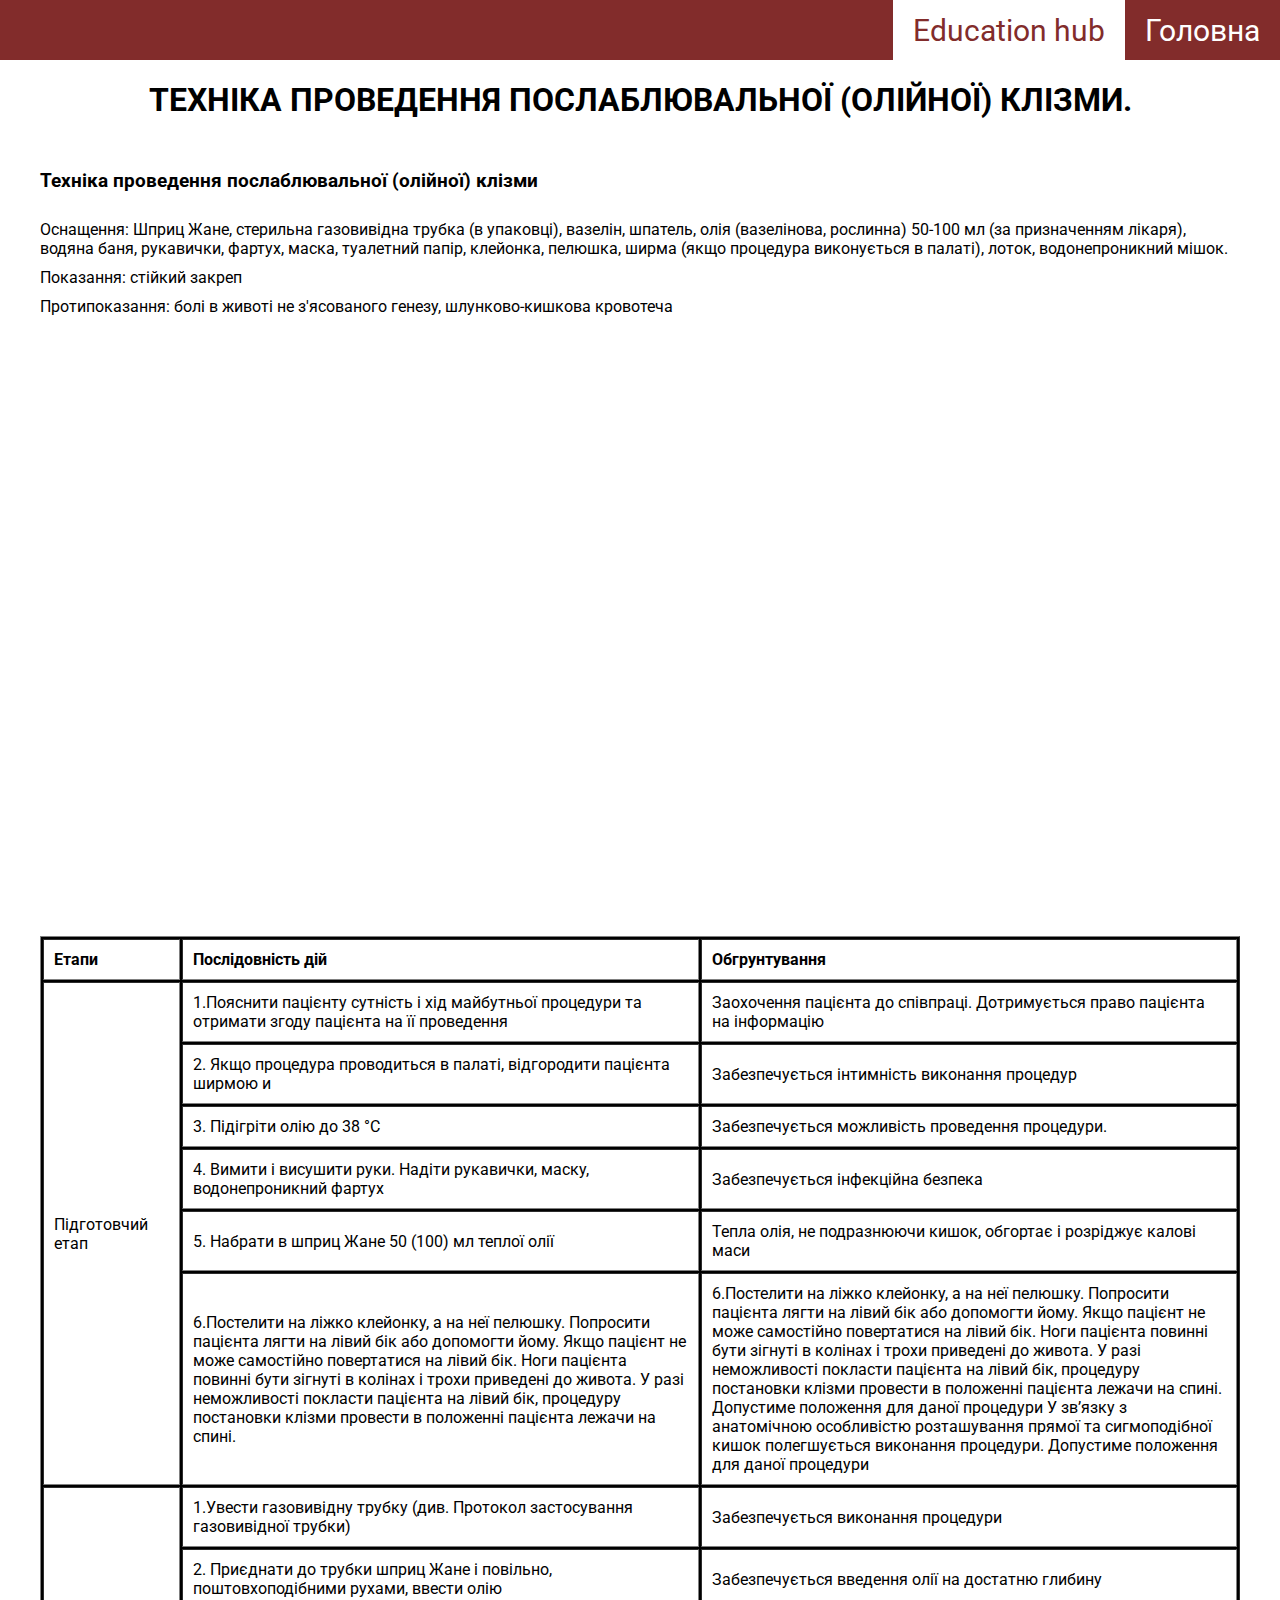
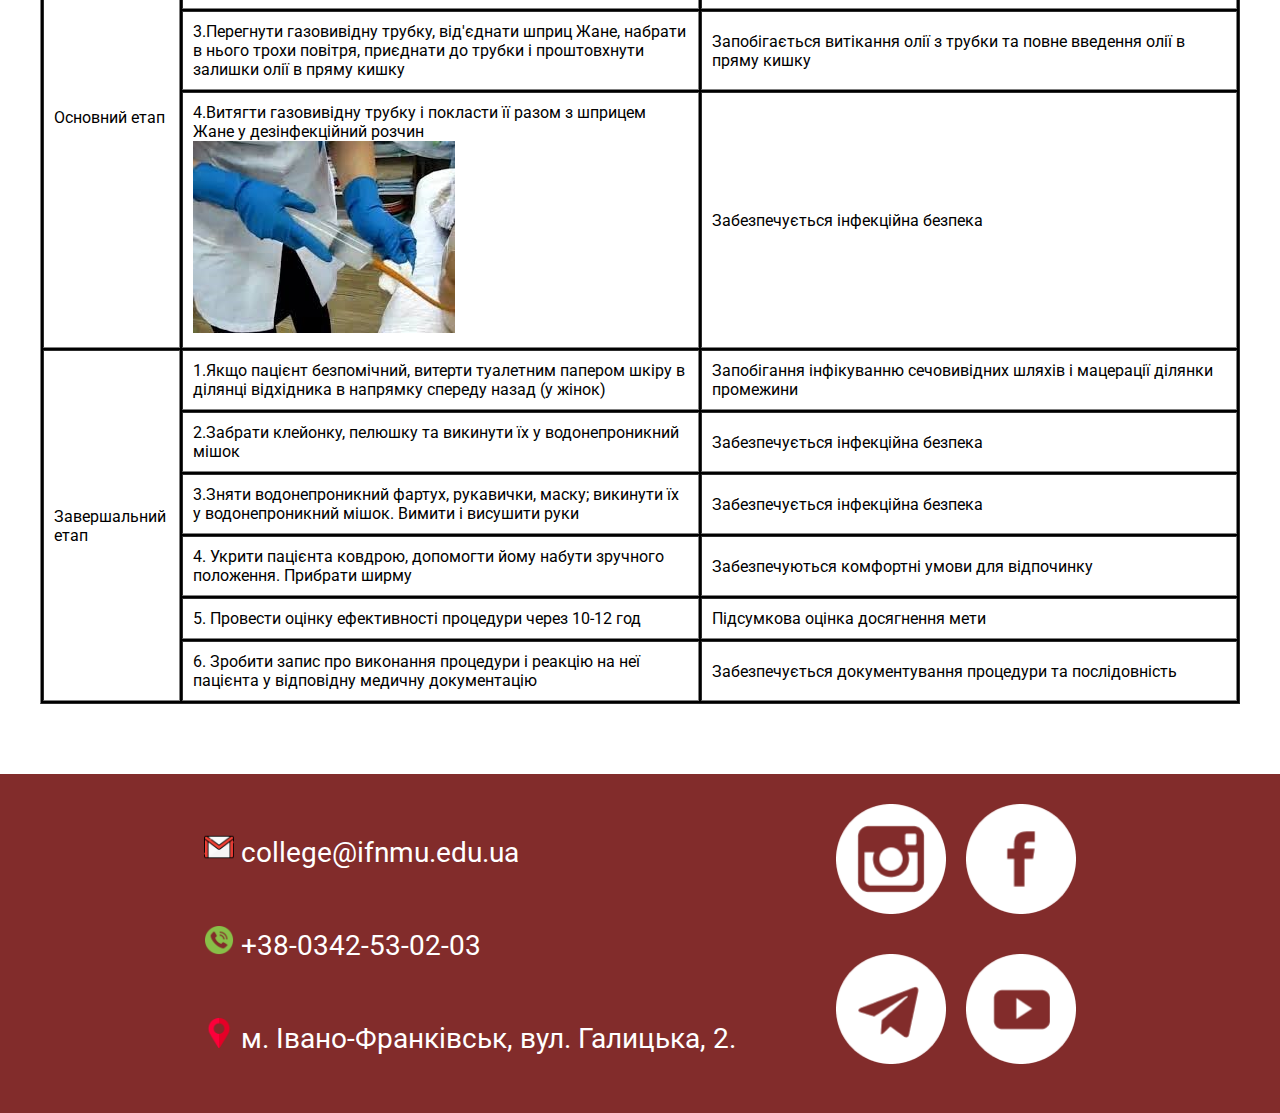
<file: eduHubPages/page4.html>
<!DOCTYPE html>
<html lang="en">
<head>
    <meta charset="UTF-8">
    <meta http-equiv="X-UA-Compatible" content="IE=edge">
    <meta name="viewport" content="width=device-width, initial-scale=1.0">
    <title>ВНУТРІШНЬОВЕННЕ КРАПЛИННЕ ВВЕДЕННЯ ЛІКАРСЬКИХ ЗАСОБІВ</title>
    <link rel="preconnect" href="https://fonts.googleapis.com">
<link rel="preconnect" href="https://fonts.gstatic.com" crossorigin>
<link href="https://fonts.googleapis.com/css2?family=Roboto&display=swap" rel="stylesheet">
    <link rel="stylesheet" href="scss/page.css">
    <link rel="shortcut icon" href="img/logo.png" type="image/x-icon">
</head>
<body>
    <div class="homepage">
        <div class="nav">
            <a href="../edu_hub.html">Education hub</a>
            <a href="../index.html">Головна</a>
        </div>
        <div class="wrapper">
             <h1>ТЕХНІКА ПРОВЕДЕННЯ ПОСЛАБЛЮВАЛЬНОЇ (ОЛІЙНОЇ) КЛІЗМИ.</h1>
            <h3>Техніка проведення послаблювальної (олійної) клізми</h3>
            <p>Оснащення: Шприц Жане, стерильна газовивідна трубка (в упаковці), вазелін, шпатель, олія (вазелінова, рослинна) 50-100 мл (за призначенням лікаря), водяна баня, рукавички, фартух, маска, туалетний папір, клейонка, пелюшка, ширма (якщо процедура виконується в палаті), лоток, водонепроникний мішок.
                </p>
                
                <p> Показання: стійкий закреп</p>
                <p>Протипоказання: болі в животі не з'ясованого генезу, шлунково-кишкова кровотеча</p>
           
                <iframe width="100%" height="600" src="https://www.youtube.com/embed/Q1aJF5_mGuU" title="YouTube video player" frameborder="0" allow="accelerometer; autoplay; clipboard-write; encrypted-media; gyroscope; picture-in-picture" allowfullscreen></iframe>
            <table width="100%" border="1px" >
                <tr>
                    <td>
                        <p>Етапи</p>
                    </td>
                    <td>
                        <p>Послідовність дій</p>
                    </td>
                    <td>
                        <p>Обгрунтування</p>
                    </td>
                </tr>
                <tr>
                    <td rowspan="6">
                        <p>Підготовчий етап</p>
                    </td>
                    <td>
                        <p>1.Пояснити пацієнту сутність і хід майбутньої процедури та отримати згоду пацієнта на її проведення</p>
                    </td>
                    <td>
                        <p>Заохочення пацієнта до співпраці. Дотримується право пацієнта на інформацію</p>
                    </td>
                </tr>
                <tr>
                    <td>
                        <p>	2. Якщо процедура проводиться в палаті,  відгородити пацієнта ширмою	и</p>
                    </td>
                    <td>
                        <p>Забезпечується інтимність виконання процедур</p>
                    </td>
                </tr>
                <tr>
                    <td>
                        <p>3. Підігріти олію до 38 °С </p>
                    </td>
                    <td>
                        <p>Забезпечується можливість проведення процедури. </p>
                    </td>
                </tr>
                <tr>
                    <td>
                        <p>	4. Вимити і висушити руки. Надіти рукавички, маску, водонепроникний фартух	</p>
                    </td>
                    <td>
                        <p>Забезпечується інфекційна безпека</p>
                    </td>
                </tr>
                <tr>
                    <td>
                        <p>5. Набрати в шприц Жане 50 (100) мл теплої олії</p>
                    </td>
                    <td>
                        <p>Тепла олія, не подразнюючи кишок, обгортає і розріджує калові маси</p>
                    </td>
                </tr>
                <tr>
                    <td>
                        <p>6.Постелити на ліжко клейонку, а на неї пелюшку. Попросити пацієнта лягти на лівий бік або допомогти йому. Якщо пацієнт не може самостійно повертатися на лівий бік. Ноги пацієнта повинні бути зігнуті в колінах і трохи приведені до живота. У разі неможливості покласти пацієнта на лівий бік, процедуру постановки клізми провести в положенні пацієнта лежачи на спині.</p>
                    </td>
                    <td>
                        <p>	6.Постелити на ліжко клейонку, а на неї пелюшку. Попросити пацієнта лягти на лівий бік або допомогти йому. Якщо пацієнт не може самостійно повертатися на лівий бік. Ноги пацієнта повинні бути зігнуті в колінах і трохи приведені до живота. У разі неможливості покласти пацієнта на лівий бік, процедуру постановки клізми провести в положенні пацієнта лежачи на спині.	Допустиме положення для даної процедури
                                У зв’язку з анатомічною особливістю розташування прямої та сигмоподібної кишок полегшується виконання процедури. Допустиме положення для даної процедури
                        </p>
                    </td>
                </tr>
                <tr>
                    <td rowspan="4">
                        <p>Основний етап</p>
                    </td>
                    <td>
                        <p>	1.Увести газовивідну трубку (див. Протокол застосування газовивідної трубки)	 </p>
                    </td>
                    <td>
                        <p>Забезпечується виконання процедури</p>
                    </td>
                </tr>
                <tr>
                    <td>
                        <p>2. Приєднати до трубки шприц Жане і повільно, поштовхоподібними рухами, ввести олію</p>
                    </td>
                    <td>
                        <p>Забезпечується введення олії на достатню глибину </p>
                    </td>
                </tr>
                <tr>
                    <td>
                        <p>3.Перегнути газовивідну трубку, від'єднати шприц Жане, набрати в нього трохи повітря, приєднати до трубки і проштовхнути залишки олії в пряму кишку</p>
                    </td>
                    <td>
                        <p>Запобігається витікання олії з трубки та повне  введення олії в пряму кишку</p>
                    </td>
                </tr>
                <tr>
                    <td>
                        <p>4.Витягти газовивідну трубку і покласти її разом з шприцем Жане у дезінфекційний розчин</p>
                        <img src="img/page4_1.jpg" alt="" class="table_img">
                    </td>
                    <td>
                        <p>Забезпечується інфекційна безпека</p>
                    </td>
                </tr>
                <tr>
                    <td rowspan="6">
                        <p>Завершальний етап</p>
                    </td>
                    <td>
                        <p>1.Якщо пацієнт безпомічний, витерти туалетним папером шкіру в ділянці відхідника в напрямку спереду назад (у жінок)</p>
                    </td>
                    <td>
                        <p>Запобігання інфікуванню сечовивідних шляхів і мацерації ділянки промежини</p>
                    </td>
                </tr>
                <tr>
                    <td>
                        <p>	2.Забрати клейонку, пелюшку та викинути їх у водонепроникний мішок 	</p>
                    </td>
                    <td>
                        <p>Забезпечується інфекційна безпека</p>
                    </td>
                </tr>
                <tr>
                    <td>
                        <p>3.Зняти водонепроникний фартух, рукавички, маску; викинути їх у водонепроникний мішок. Вимити і висушити руки</p>
                    </td>
                    <td>
                        <p>Забезпечується інфекційна безпека</p>
                    </td>
                </tr>
                <tr>
                    <td>
                        <p>	4. Укрити пацієнта ковдрою, допомогти йому набути зручного положення. Прибрати ширму	</p>
                    </td>
                    <td>
                        <p>Забезпечуються комфортні умови для відпочинку</p>
                    </td>
                </tr>
                <tr>
                    <td>
                        <p>5. Провести оцінку ефективності процедури через 10-12 год</p>
                    </td>
                    <td>
                        <p>Підсумкова оцінка досягнення мети</p>
                    </td>
                </tr>
                <tr>
                    <td>
                        <p>6. Зробити запис про виконання процедури і реакцію на неї пацієнта у відповідну медичну документацію</p>
                    </td>
                    <td>
                        <p>Забезпечується документування процедури та послідовність </p>
                    </td>
                </tr>
            </table>
        </div>
        <footer>
            <div class="footer_info">
                <p> <span><img width="30px" src="../img/gmail (1).png" alt=""></span> college@ifnmu.edu.ua</p>
                <p> <span><img width="30px" src="../img/telephone-call.png" alt=""></span> +38-0342-53-02-03</p>
                <p> <span><img width="30px" src="../img/placeholder.png" alt=""></span> м. Івано-Франківськ, вул. Галицька, 2.</p>
            </div>
            <div class="footer_nav">
                <a  href="https://www.instagram.com/collegeifnmu/"><img  width="100%" src="../img/white_instagram.png" alt=""></a>
                <a  href="https://www.facebook.com/collegeifnmu/"><img width="100%" src="../img/white_facebook.png" alt=""></a>
                <a  href="https://t.me/collegeifnmu"><img width="100%" src="../img/white_telegram.png" alt=""></a>
                <a  href="https://youtu.be/2pyi5pXK-Pw"><img width="100%" src="../img/white_youtube.png" alt=""></a> 
            </div>
        </footer>
    </div>
</body>
</html>
</file>
<file: scss/style.css>
.container {
  width: 100%;
  box-sizing: border-box;
  background: #fff;
}

body {
  margin: 0px 0px 0px 0px;
}

.container3 {
  width: 100%;
  box-sizing: border-box;
  background: #fff;
  padding: 50px 0 0 0;
}

.container2 {
  width: 100%;
  box-sizing: border-box;
}

.wrapper {
  width: 900px;
  margin: 0px auto;
  background: #fff;
  padding: 60px 0;
}

.wrapper2 {
  width: 900px;
  margin: 0 auto;
  background: #fff;
}

.suport_line {
  width: 40%;
  height: 500px;
  background: darkslategrey;
  border-radius: 20px;
  border: 5px solid #822C2B;
  position: fixed;
  left: 30%;
  top: 100px;
  z-index: 10;
}

.edu_nav {
  overflow: hidden;
  height: 60px;
  transition: 1s;
}
.edu_nav:hover {
  overflow: visible;
  transition: 1s;
}
.edu_nav a {
  height: 100%;
}

.edu_nav_links {
  display: grid;
  grid-template-rows: repeat(3, 50px);
}

.edu_nav__element {
  text-align: left;
  background: white;
}

.nav {
  width: 100%;
  background: #822C2B;
  height: 60px;
  display: grid;
  grid-template-columns: repeat(3, auto);
  justify-content: end;
  align-items: center;
  position: -webkit-sticky;
  position: sticky;
  top: 0px;
  left: 0px;
  z-index: 40;
}
.nav a {
  color: white;
  background: #822C2B;
  height: 100%;
  display: flex;
  align-items: center;
  justify-content: center;
  text-decoration: none;
  padding: 0 20px;
  font-size: 30px;
  font-family: "Roboto", sans-serif;
}
.nav a:nth-child(3) {
  background: white;
  color: #822C2B;
  padding: 0 20px;
}
.nav a:nth-child(2) {
  color: lightgrey;
  background: white;
  color: #822C2B;
  transition: 0.3s;
}
.nav a:nth-child(1):hover {
  color: lightgrey;
  background: white;
  color: #822C2B;
  transition: 0.3s;
}

.burger_menu {
  top: 0;
  left: 0;
  width: 100%;
  display: none;
  background: #822C2B;
  justify-content: end;
  overflow: hidden;
  position: -webkit-sticky;
  position: sticky;
  z-index: 10;
}
.burger_menu img {
  margin: 10px 10px;
}

header {
  display: grid;
  grid-template-columns: auto 1fr;
  grid-gap: 100px;
  background: #fff;
  height: 100%;
}

.header_info a {
  text-decoration: none;
}
.header_info a button {
  width: 430px;
  height: 80px;
  border-radius: 20px;
  border: 7px solid #822C2B;
  background: #fff;
  text-decoration: none;
  color: #822C2B;
  font-family: "Roboto", sans-serif;
  font-size: 30px;
  letter-spacing: 4px;
}
.header_info a button:hover {
  background: #822C2B;
  transition: 0.5s;
  color: white;
  transition: 0.5s;
}
.header_info h1 {
  font-family: "Roboto", sans-serif;
  font-size: 48px;
}

.slideshow-container {
  max-width: 80%;
  position: relative;
  margin: 40px auto;
}

/* Hide the images by default */
.mySlides {
  display: none;
}

/* Next & previous buttons */
.prev, .next {
  cursor: pointer;
  position: absolute;
  top: 50%;
  width: auto;
  margin-top: -22px;
  padding: 16px;
  color: white;
  font-weight: bold;
  font-size: 18px;
  transition: 0.6s ease;
  border-radius: 0 3px 3px 0;
}

/* Position the "next button" to the right */
.next {
  right: 0;
  border-radius: 3px 0 0 3px;
}

/* On hover, add a black background color with a little bit see-through */
.prev:hover, .next:hover {
  background-color: rgba(0, 0, 0, 0.8);
}

/* Caption text */
.text {
  color: #f2f2f2;
  font-size: 15px;
  padding: 8px 12px;
  position: absolute;
  bottom: 8px;
  width: 100%;
  text-align: center;
}

/* Number text (1/3 etc) */
.numbertext {
  color: #f2f2f2;
  font-size: 12px;
  padding: 8px 12px;
  position: absolute;
  top: 0;
}

/* The dots/bullets/indicators */
.dot {
  cursor: pointer;
  height: 15px;
  width: 15px;
  margin: 0 2px;
  background-color: #bbb;
  border-radius: 50%;
  display: inline-block;
  transition: background-color 0.6s ease;
}

.active, .dot:hover {
  background-color: #717171;
}

/* Fading animation */
.fade {
  -webkit-animation-name: fade;
  -webkit-animation-duration: 1.5s;
  animation-name: fade;
  animation-duration: 1.5s;
}

@-webkit-keyframes fade {
  from {
    opacity: 0.4;
  }
  to {
    opacity: 1;
  }
}
@keyframes fade {
  from {
    opacity: 0.4;
  }
  to {
    opacity: 1;
  }
}
.ifnmu {
  display: grid;
  grid-template-columns: auto 1fr;
  grid-gap: 50px;
  padding: 60px 0;
}
.ifnmu h2 {
  font-size: 30px;
  font-family: "Roboto", sans-serif;
  width: 100%;
  margin: 0 0 40px 0;
  text-align: center;
}
.ifnmu a {
  text-decoration: none;
  display: grid;
  justify-content: center;
}
.ifnmu a button {
  width: 430px;
  height: 80px;
  border-radius: 20px;
  border: 7px solid #822C2B;
  background: #fff;
  margin: 0 auto;
  text-decoration: none;
  color: #822C2B;
  font-family: "Roboto", sans-serif;
  font-size: 30px;
  letter-spacing: 4px;
}
.ifnmu a button:hover {
  background: #822C2B;
  transition: 0.5s;
  color: white;
  transition: 0.5s;
}

.edu_hub {
  width: 100%;
  background: #822C2B;
  color: white;
  opacity: 0.8;
  margin-top: 300px;
}

.edu_hub_info {
  display: grid;
  justify-content: center;
  grid-gap: 30px;
  padding: 80px 0;
}
.edu_hub_info img {
  margin: 0 auto;
}
.edu_hub_info h1 {
  text-transform: uppercase;
  font-family: "Roboto", sans-serif;
  text-align: center;
}
.edu_hub_info p {
  text-transform: uppercase;
  font-family: "Roboto", sans-serif;
  text-align: center;
  padding: 0 0 40px 0;
}
.edu_hub_info a {
  text-decoration: none;
  margin: 0 auto;
}
.edu_hub_info a button {
  width: 430px;
  height: 80px;
  border-radius: 20px;
  border: 7px solid white;
  background: #822C2B;
  text-decoration: none;
  color: white;
  font-family: "Roboto", sans-serif;
  font-size: 30px;
  letter-spacing: 4px;
}
.edu_hub_info a button:hover {
  background: #fff;
  transition: 0.5s;
  color: #822C2B;
  transition: 0.5s;
}

.edu_hub_slogans {
  display: grid;
  margin: 0 auto;
  grid-template-columns: repeat(2, 1fr);
  grid-template-rows: repeat(3, auto);
  grid-gap: 20px;
  width: 980px;
  padding: 0 0 40px 0;
}
.edu_hub_slogans div {
  border-radius: 10px;
  background: #fff;
  color: black;
  font-family: "Roboto", sans-serif;
  font-size: 32px;
  padding: 30px 20px;
  text-align: center;
}
.edu_hub_slogans div:nth-child(2) {
  grid-column: 2/3;
  grid-row: 1/3;
  text-align: left;
}
.edu_hub_slogans div:nth-child(4) {
  grid-column: 1/3;
}

footer {
  display: grid;
  grid-template-columns: auto auto;
  grid-gap: 100px;
  height: 100%;
}

.footer_nav {
  display: grid;
  grid-template-columns: repeat(2, 110px);
  grid-gap: 20px;
}

.footer_info {
  height: 100%;
  display: flex;
  flex-direction: column;
  justify-content: flex-end;
}
.footer_info a {
  font-family: "Roboto", sans-serif;
  font-size: 28px;
  color: black;
  text-decoration: none;
}
.footer_info a:hover {
  text-decoration: underline;
}

@media (min-width: 600px) and (max-width: 900px) {
  .wrapper, .wrapper2 {
    padding: 0 0;
    width: 590px;
  }
  header {
    grid-gap: 20px;
    grid-template-columns: 1fr;
  }
  header img {
    margin: 0 auto;
  }
  .header_info {
    margin: 0 auto;
  }
  .header_info a {
    display: grid;
    justify-content: center;
  }
  .header_info h1 {
    text-align: center;
  }
  .ifnmu {
    grid-template-columns: 1fr;
    justify-content: center;
  }
  .ifnmu_info img {
    width: 90%;
  }
  .edu_hub_slogans {
    grid-template-columns: 1fr;
    width: 80%;
    grid-gap: 0;
    grid-row-gap: 20px;
  }
  .edu_hub_slogans div {
    grid-column: 1/3;
    text-align: center;
    width: 90%;
    margin: 0 auto;
  }
  .edu_hub_slogans div:nth-child(2) {
    text-align: center;
    width: 90%;
    margin: 0 auto;
  }
  footer {
    grid-template-columns: 1fr;
  }
  .footer_nav {
    grid-template-columns: repeat(4, 1fr);
    padding: 0 0 20px 0;
  }
}
@media (min-width: 350px) and (max-width: 599px) {
  .wrapper, .wrapper2 {
    padding: 0 0;
    width: 100%;
  }
  header {
    grid-gap: 20px;
    grid-template-columns: 1fr;
    padding: 0 10px;
  }
  header img {
    margin: 0 auto;
  }
  .header_info {
    margin: 0 auto;
    padding: 0 0;
  }
  .header_info a {
    display: grid;
    justify-content: center;
    width: 100%;
  }
  .header_info a button {
    width: 300px;
  }
  .header_info h1 {
    text-align: center;
  }
  .ifnmu {
    grid-template-columns: 1fr;
    justify-content: center;
    padding: 40px 10px;
  }
  .ifnmu_info a button {
    width: 300px;
  }
  .edu_hub_info {
    padding: 20px 10px;
  }
  .edu_hub_info a button {
    width: 300px;
  }
  .edu_hub_slogans {
    grid-template-columns: 1fr;
    width: 90%;
    grid-gap: 0;
    grid-row-gap: 20px;
  }
  .edu_hub_slogans div {
    grid-column: 1/3;
    text-align: center;
    width: 90%;
    margin: 0 auto;
    width: 300px;
    padding: 10px;
  }
  .edu_hub_slogans div:nth-child(2) {
    text-align: center;
    width: 90%;
    margin: 0 auto;
  }
  footer {
    grid-template-columns: 1fr;
    width: 100%;
  }
  .footer_info {
    width: 90%;
    padding: 0 10px;
  }
  .footer_nav {
    grid-template-columns: repeat(4, 20%);
    padding: 0 0 20px 0;
    display: flex;
    justify-content: space-between;
  }
  .wrapper2 {
    width: 100%;
    padding: 0 0;
  }
}
.paralax {
  position: fixed;
  top: 20px;
  z-index: -2;
}/*# sourceMappingURL=style.css.map */
</file>
<file: css/style.css>
*,
*::before,
*::after {
  padding: 0;
  margin: 0;
  border: 0;
  -webkit-box-sizing: border-box;
          box-sizing: border-box;
}

p {
  font-family: 'Fira Sans', sans-serif;
}

li {
  font-family: 'Fira Sans', sans-serif;
  text-indent: 0px;
}

body,
html {
  background: #e4d3df;
  color: black;
  font-size: 16px;
  height: 100%;
}

.homepage {
  min-height: 100%;
  max-width: 100%;
}

.container {
  max-width: 90%;
  margin: 0 auto;
  padding: 50px 20px;
}

.parallax {
  min-height: 100vh;
}

.paralax_body {
  position: fixed;
  height: 100%;
  width: 100%;
  top: 0;
  left: 0;
}

.paralax_content {
  text-transform: uppercase;
  position: relative;
  z-index: 2;
}

.paralax_img {
  position: absolute;
  top: 0;
  left: 0;
  width: 100%;
  height: 100%;
  z-index: 1;
}

.banner_history {
  position: absolute;
  left: 0;
  width: 100%;
  height: 100%;
  background: url(../img/slider_img_1.jpg) top/cover no-repeat;
}

.image_parallax_history {
  position: absolute;
  top: 0;
  left: 0;
  width: 100%;
  height: 100%;
}

.content {
  background: #e4d3df;
  position: relative;
  z-index: 2;
}

.content::before {
  content: '';
  position: absolute;
  top: 0;
  left: 0;
  width: 100%;
  height: 300px;
  -webkit-transform: translate(0px, -300px);
          transform: translate(0px, -300px);
  background: #e4d3df;
  background: -webkit-gradient(linear, left top, left bottom, color-stop(49%, rgba(228, 211, 223, 0)), to(#e4d3df));
  background: linear-gradient(180deg, rgba(228, 211, 223, 0) 49%, #e4d3df 100%);
}

h1 {
  text-align: center;
  font-size: 36px;
  margin-bottom: 100px;
  font-family: 'Pacifico', cursive;
}

.history_of_create {
  display: -ms-grid;
  display: grid;
  -ms-grid-columns: 1fr auto;
      grid-template-columns: 1fr auto;
  grid-gap: 30px;
  width: 100%;
  margin: 0 auto;
  margin-bottom: 100px;
  text-indent: 20px;
}

.__create_info h2 {
  text-align: left;
  border-bottom: 2px solid grey;
  padding-bottom: 10px;
  margin-bottom: 15px;
  font-family: 'Ubuntu Condensed', sans-serif;
}

.bigger {
  display: -ms-grid;
  display: grid;
  -ms-grid-columns: auto 1fr auto;
      grid-template-columns: auto 1fr auto;
  grid-gap: 30px;
  width: 100%;
  margin: 0 auto;
  text-align: center;
}

.bigger h2 {
  text-align: center;
  -ms-grid-column: 2;
  -ms-grid-column-span: 1;
  grid-column: 2/3;
  border-bottom: 2px solid grey;
  padding-bottom: 10px;
  margin-bottom: 15px;
  font-family: 'Ubuntu Condensed', sans-serif;
}

.img {
  position: relative;
  width: 337px;
  height: 470px;
  -ms-grid-column: 1;
  -ms-grid-column-span: 1;
  grid-column: 1/2;
  border-radius: 15px;
  background-image: url(../img/firstdirector.png);
  overflow: hidden;
  margin: 0 auto;
  background-repeat: no-repeat;
}

.img p {
  position: absolute;
  bottom: 10px;
  left: 10px;
  color: white;
  font-size: 16px;
  width: 70px;
  text-align: left;
}

.bigger_title {
  text-align: center;
  border-bottom: 2px solid grey;
  padding-bottom: 10px;
  margin-bottom: 15px;
}

.img2 {
  position: relative;
  width: 337px;
  height: 470px;
  border-radius: 15px;
  background-image: url(../img/seconddirektor.png);
  margin: 0 auto;
  background-repeat: no-repeat;
}

.img2 p {
  position: absolute;
  bottom: 10px;
  left: 10px;
  color: white;
  font-size: 16px;
  width: 70px;
  text-align: left;
}

.now {
  margin: 0 auto;
  width: 100%;
  text-align: center;
  margin-top: 60px;
  display: -ms-grid;
  display: grid;
  -ms-grid-rows: auto auto auto auto;
      grid-template-rows: auto auto auto auto;
  grid-gap: 15px;
  -webkit-box-pack: center;
      -ms-flex-pack: center;
          justify-content: center;
  -webkit-box-align: center;
      -ms-flex-align: center;
          align-items: center;
}

.now img {
  margin: 0 auto;
}

.now h2 {
  text-align: center;
  border-bottom: 2px solid grey;
  padding-bottom: 10px;
  margin-bottom: 15px;
  font-family: 'Ubuntu Condensed', sans-serif;
}

.now p {
  text-align: bottom;
}

.img3 {
  position: relative;
  -ms-grid-row: 2;
  -ms-grid-row-span: 2;
  grid-row: 2/4;
  -ms-grid-column: 1;
  -ms-grid-column-span: 1;
  grid-column: 1/2;
  width: 337px;
  height: 470px;
  border-radius: 15px;
  background-image: url(../img/father.png);
  background-repeat: no-repeat;
  margin: 0 auto;
}

.img3 p {
  position: absolute;
  bottom: 10px;
  left: 10px;
  color: white;
  font-size: 16px;
  width: 70px;
  background-repeat: no-repeat;
}

.new_derector {
  width: 80%;
  display: -ms-grid;
  display: grid;
  -ms-grid-columns: auto 1fr;
      grid-template-columns: auto 1fr;
  -ms-grid-rows: auto auto auto;
      grid-template-rows: auto auto auto;
  margin: 0 auto;
  margin-top: 60px;
  grid-column-gap: 30px;
  grid-row-gap: 10px;
  line-height: 19px;
}

.new_derector h2 {
  text-align: right;
  border-bottom: 2px solid grey;
  padding-bottom: 10px;
  margin-bottom: 15px;
  padding-right: 30px;
  font-family: 'Ubuntu Condensed', sans-serif;
  -ms-grid-column: 1;
  -ms-grid-column-span: 2;
  grid-column: 1/3;
  -ms-grid-row: 1;
  -ms-grid-row-span: 1;
  grid-row: 1/2;
}

.new_direktor_info {
  -ms-grid-column: 2;
  -ms-grid-column-span: 1;
  grid-column: 2/3;
  -ms-grid-row: 2;
  -ms-grid-row-span: 2;
  grid-row: 2/4;
}

.new_direktor_info p {
  text-align: justify;
}

.img_company {
  -ms-grid-column: 2;
  -ms-grid-column-span: 1;
  grid-column: 2/3;
  -ms-grid-row: 3;
  -ms-grid-row-span: 1;
  grid-row: 3/4;
  border-radius: 10px;
  height: 100%;
}

.leisure_and_achievement {
  width: 100%;
  display: -ms-grid;
  display: grid;
  -ms-grid-rows: 13, auto;
      grid-template-rows: 13, auto;
  grid-gap: 15px;
  width: 70%;
  margin: 0 auto;
  text-indent: 20px;
  margin-top: 60px;
  line-height: 30px;
  text-align: justify;
}

.leisure_subtitle {
  text-align: center;
  border-bottom: 2px solid grey;
  padding-bottom: 10px;
  margin-bottom: 15px;
  padding-right: 30px;
  width: 80%;
  margin: 0 auto;
  margin-top: 60px;
  font-family: 'Ubuntu Condensed', sans-serif;
}

.leisure_subtitle p {
  width: 80%;
}

.achievement {
  display: -ms-grid;
  display: grid;
  -ms-grid-columns: auto 1fr;
      grid-template-columns: auto 1fr;
  grid-gap: 30px;
  margin: 0 auto;
  width: 80%;
  text-indent: 20px;
  border: 5px dashed #464646;
  padding: 10px;
  line-height: 25px;
  font-weight: bold;
  -webkit-text-decoration: cursive;
          text-decoration: cursive;
}

.center {
  margin: 0 auto;
  border-radius: 15px;
}

.list {
  list-style-image: url(../img/studying.png);
  width: 100%;
}

.back {
  display: -ms-grid;
  display: grid;
  -ms-grid-rows: auto auto;
      grid-template-rows: auto auto;
  -webkit-box-pack: center;
      -ms-flex-pack: center;
          justify-content: center;
  -webkit-box-align: center;
      -ms-flex-align: center;
          align-items: center;
  margin: 60px auto;
  width: 20%;
  text-decoration: none;
  color: #464646;
  font-size: 25px;
  font-weight: bold;
  -webkit-transition: 0.5s;
  transition: 0.5s;
}

.back:hover {
  color: black;
  font-weight: bolder;
}

span {
  font-family: 'Caveat', cursive;
}

.back_img {
  margin: 0 auto;
  border-radius: 15px;
}

@media (min-width: 600px) and (max-width: 1263px) {
  .history_of_create {
    display: -ms-grid;
    display: grid;
    -ms-grid-rows: auto auto auto;
        grid-template-rows: auto auto auto;
    -ms-grid-columns: 1fr;
        grid-template-columns: 1fr;
    grid-gap: 30px;
    width: 100%;
    margin: 0 auto;
    margin-bottom: 100px;
    text-indent: 20px;
  }
  .history_of_create img {
    width: 100%;
    -ms-grid-column: 1;
    -ms-grid-column-span: 2;
    grid-column: 1/3;
  }
  .bigger {
    display: -ms-grid;
    display: grid;
    -ms-grid-columns: 1fr 1fr;
        grid-template-columns: 1fr 1fr;
    -ms-grid-rows: auto auto auto auto;
        grid-template-rows: auto auto auto auto;
    grid-gap: 30px;
    width: 100%;
    margin: 0 auto;
    text-align: center;
    -webkit-box-pack: center;
        -ms-flex-pack: center;
            justify-content: center;
    -webkit-box-align: center;
        -ms-flex-align: center;
            align-items: center;
  }
  .bigger h2 {
    text-align: center;
    border-bottom: 2px solid grey;
    padding-bottom: 10px;
    margin-bottom: 15px;
    font-family: 'Ubuntu Condensed', sans-serif;
    -ms-grid-column: 1;
    -ms-grid-column-span: 2;
    grid-column: 1/3;
  }
  .bigger_info {
    -ms-grid-column: 1;
    -ms-grid-column-span: 2;
    grid-column: 1/3;
  }
  .img2 {
    -ms-grid-column: 2;
    -ms-grid-column-span: 1;
    grid-column: 2/3;
    -ms-grid-row: 2;
    -ms-grid-row-span: 1;
    grid-row: 2/3;
    margin: 0 auto;
    background-repeat: no-repeat;
    height: 100%;
  }
  .img {
    margin: 0 auto;
  }
  .now {
    margin: 0 auto;
    width: 100%;
    text-align: center;
    margin-top: 60px;
    display: -ms-grid;
    display: grid;
    -ms-grid-rows: auto auto auto auto;
        grid-template-rows: auto auto auto auto;
    grid-gap: 15px;
    -webkit-box-pack: center;
        -ms-flex-pack: center;
            justify-content: center;
    -webkit-box-align: center;
        -ms-flex-align: center;
            align-items: center;
  }
  .now img {
    margin: 0 auto;
    width: 100%;
  }
  .now h2 {
    text-align: center;
    border-bottom: 2px solid grey;
    padding-bottom: 10px;
    margin-bottom: 15px;
    font-family: 'Ubuntu Condensed', sans-serif;
  }
  .now p {
    text-align: bottom;
  }
  .new_direktor_info {
    -ms-grid-column: 1;
    -ms-grid-column-span: 2;
    grid-column: 1/3;
    -ms-grid-row: 3;
    -ms-grid-row-span: 1;
    grid-row: 3/4;
  }
  .new_direktor_info p {
    text-align: justify;
  }
  .img_company {
    -ms-grid-column: 1;
    -ms-grid-column-span: 2;
    grid-column: 1/3;
    -ms-grid-row: 4;
    -ms-grid-row-span: 1;
    grid-row: 4/5;
    border-radius: 10px;
    margin: 0 auto;
    width: 100%;
  }
  .new_derector {
    width: 80%;
    display: -ms-grid;
    display: grid;
    -ms-grid-columns: 1fr;
        grid-template-columns: 1fr;
    -ms-grid-rows: auto auto auto auto;
        grid-template-rows: auto auto auto auto;
    margin: 0 auto;
    margin-top: 60px;
    grid-column-gap: 30px;
    grid-row-gap: 20px;
    line-height: 19px;
  }
  .new_derector h2 {
    text-align: center;
    border-bottom: 2px solid grey;
    padding-bottom: 10px;
    margin-bottom: 15px;
    padding-right: 30px;
    font-family: 'Ubuntu Condensed', sans-serif;
    -ms-grid-column: 1;
    -ms-grid-column-span: 2;
    grid-column: 1/3;
    -ms-grid-row: 1;
    -ms-grid-row-span: 1;
    grid-row: 1/2;
  }
  .new_derector p {
    text-align: justify;
  }
  .img3 {
    -ms-grid-column: 1;
    -ms-grid-column-span: 2;
    grid-column: 1/3;
    -ms-grid-row: 2;
    -ms-grid-row-span: 1;
    grid-row: 2/3;
    margin: 0 auto;
  }
  .leisure_and_achievement {
    width: 80%;
    display: -ms-grid;
    display: grid;
    grid-template-rows: repeat(13, auto);
    grid-gap: 15px;
    margin: 0 auto;
    text-indent: 20px;
    margin-top: 60px;
    line-height: 30px;
    text-align: justify;
    -webkit-box-pack: center;
        -ms-flex-pack: center;
            justify-content: center;
  }
  .leisure_and_achievement img {
    width: 100%;
  }
  .list{
    width: 70%;
    margin: 0 auto;
  }
  .achievement {
    display: -ms-grid;
    display: grid;
    -ms-grid-columns: 1fr;
        grid-template-columns: 1fr;
    -ms-grid-rows: auto auto;
        grid-template-rows: auto auto;
    grid-gap: 30px;
    margin: 0 auto;
    width: 80%;
    text-indent: 20px;
    border: 5px dashed #464646;
    padding: 10px;
    line-height: 25px;
    font-weight: bold;
    -webkit-text-decoration: cursive;
            text-decoration: cursive;
  }
}

@media (max-width: 767px) {
  .back {
    display: -ms-grid;
    display: grid;
    -ms-grid-rows: auto auto;
        grid-template-rows: auto auto;
    -webkit-box-pack: center;
        -ms-flex-pack: center;
            justify-content: center;
    -webkit-box-align: center;
        -ms-flex-align: center;
            align-items: center;
    margin: 60px auto;
    width: 80%;
    text-decoration: none;
    color: #464646;
    font-size: 25px;
    font-weight: bold;
    -webkit-transition: 0.5s;
    transition: 0.5s;
  }
  .back:hover {
    color: black;
    font-weight: bolder;
  }
  .history_of_create {
    display: -ms-grid;
    display: grid;
    -ms-grid-rows: auto auto auto;
        grid-template-rows: auto auto auto;
    -ms-grid-columns: 1fr;
        grid-template-columns: 1fr;
    grid-gap: 30px;
    width: 100%;
    margin: 0 auto;
    margin-bottom: 100px;
    text-indent: 20px;
  }
  .history_of_create img {
    width: 100%;
    -ms-grid-column: 1;
    -ms-grid-column-span: 2;
    grid-column: 1/3;
  }
  .bigger {
    display: -ms-grid;
    display: grid;
    -ms-grid-columns: 1fr;
        grid-template-columns: 1fr;
    -ms-grid-rows: auto 1fr auto 1fr;
        grid-template-rows: auto 1fr auto 1fr;
    grid-gap: 30px;
    width: 100%;
    margin: 0 auto;
    text-align: center;
    -webkit-box-pack: center;
        -ms-flex-pack: center;
            justify-content: center;
    -webkit-box-align: center;
        -ms-flex-align: center;
            align-items: center;
  }
  .bigger h2 {
    text-align: center;
    border-bottom: 2px solid grey;
    padding-bottom: 10px;
    -ms-grid-row: 1;
    -ms-grid-row-span: 1;
    grid-row: 1/2;
    margin-bottom: 15px;
    font-family: 'Ubuntu Condensed', sans-serif;
    -ms-grid-column: 1;
    -ms-grid-column-span: 2;
    grid-column: 1/3;
  }
  .bigger_info {
    -ms-grid-column: 1;
    -ms-grid-column-span: 2;
    grid-column: 1/3;
    -ms-grid-row: 3;
    -ms-grid-row-span: 1;
    grid-row: 3/4;
  }
  .img2 {
    -ms-grid-column: 1;
    -ms-grid-column-span: 3;
    grid-column: 1/4;
    -ms-grid-row: 4;
    -ms-grid-row-span: 1;
    grid-row: 4/5;
    margin: 0 auto;
    background-repeat: no-repeat;
    width: 90%;
  }
  .img {
    -ms-grid-column: 1;
    -ms-grid-column-span: 3;
    grid-column: 1/4;
    -ms-grid-row: 2;
    -ms-grid-row-span: 1;
    grid-row: 2/3;
    margin: 0 auto;
    background-repeat: no-repeat;
    width: 90%;
  }
  .now {
    margin: 0 auto;
    width: 100%;
    text-align: center;
    margin-top: 60px;
    display: -ms-grid;
    display: grid;
    -ms-grid-rows: auto auto auto auto;
        grid-template-rows: auto auto auto auto;
    grid-gap: 15px;
    -webkit-box-pack: center;
        -ms-flex-pack: center;
            justify-content: center;
    -webkit-box-align: center;
        -ms-flex-align: center;
            align-items: center;
  }
  .now img {
    margin: 0 auto;
    width: 100%;
  }
  .now h2 {
    text-align: center;
    border-bottom: 2px solid grey;
    padding-bottom: 10px;
    margin-bottom: 15px;
    font-family: 'Ubuntu Condensed', sans-serif;
  }
  .now p {
    text-align: bottom;
  }
  .new_direktor_info {
    -ms-grid-column: 1;
    -ms-grid-column-span: 2;
    grid-column: 1/3;
    -ms-grid-row: 3;
    -ms-grid-row-span: 1;
    grid-row: 3/4;
  }
  .new_direktor_info p {
    text-align: justify;
  }
  .img_company {
    -ms-grid-column: 1;
    -ms-grid-column-span: 2;
    grid-column: 1/3;
    -ms-grid-row: 4;
    -ms-grid-row-span: 1;
    grid-row: 4/5;
    border-radius: 10px;
    margin: 0 auto;
    width: 100%;
  }
  .new_derector {
    width: 80%;
    display: -ms-grid;
    display: grid;
    -ms-grid-columns: 1fr;
        grid-template-columns: 1fr;
    -ms-grid-rows: auto auto auto auto;
        grid-template-rows: auto auto auto auto;
    margin: 60 auto;
    grid-column-gap: 30px;
    grid-row-gap: 20px;
    line-height: 19px;
    text-align: center;
    -webkit-box-pack: center;
        -ms-flex-pack: center;
            justify-content: center;
  }
  .new_derector h2 {
    text-align: left;
    border-bottom: 2px solid grey;
    padding-bottom: 10px;
    margin-bottom: 15px;
    padding-right: 30px;
    font-family: 'Ubuntu Condensed', sans-serif;
    -ms-grid-column: 1;
    -ms-grid-column-span: 2;
    grid-column: 1/3;
    -ms-grid-row: 1;
    -ms-grid-row-span: 1;
    grid-row: 1/2;
  }
  .new_derector p {
    text-align: justify;
  }
  .img3 {
    -ms-grid-column: 1;
    -ms-grid-column-span: 2;
    grid-column: 1/3;
    -ms-grid-row: 2;
    -ms-grid-row-span: 1;
    grid-row: 2/3;
    margin: 0 auto;
    width: 90%;
  }
  .leisure_and_achievement {
    width: 100%;
    display: -ms-grid;
    display: grid;
    grid-template-rows: repeat(13, auto);
    grid-gap: 15px;
    margin: 0 auto;
    text-indent: 20px;
    margin-top: 60px;
    line-height: 30px;
    text-align: justify;
    -webkit-box-pack: center;
        -ms-flex-pack: center;
            justify-content: center;
  }
  .leisure_and_achievement img {
    width: 100%;
  }
  .achievement {
    display: -ms-grid;
    display: grid;
    -ms-grid-columns: 1fr;
        grid-template-columns: 1fr;
    -ms-grid-rows: auto auto;
        grid-template-rows: auto auto;
    grid-gap: 30px;
    margin: 0 auto;
    width: 80%;
    text-indent: 20px;
    border: 5px dashed #464646;
    padding: 10px;
    line-height: 25px;
    -webkit-text-decoration: cursive;
            text-decoration: cursive;
  }
}
@media (min-width: 300px) and (max-width:767px ) {
  .back {
    display: -ms-grid;
    display: grid;
    -ms-grid-rows: auto auto;
        grid-template-rows: auto auto;
    -webkit-box-pack: center;
        -ms-flex-pack: center;
            justify-content: center;
    -webkit-box-align: center;
        -ms-flex-align: center;
            align-items: center;
    margin: 60px auto;
    width: 80%;
    text-decoration: none;
    color: #464646;
    font-size: 25px;
    font-weight: bold;
    -webkit-transition: 0.5s;
    transition: 0.5s;
  }
  .back:hover {
    color: black;
    font-weight: bolder;
  }
  .history_of_create {
    display: -ms-grid;
    display: grid;
    -ms-grid-rows: auto auto auto;
        grid-template-rows: auto auto auto;
    -ms-grid-columns: 1fr;
        grid-template-columns: 1fr;
    grid-gap: 30px;
    width: 100%;
    margin: 0 auto;
    margin-bottom: 100px;
    text-indent: 20px;
  }
  .history_of_create img {
    width: 100%;
    -ms-grid-column: 1;
    -ms-grid-column-span: 2;
    grid-column: 1/3;
  }
  .bigger {
    display: -ms-grid;
    display: grid;
    -ms-grid-columns: 1fr;
        grid-template-columns: 1fr;
    -ms-grid-rows: auto 1fr auto 1fr;
        grid-template-rows: auto 1fr auto 1fr;
    grid-gap: 30px;
    width: 100%;
    margin: 0 auto;
    text-align: center;
    -webkit-box-pack: center;
        -ms-flex-pack: center;
            justify-content: center;
    -webkit-box-align: center;
        -ms-flex-align: center;
            align-items: center;
  }
  .bigger h2 {
    text-align: center;
    border-bottom: 2px solid grey;
    padding-bottom: 10px;
    -ms-grid-row: 1;
    -ms-grid-row-span: 1;
    grid-row: 1/2;
    margin-bottom: 15px;
    font-family: 'Ubuntu Condensed', sans-serif;
    -ms-grid-column: 1;
    -ms-grid-column-span: 2;
    grid-column: 1/3;
  }
  .bigger_info {
    -ms-grid-column: 1;
    -ms-grid-column-span: 2;
    grid-column: 1/3;
    -ms-grid-row: 3;
    -ms-grid-row-span: 1;
    grid-row: 3/4;
  }
  .img2 {
    -ms-grid-column: 1;
    -ms-grid-column-span: 3;
    grid-column: 1/4;
    -ms-grid-row: 4;
    -ms-grid-row-span: 1;
    grid-row: 4/5;
    margin: 0 auto;
    width: 348px;
    background-repeat: no-repeat;
  }
  .img {
    -ms-grid-column: 1;
    -ms-grid-column-span: 3;
    grid-column: 1/4;
    -ms-grid-row: 2;
    -ms-grid-row-span: 1;
    grid-row: 2/3;
    margin: 0 auto;
    width: 337px;
    background-repeat: no-repeat;
  }
  .now {
    margin: 0 auto;
    width: 100%;
    text-align: center;
    margin-top: 60px;
    display: -ms-grid;
    display: grid;
    -ms-grid-rows: auto auto auto auto;
        grid-template-rows: auto auto auto auto;
    grid-gap: 15px;
    -webkit-box-pack: center;
        -ms-flex-pack: center;
            justify-content: center;
    -webkit-box-align: center;
        -ms-flex-align: center;
            align-items: center;
  }
  .now img {
    margin: 0 auto;
    width: 100%;
  }
  .now h2 {
    text-align: center;
    border-bottom: 2px solid grey;
    padding-bottom: 10px;
    margin-bottom: 15px;
    font-family: 'Ubuntu Condensed', sans-serif;
  }
  .now p {
    text-align: bottom;
  }
  .new_direktor_info {
    -ms-grid-column: 1;
    -ms-grid-column-span: 2;
    grid-column: 1/3;
    -ms-grid-row: 3;
    -ms-grid-row-span: 1;
    grid-row: 3/4;
  }
  .new_direktor_info p {
    text-align: justify;
  }
  .img_company {
    -ms-grid-column: 1;
    -ms-grid-column-span: 2;
    grid-column: 1/3;
    -ms-grid-row: 4;
    -ms-grid-row-span: 1;
    grid-row: 4/5;
    border-radius: 10px;
    margin: 0 auto;
    width: 100%;
  }
  .new_derector {
    max-width: 80%;
    display: grid;
    grid-template-columns: 1fr;
    grid-template-rows: auto auto auto auto;
    margin: 60 auto;
    grid-row-gap: 20px;
    line-height: 19px;
    text-align: center;
    -webkit-box-pack: center;
        -ms-flex-pack: center;
            justify-content: center;
  }
  .new_derector h2 {
    text-align: left;
    border-bottom: 2px solid grey;
    padding-bottom: 10px;
    margin-bottom: 15px;
    
    font-family: 'Ubuntu Condensed', sans-serif;
    -ms-grid-column: 1;
    -ms-grid-column-span: 2;
    grid-column: 1/3;
    -ms-grid-row: 1;
    -ms-grid-row-span: 1;
    grid-row: 1/2;
  }
  .new_derector p {
    text-align: justify;
  }
  .img3 {
    -ms-grid-column: 1;
    -ms-grid-column-span: 2;
    grid-column: 1/3;
    -ms-grid-row: 2;
    -ms-grid-row-span: 1;
    grid-row: 2/3;
    margin: 0 auto;
    width: 348px;
    background-repeat: no-repeat;
    
  }
  .leisure_and_achievement {
    width: 100%;
    display: -ms-grid;
    display: grid;
    grid-template-rows: repeat(13, auto);
    grid-gap: 15px;
    margin: 0 auto;
    text-indent: 20px;
    margin-top: 60px;
    line-height: 30px;
    text-align: justify;
    -webkit-box-pack: center;
        -ms-flex-pack: center;
            justify-content: center;
  }
  .leisure_and_achievement img {
    width: 100%;
  }
  .achievement {
    display: -ms-grid;
    display: grid;
    -ms-grid-columns: 1fr;
        grid-template-columns: 1fr;
    -ms-grid-rows: auto auto;
        grid-template-rows: auto auto;
    grid-gap: 30px;
    margin: 0 auto;
    width: 80%;
    text-indent: 20px;
    border: 5px dashed #464646;
    padding: 10px;
    line-height: 25px;
    -webkit-text-decoration: cursive;
            text-decoration: cursive;
  }
  .container {
    max-width: 100%;
    margin: 0 auto;
    padding: 50px 10px;
  }
  .list{
    width: 70%;
    margin: 0 auto;
  }
}
/*# sourceMappingURL=about_us.css.map */
</file>
<file: scss/edu_hub.css>
body {
  margin: 0 0;
  padding: 0 0;
}

.container {
  width: 100%;
  box-sizing: border-box;
  background: #fff;
}

.wrapper {
  width: 1200px;
  margin: 80px auto;
  background: #fff;
}

.edu_nav {
  overflow: hidden;
  height: 60px;
  transition: 1s;
}
.edu_nav:hover {
  overflow: visible;
  transition: 1s;
}
.edu_nav a {
  height: 100%;
}

.edu_nav_links {
  display: grid;
  grid-template-rows: repeat(3, 50px);
}

.edu_nav__element {
  text-align: left;
  background: white;
}

.nav {
  width: 100%;
  background: #822C2B;
  height: 60px;
  display: grid;
  grid-template-columns: repeat(3, auto);
  justify-content: end;
  align-items: center;
  position: -webkit-sticky;
  position: sticky;
  top: 0px;
  left: 0px;
  z-index: 40;
}
.nav a {
  color: white;
  background: #822C2B;
  height: 100%;
  display: flex;
  align-items: center;
  justify-content: center;
  text-decoration: none;
  padding: 0 20px;
  font-size: 30px;
  font-family: "Roboto", sans-serif;
}
.nav a:nth-child(3) {
  background: white;
  color: #822C2B;
  padding: 0 20px;
}
.nav a:nth-child(2) {
  color: lightgrey;
  background: white;
  color: #822C2B;
  transition: 0.3s;
}
.nav a:nth-child(1):hover {
  color: lightgrey;
  background: white;
  color: #822C2B;
  transition: 0.3s;
}

.burger_menu {
  display: none;
}

.eduHub {
  display: grid;
  grid-template-columns: 1fr 1fr 1fr 1fr;
  grid-gap: 66px;
  grid-row-gap: 200px;
}

footer {
  display: grid;
  grid-template-columns: auto auto;
  grid-gap: 100px;
}

.eduHub_block {
  background: #822C2B;
  height: 200px;
  overflow: hidden;
  transition: 0.7s;
  box-shadow: 10px 15px 20px grey;
}
.eduHub_block:hover {
  height: 370px;
  transition: 0.7s;
  margin: 0 0 -170px 0;
}

.eduHub_block_banner {
  background-image: url(../img/block1.jpg);
  height: 200px;
  background-repeat: no-repeat;
  box-sizing: border-box;
  display: flex;
  align-items: center;
  padding: 10px;
  font-size: 22px;
}
.eduHub_block_banner p {
  color: #822C2B;
  font-weight: bold;
  text-align: center;
  font-family: "Roboto", sans-serif;
}

.eduHub_block_banner_krok {
  background-image: url(../img/block1.jpg);
  height: 200px;
  background-repeat: no-repeat;
  background: #411530;
  box-sizing: border-box;
  display: flex;
  align-items: center;
  padding: 10px;
  font-size: 22px;
}
.eduHub_block_banner_krok p {
  color: white;
  font-weight: bold;
  text-align: center;
  font-family: "Roboto", sans-serif;
}

.eduHub_info {
  width: 100%;
  display: grid;
  grid-gap: 12px;
  justify-content: center;
}
.eduHub_info p {
  color: white;
  text-align: center;
  font-family: "Roboto", sans-serif;
}
.eduHub_info a {
  display: flex;
  justify-content: center;
  width: 150px;
  text-decoration: none;
  margin: 0 auto;
}
.eduHub_info a button {
  width: 100%;
  height: 50px;
  margin: 0 auto;
  border: 5px solid white;
  border-radius: 10px;
  background: #822C2B;
  color: white;
  text-decoration: none;
  transition: 0.5s;
  font-family: "Roboto", sans-serif;
}
.eduHub_info a button:hover {
  background: white;
  color: #822C2B;
  transition: 0.5s;
}

footer {
  display: grid;
  grid-template-columns: auto auto;
  grid-gap: 100px;
  height: 100%;
  margin: 40px auto;
  padding: 30px 0;
  justify-content: center;
  background: #822C2B;
}

.footer_nav {
  display: grid;
  grid-template-columns: repeat(2, 110px);
  grid-gap: 20px;
}

.footer_info {
  height: 100%;
  display: flex;
  flex-direction: column;
  justify-content: flex-end;
  color: white;
}
.footer_info p {
  font-family: "Roboto", sans-serif;
  font-size: 28px;
}

@media (min-width: 721px) and (max-width: 1220px) {
  .wrapper {
    width: 700px;
  }
  .eduHub {
    width: 700px;
    margin: 0 auto;
    grid-column-gap: 10px;
    grid-template-columns: repeat(3, 1fr);
  }
  .eduHub_block_banner_krok {
    flex-direction: column;
  }
  .eduHub_block:hover {
    height: 380px;
    transition: 0.7s;
    margin: 0 0 -180px 0;
  }
  footer {
    grid-template-columns: 1fr;
  }
  .footer_info {
    text-align: center;
  }
  .footer_nav {
    grid-template-columns: repeat(4, 1fr);
    grid-gap: 10px;
    padding: 0 0 20px 0;
    margin: 0 auto;
  }
}
@media (min-width: 500px) and (max-width: 720px) {
  .wrapper {
    width: 400px;
  }
  .burger_menu {
    top: 0;
    left: 0;
    width: 100%;
    display: flex;
    background: #822C2B;
    justify-content: end;
    overflow: hidden;
    position: -webkit-sticky;
    position: sticky;
    z-index: 10;
    border-bottom: 2px solid white;
  }
  .burger_menu img {
    margin: 10px 10px;
  }
  .nav {
    display: none;
    width: 100%;
    background: #822C2B;
    grid-template-columns: 1fr;
    height: 500px;
    align-items: flex-start;
    grid-template-rows: 80px 80px;
    grid-gap: 0px;
    top: 60px;
    transition: 1s;
  }
  .eduHub {
    width: 400px;
    margin: 0 auto;
    grid-column-gap: 10px;
    grid-template-columns: repeat(2, 1fr);
  }
  .eduHub_block_banner_krok {
    flex-direction: column;
  }
  .eduHub_block:hover {
    height: 380px;
    transition: 0.7s;
    margin: 0 0 -180px 0;
  }
  footer {
    grid-template-columns: 1fr;
  }
  .footer_info {
    text-align: center;
    padding: 10px;
  }
  .footer_nav {
    grid-template-columns: repeat(4, 1fr);
    grid-gap: 10px;
    padding: 0 0 20px 0;
    margin: 0 auto;
  }
}
@media (min-width: 250px) and (max-width: 499px) {
  .wrapper {
    width: 250px;
  }
  .burger_menu {
    top: 0;
    left: 0;
    width: 100%;
    display: flex;
    background: #822C2B;
    justify-content: end;
    overflow: hidden;
    position: -webkit-sticky;
    position: sticky;
    z-index: 10;
    border-bottom: 2px solid white;
  }
  .burger_menu img {
    margin: 10px 10px;
  }
  .nav {
    display: none;
    width: 100%;
    background: #822C2B;
    grid-template-columns: 1fr;
    height: 500px;
    align-items: flex-start;
    grid-template-rows: 80px 80px;
    grid-gap: 0px;
    position: fixed;
    top: 60px;
    transition: 1s;
  }
  .eduHub {
    grid-template-columns: 1fr;
    width: 250px;
    justify-content: center;
    align-items: center;
  }
  footer {
    grid-template-columns: 1fr;
  }
  .footer_info {
    text-align: center;
    padding: 10px;
  }
  .footer_nav {
    grid-template-columns: repeat(2, 1fr);
    grid-gap: 10px;
    padding: 0 0 20px 0;
    margin: 0 auto;
  }
}/*# sourceMappingURL=edu_hub.css.map */
</file>
<file: scss/krokM.css>
* {
  font-family: "Roboto", sans-serif;
}

body {
  margin: 0 0;
  padding: 0 0;
}

.nav {
  width: 100%;
  background: #822C2B;
  height: 60px;
  display: grid;
  grid-template-columns: repeat(3, auto);
  justify-content: end;
  align-items: center;
  position: -webkit-sticky;
  position: sticky;
  top: 0px;
  left: 0px;
  z-index: 40;
}
.nav a {
  color: white;
  background: #822C2B;
  height: 100%;
  display: flex;
  align-items: center;
  justify-content: center;
  text-decoration: none;
  padding: 0 20px;
  font-size: 30px;
  font-family: "Roboto", sans-serif;
}
.nav a:nth-child(3) {
  background: white;
  color: #822C2B;
  padding: 0 20px;
}
.nav a:nth-child(1) {
  background: white;
  color: #822C2B;
  transition: 0.3s;
}
.nav a:nth-child(2):hover {
  background: white;
  color: #822C2B;
  transition: 0.3s;
}

.wrapper {
  width: 1000px;
  margin: 0 auto;
  display: grid;
  grid-gap: 20px;
  justify-content: center;
}
.wrapper iframe {
  border-radius: 4px;
  box-sizing: border-box;
}
.wrapper h1 {
  text-align: center;
}
.wrapper p {
  text-indent: 40px;
  font-size: 20px;
  line-height: 30px;
  text-align: justify;
  font-family: "Roboto", sans-serif;
}

.links {
  display: grid;
  grid-template-columns: repeat(2, 1fr);
  grid-gap: 10px;
  margin-bottom: 50px;
}
.links a {
  width: 100%;
}
.links a:nth-child(3) {
  grid-column: 1/3;
}
.links a button {
  width: 100%;
  height: 50px;
  box-sizing: border-box;
  border: 5px solid #822C2B;
  border-radius: 10px;
  background: white;
  color: #822C2B;
  text-transform: uppercase;
  font-size: 12px;
  letter-spacing: 1px;
  font-weight: bold;
  transition: 0.3s;
}
.links a button:hover {
  background: #822C2B;
  color: white;
}

footer {
  display: grid;
  grid-template-columns: auto auto;
  grid-gap: 100px;
  height: 100%;
  margin: 0 auto;
  padding: 30px 0;
  justify-content: center;
  background: #822C2B;
}

.footer_nav {
  display: grid;
  grid-template-columns: repeat(2, 110px);
  grid-gap: 20px;
}

.footer_info {
  height: 100%;
  display: flex;
  flex-direction: column;
  justify-content: flex-end;
  color: white;
}
.footer_info p {
  font-family: "Roboto", sans-serif;
  font-size: 28px;
}/*# sourceMappingURL=krokM.css.map */
</file>
<file: eduHubPages/scss/page.css>
body {
  padding: 0 0;
  margin: 0 0;
  font-family: "Roboto", sans-serif;
}

.wrapper {
  width: 1200px;
  margin: 0 auto;
  display: grid;
  justify-content: center;
  grid-gap: 10px;
  font-family: "Roboto", sans-serif;
}
.wrapper p {
  margin: 0 0;
  padding: 0 0;
}
.wrapper h1 {
  text-align: center;
}
.wrapper iframe {
  margin: 0 auto;
}

table {
  background: black;
  margin: 20px 0 0 0;
  margin: 0 0 30px 0;
}
table tr:nth-child(1) {
  background: #000;
  font-weight: bold;
}
table td {
  background: white;
  padding: 10px;
}

.nav {
  width: 100%;
  background: #822C2B;
  height: 60px;
  display: grid;
  grid-template-columns: repeat(3, auto);
  justify-content: end;
  align-items: center;
  position: -webkit-sticky;
  position: sticky;
  top: 0px;
  left: 0px;
  z-index: 40;
}
.nav a {
  color: white;
  background: #822C2B;
  height: 100%;
  display: flex;
  align-items: center;
  justify-content: center;
  text-decoration: none;
  padding: 0 20px;
  font-size: 30px;
  font-family: "Roboto", sans-serif;
}
.nav a:nth-child(3) {
  background: white;
  color: #822C2B;
  padding: 0 20px;
}
.nav a:nth-child(1) {
  color: lightgrey;
  background: white;
  color: #822C2B;
  transition: 0.3s;
}
.nav a:nth-child(2):hover {
  color: lightgrey;
  background: white;
  color: #822C2B;
  transition: 0.3s;
}

.page1_table__with_img {
  display: grid;
  grid-gap: 10px;
}

.table_img {
  margin: 0 auto;
}

footer {
  display: grid;
  grid-template-columns: auto auto;
  grid-gap: 100px;
  height: 100%;
  margin: 40px 0 0 0;
  padding: 30px 0;
  justify-content: center;
  background: #822C2B;
}

.footer_nav {
  display: grid;
  grid-template-columns: repeat(2, 110px);
  grid-gap: 20px;
}

.footer_info {
  height: 100%;
  display: flex;
  flex-direction: column;
  justify-content: flex-end;
  color: white;
}
.footer_info p {
  font-family: "Roboto", sans-serif;
  font-size: 28px;
}

@media (min-width: 911px) and (max-width: 1200px) {
  .wrapper {
    width: 900px;
  }
  footer {
    grid-template-columns: 1fr;
  }
  .footer_info {
    text-align: center;
  }
  .footer_nav {
    grid-template-columns: repeat(4, 1fr);
    grid-gap: 10px;
    padding: 0 0 20px 0;
    margin: 0 auto;
  }
}
@media (min-width: 632px) and (max-width: 910px) {
  .wrapper {
    width: 600px;
  }
  footer {
    grid-template-columns: 1fr;
  }
  .footer_info {
    text-align: center;
  }
  .footer_nav {
    grid-template-columns: repeat(4, 1fr);
    grid-gap: 10px;
    padding: 0 0 20px 0;
    margin: 0 auto;
  }
}
@media (min-width: 100px) and (max-width: 631px) {
  .table_img:nth-child(3) {
    display: none;
  }
  .table_img:nth-child(4) {
    display: none;
  }
  .wrapper {
    width: 300px;
  }
  footer {
    grid-template-columns: 1fr;
  }
  .footer_info {
    text-align: center;
  }
  .footer_nav {
    grid-template-columns: repeat(2, 1fr);
    grid-gap: 10px;
    padding: 0 0 20px 0;
    margin: 0 auto;
  }
}/*# sourceMappingURL=page.css.map */
</file>
